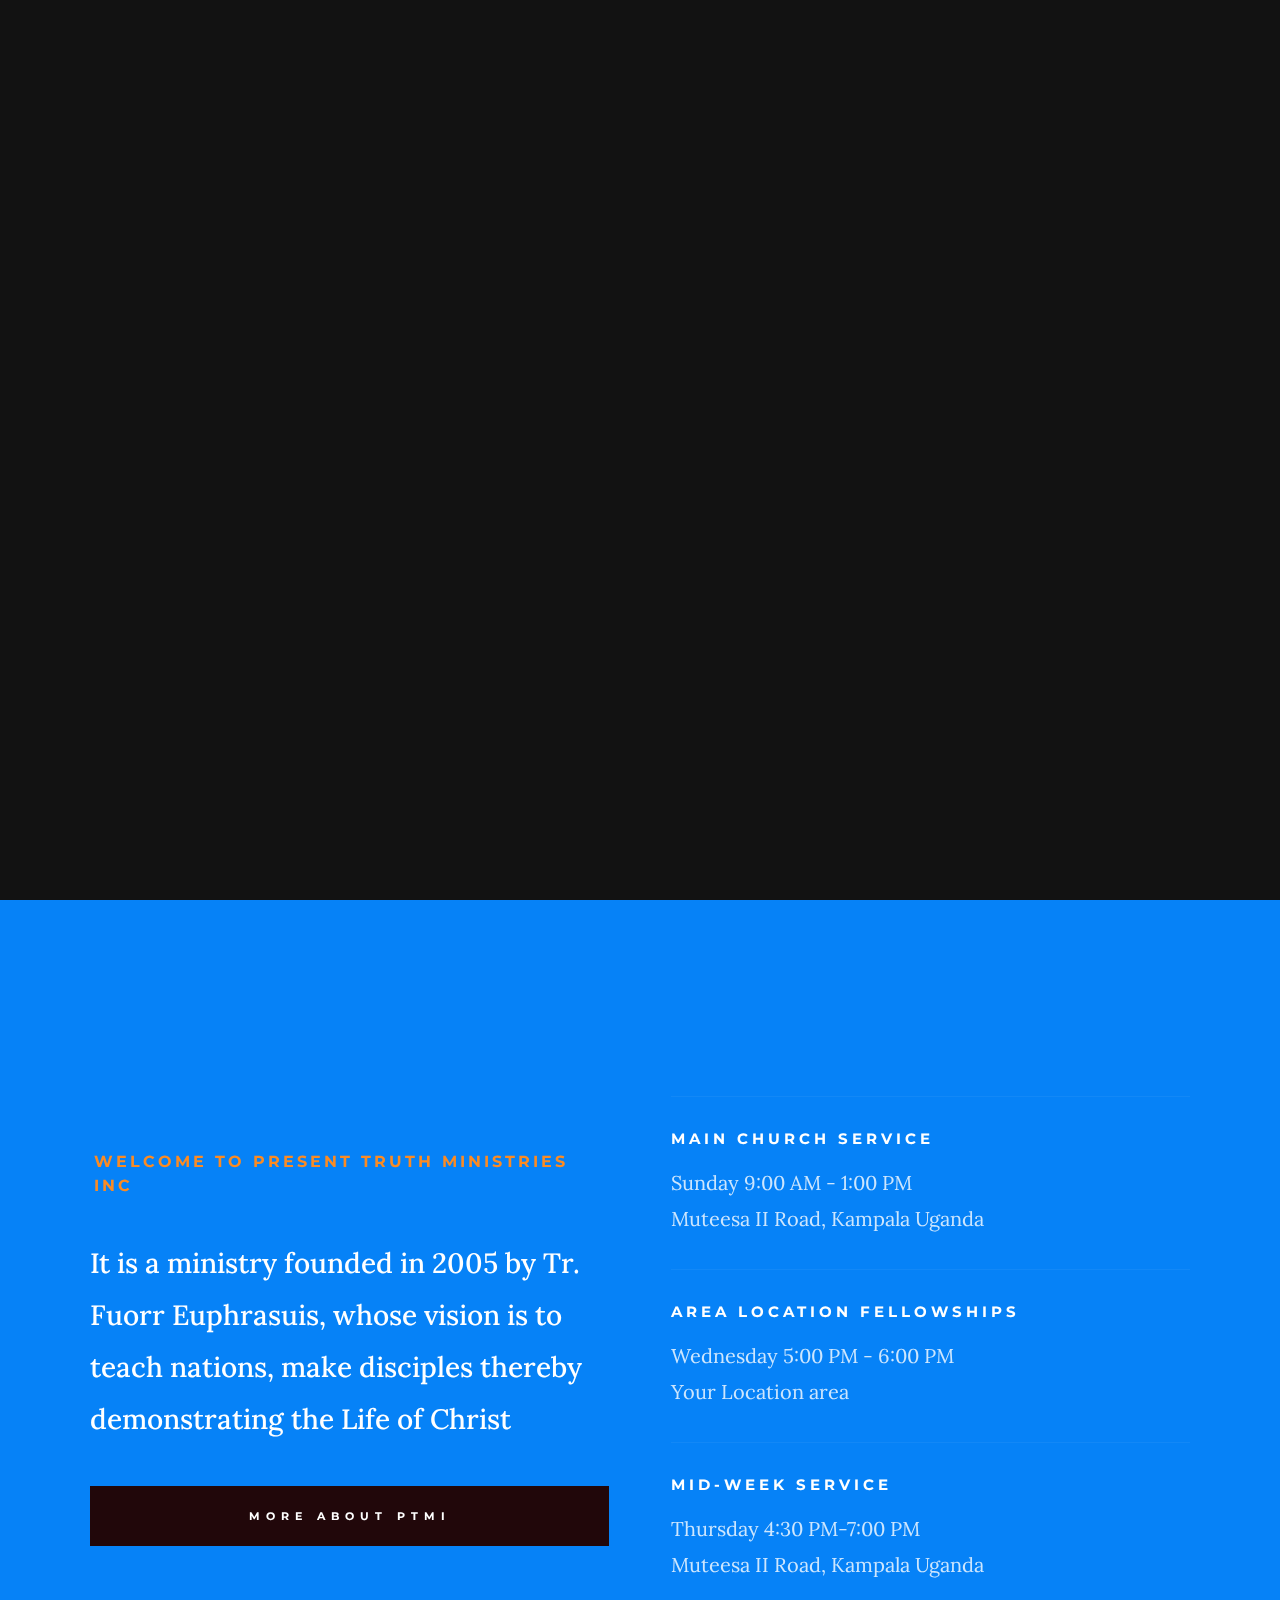
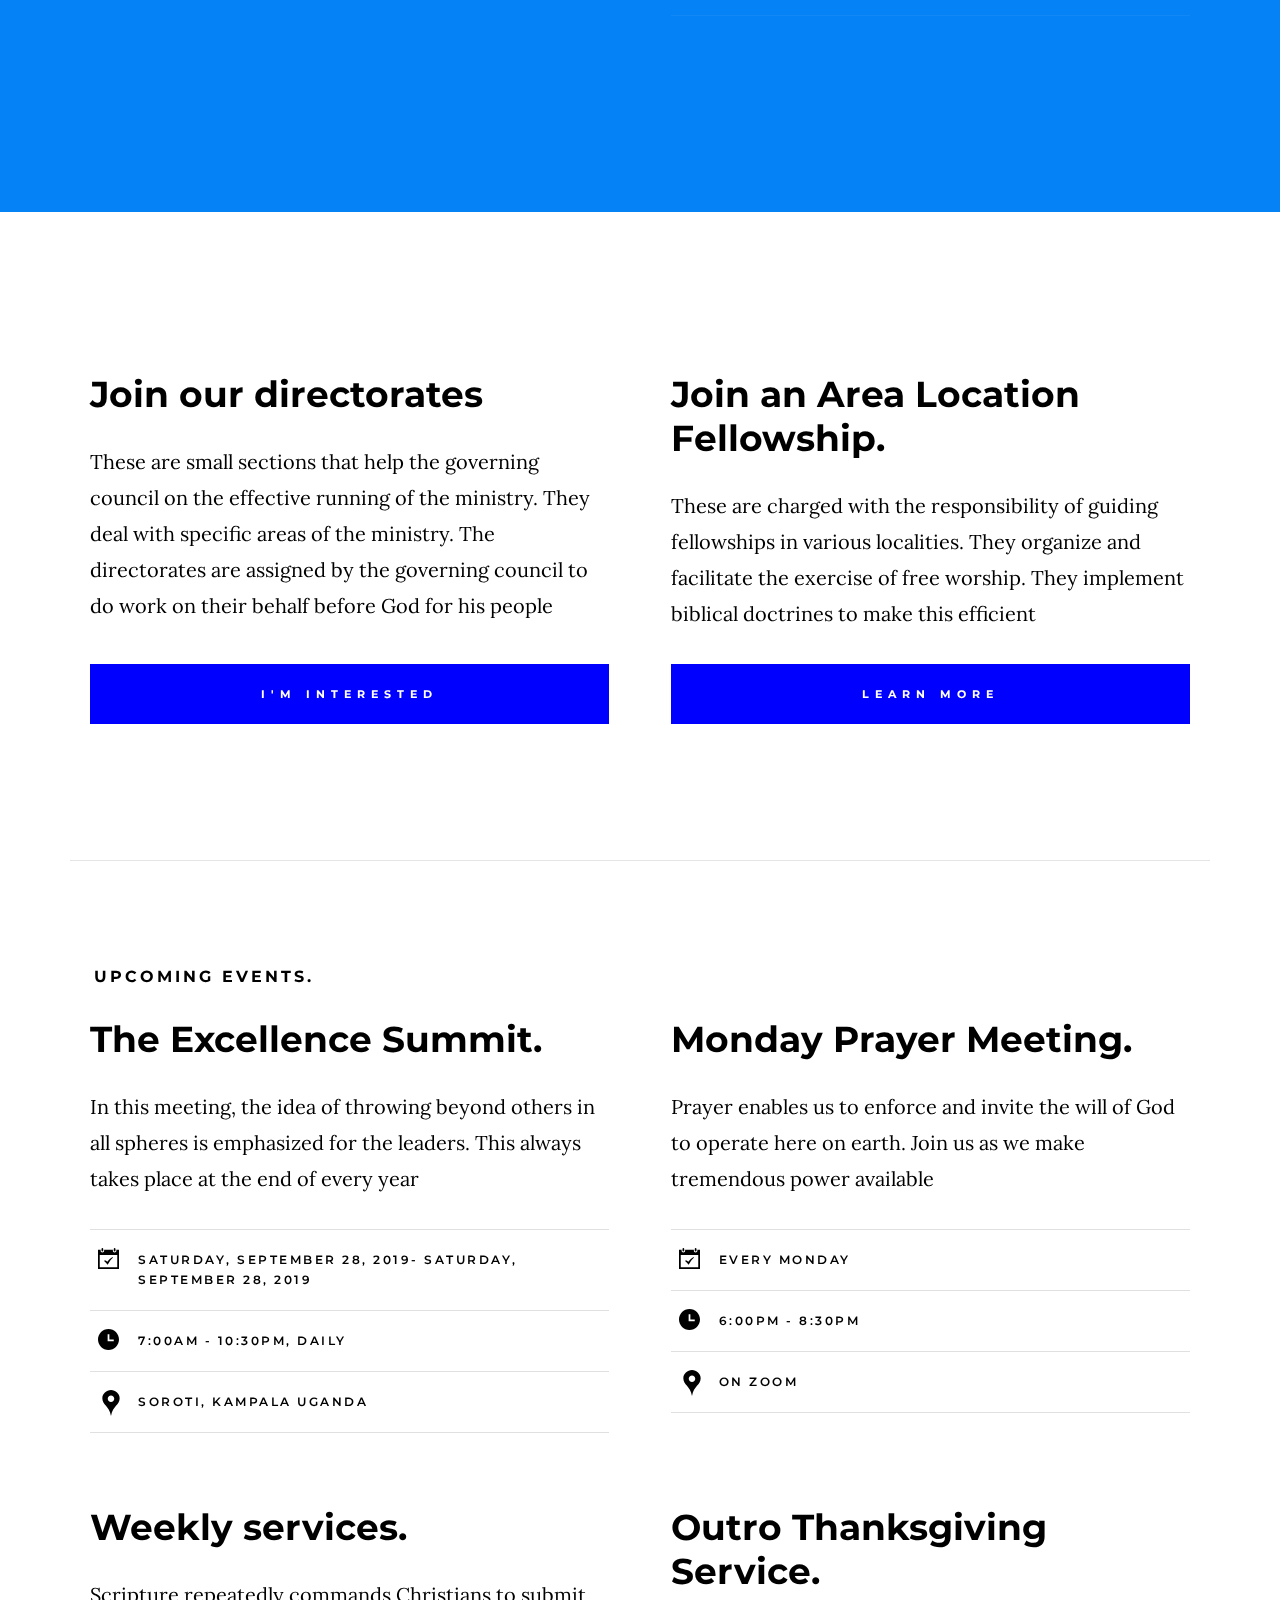
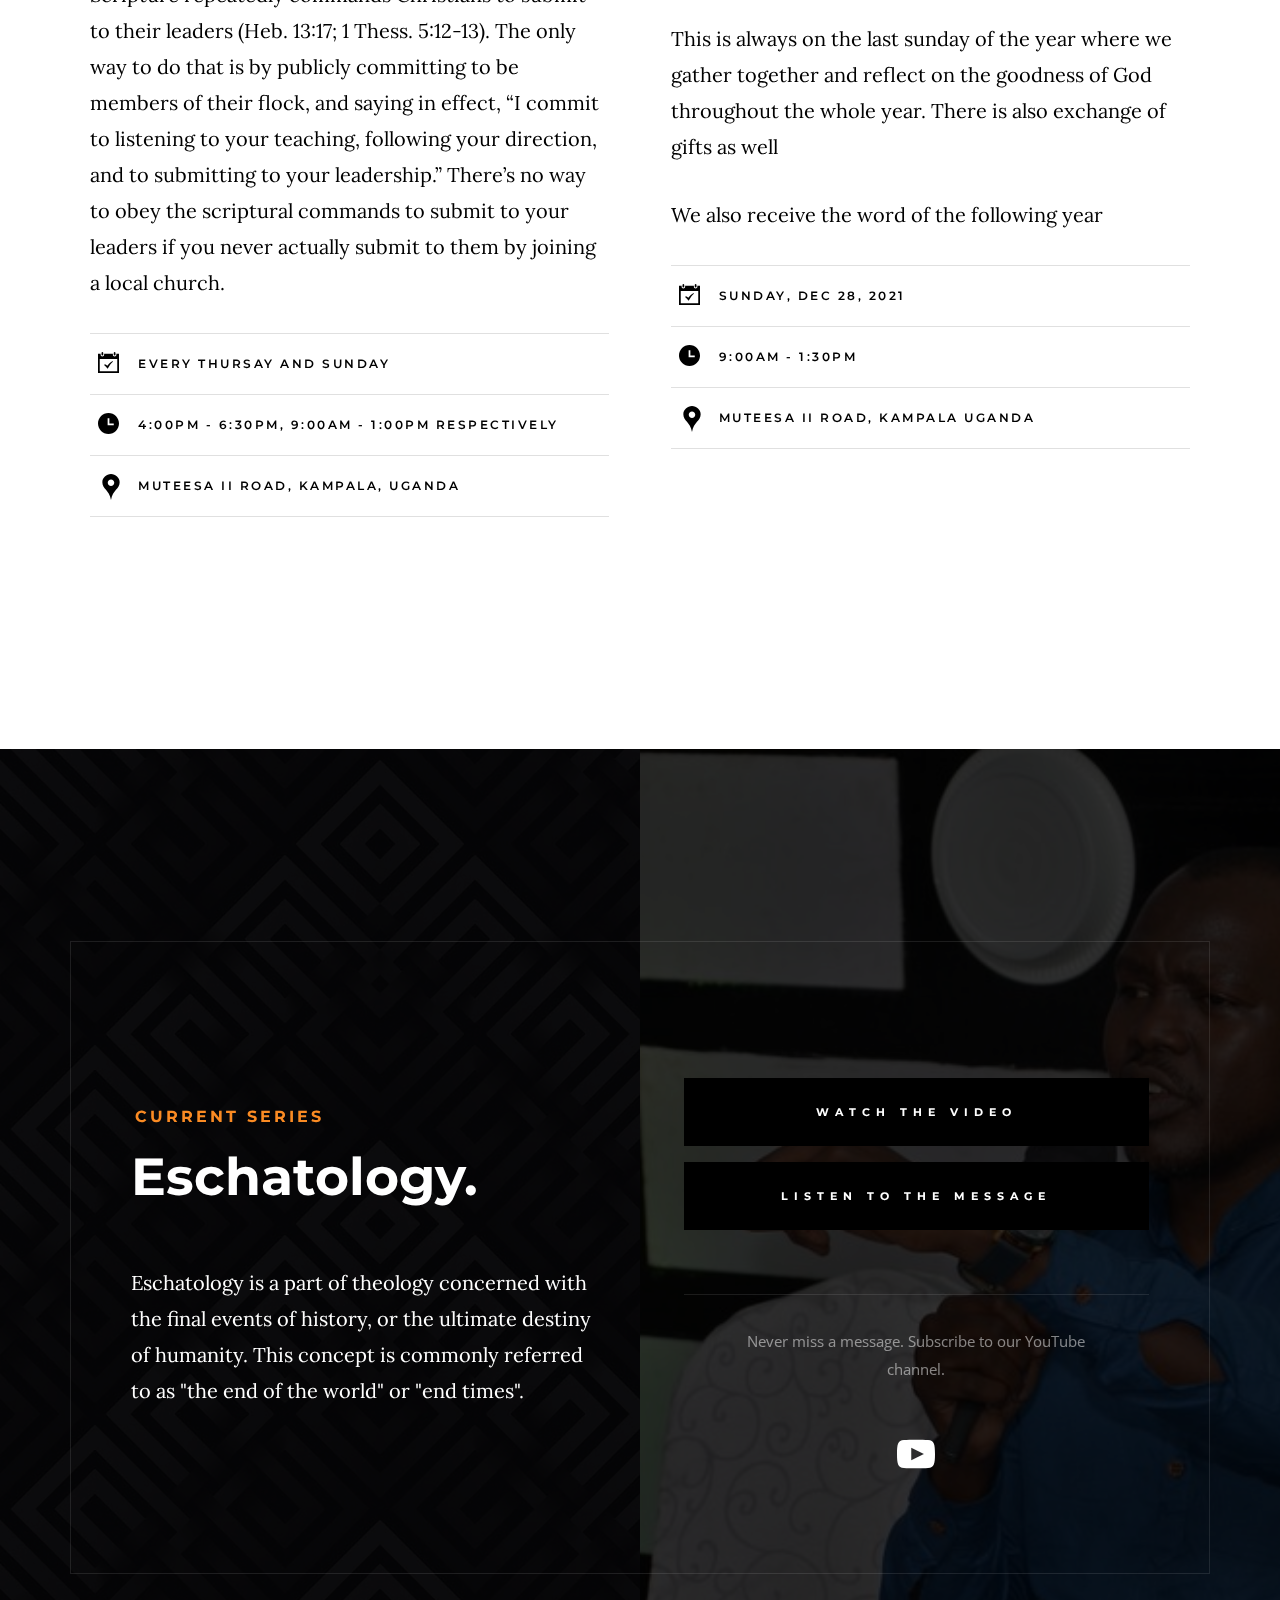
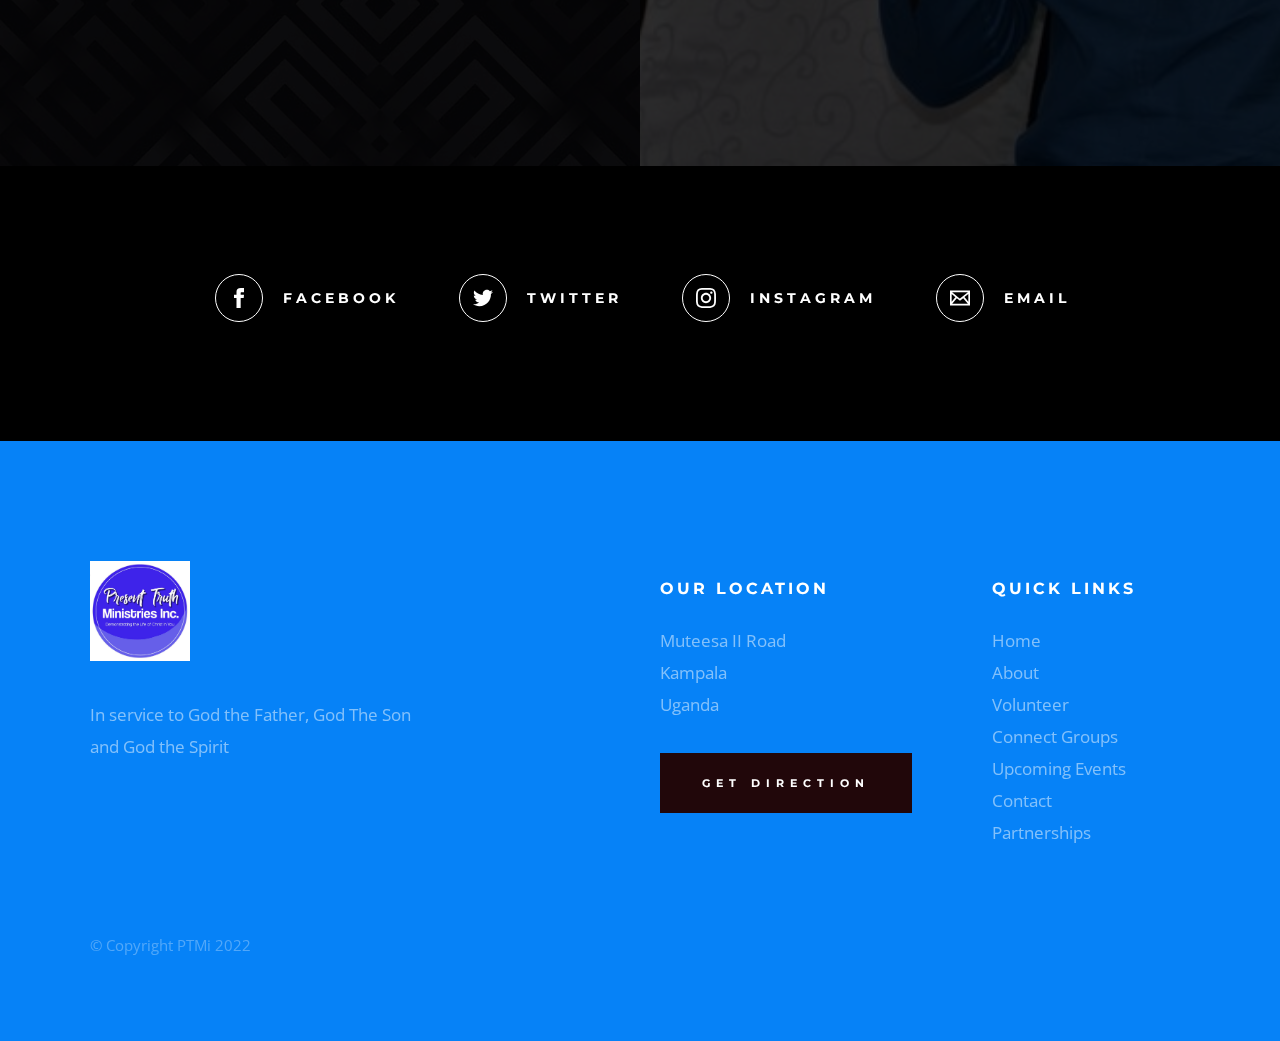
<file: index.html>
<!DOCTYPE html>
<html class="no-js" lang="en">
<head>

    <!--- basic page needs
    ================================================== -->
    <meta charset="utf-8">
    <title>PTMI</title>
    <meta name="description" content="">
    <meta name="author" content="">

    <!-- mobile specific metas
    ================================================== -->
    <meta name="viewport" content="width=device-width, initial-scale=1">

    <!-- CSS
    ================================================== -->
    <link rel="stylesheet" href="css/base.css">
    <link rel="stylesheet" href="css/main.css">

    <!-- script
    ================================================== -->
    <script src="js/modernizr.js"></script>

    <!-- favicons
    ================================================== -->
    <link rel="apple-touch-icon" sizes="180x180" href="apple-touch-icon.png">
    <link rel="icon" type="image/png" sizes="32x32" href="favicon-32x32.png">
    <link rel="icon" type="image/png" sizes="16x16" href="favicon-16x16.png">
    <link rel="manifest" href="site.webmanifest">

</head>

<body id="top">

    <!-- preloader
    ================================================== -->
    <div id="preloader">
        <div id="loader" class="dots-jump">
            <div></div>
            <div></div>
            <div></div>
        </div>
    </div>


    <!-- header
    ================================================== -->
    <header class="s-header">

        <div class="header-logo">
            <a href="index.html"><img src="images/logo.jpg" alt="logo"></a>
        </div>

        <nav class="header-nav-wrap">
            <ul class="header-nav">
                <li class="current"><a href="index.html" title="Home">Home</a></li>
                <li><a href="about.html" title="About">About</a></li>
                <li><a href="events.html" title="Services">Events</a></li>
                <li><a href="contact.html" title="Contact us">Contact</a></li>	
            </ul>
        </nav>

        <a class="header-menu-toggle" href="#0"><span>Menu</span></a>

    </header> <!-- end s-header -->


    <!-- hero
    ================================================== -->
    <section class="s-hero" data-parallax="scroll" data-image-src="images/mb.jpg" data-natural-width=3000 data-natural-height=2000 data-position-y=center>

        <div class="hero-left-bar"></div>

        <div class="row hero-content">

            <div class="column large-full hero-content__text">
                <h1>
                    Demostrating the Life Of Christ <br>
                    Teaching Nations And <br>
                    Make Disciples
                </h1>

                <div class="hero-content__buttons">
                    <a href="events.html" class="btn btn--stroke">Upcoming Events</a>
                    <a href="about.html" class="btn btn--stroke">About Us</a>
                </div>
            </div> <!-- end hero-content__text -->

        </div> <!-- end hero-content -->

        <ul class="hero-social">
            <li class="hero-social__title">Follow Us</li>
            <li>
                <a href="https://www.facebook.com/myPTMI/" title="">Facebook</a>
            </li>
            <li>
                <a href="#0" title="">YouTube</a>
            </li>
            <li>
                <a href="https://instagram.com/my_ptmi?utm_medium=copy_link" target="_blank" title="">Instagram</a>
            </li>
            <li>
                <a href="https://twitter.com/MPtmi" target="_blank" title="">Twitter</a>
            </li>
        </ul> <!-- end hero-social -->

        <div class="hero-scroll">
            <a href="#about" class="scroll-link smoothscroll">
                Scroll For More
            </a>
        </div> <!-- end hero-scroll -->

    </section> <!-- end s-hero -->


    <!-- about
    ================================================== -->
    <section id="about" class="s-about">

        <div class="row row-y-center about-content">

            <div class="column large-half medium-full">
                <h3 class="subhead">Welcome to Present Truth Ministries Inc</h3>
                <p class="lead">
                    It is a ministry founded in 2005 by Tr. Fuorr Euphrasuis, 
                    whose vision is to teach nations, 
                    make disciples thereby demonstrating the Life of Christ
                </p>
                <a href="about.html" class="btn btn--primary btn--about">More About PTMI</a>
            </div>

            <div class="column large-half medium-full">
                <ul class="about-sched">
                    <li>
                        <h4>Main Church Service</h4>
                        <p>
                        Sunday  9:00 AM - 1:00 PM  <br>
                        Muteesa II Road, Kampala Uganda
                        </p>
                    </li>
                    <li>
                        <h4>Area Location Fellowships</h4>
                        <p>
                        Wednesday  5:00 PM - 6:00 PM  <br>
                        Your Location area
                        </p>
                    </li>
                    <li>
                        <h4>Mid-week Service</h4>
                        <p>
                        Thursday  4:30 PM-7:00 PM <br>
                        Muteesa II Road, Kampala Uganda
                        </p>
                    </li>
                </ul> <!-- end about-sched-->
            </div>

        </div> <!-- end about-content -->

    </section> <!-- end s-about -->


    <!-- connect
    ================================================== -->
    <section class="s-connect">

        <div class="row connect-content">
            <div class="column large-half tab-full">
                <h3 class="display-1">Join our directorates</h3>
                <p>
                    These are small sections that help the governing council on the effective running of the ministry.
                    They deal with specific areas of the ministry. The directorates are assigned by the governing
                    council to do work on their behalf before God for his people
                </p>

                <a href="volunteer.html" class="btn btn--primary h-full-width">I'm Interested</a>
            </div>
            <div class="column large-half tab-full">
                <h3 class="display-1">Join an Area Location Fellowship.</h3>
                <p>
                    These are charged with the responsibility of guiding fellowships in various localities. 
                     They organize and facilitate the exercise of free worship. 
                     They implement biblical doctrines to make this efficient 
                </p>

                <a href="connect-group.html" class="btn btn--primary h-full-width">Learn More</a>
            </div>
        </div> <!-- end connect-content  -->

    </section> <!-- end s-connect -->


    <!-- events
    ================================================== -->
    <section class="s-events">

        <div class="row events-header">
            <div class="column">
                <h2 class="subhead">Upcoming Events.</h2>
            </div>
        </div> <!-- end event-header -->

        <div class="row block-large-1-2 block-900-full events-list">

            <div class="column events-list__item">
                <h3 class="display-1 events-list__item-title">
                    <a href="#0" title="">The Excellence Summit.</a>
                </h3>
                <p>
                In this meeting, the idea of throwing beyond others in all spheres is emphasized
                for the leaders. This always takes place at the end of every year
                </p>
                <ul class="events-list__meta">
                    <li class="events-list__meta-date">Saturday, September 28, 2019- Saturday, September 28, 2019</li>
                    <li class="events-list__meta-time">7:00AM - 10:30PM, Daily</li>
                    <li class="events-list__meta-location">Soroti, Kampala Uganda</li>
                </ul>
            </div> <!-- end events-list__item -->
            <div class="column events-list__item">
                <h3 class="display-1 events-list__item-title">
                    <a href="#0" title="">Monday Prayer Meeting.</a>
                </h3>
                <p>
                 Prayer enables us to enforce and invite the will of God to operate here on earth. 
                 Join us as we make tremendous power available
                </p>
                <ul class="events-list__meta">
                    <li class="events-list__meta-date">Every Monday</li>
                    <li class="events-list__meta-time">6:00PM - 8:30PM</li>
                    <li class="events-list__meta-location">On zoom</li>
                </ul>
            </div> <!-- end events-list__item -->
            <div class="column events-list__item">
                <h3 class="display-1 events-list__item-title">
                    <a href="#0" title="">Weekly services.</a>
                </h3>
                <p>
                    Scripture repeatedly commands Christians to submit to their leaders (Heb. 13:17; 1 Thess. 5:12-13). 
                    The only way to do that is by publicly committing to be members of their flock, and saying in effect,
                     “I commit to listening to your teaching, following your direction, and to submitting to your leadership.” 
                    There’s no way to obey the scriptural commands to submit to your leaders if you never actually submit to them by joining a local church.
                </p>
                <ul class="events-list__meta">
                    <li class="events-list__meta-date">Every Thursay and Sunday</li>
                    <li class="events-list__meta-time">4:00PM - 6:30PM, 9:00AM - 1:00PM Respectively</li>
                    <li class="events-list__meta-location">Muteesa II Road, Kampala, Uganda</li>
                </ul>
            </div> <!-- end events-list__item -->
            <div class="column events-list__item">
                <h3 class="display-1 events-list__item-title">
                    <a href="#0" title="">Outro Thanksgiving Service.</a>
                </h3>
                <p>
                This is always on the last sunday of the year where we gather together and reflect on the goodness of God throughout the whole year. 
                There is also exchange of gifts as well
                <p><span>We also receive the word of the following year</span></p>
                </p>
                <ul class="events-list__meta">
                    <li class="events-list__meta-date">Sunday, Dec 28, 2021</li>
                    <li class="events-list__meta-time">9:00AM - 1:30PM</li>
                    <li class="events-list__meta-location">Muteesa II Road, Kampala Uganda</li>
                </ul>
            </div> <!-- end events-list__item -->

        </div> <!-- end events-list -->

    </section> <!-- end s-events -->


    <!-- series
    ================================================== -->
    <section class="s-series">

        <div class="series-img" style="background-image: url('images/series-2000.jpg');"></div>

        <div class="row row-y-center series-content">

            <div class="column large-half medium-full">
                <h3 class="subhead">Current Series</h3>
                <h2>Eschatology.</h2>
                <p>
                    Eschatology is a part of theology concerned with the final events of history, or the ultimate destiny of humanity. 
                    This concept is commonly referred to as "the end of the world" or "end times".
                </p>
            </div> <!-- end column -->

            <div class="column large-half medium-full">
                <div class="series-content__buttons">
                    <a href="https://www.youtube.com/watch?v=MBoqJDuk9wg" target="_blank" class="btn btn--large h-full-width">Watch the Video</a>
                    <a href="" class="btn btn--large h-full-width">Listen To the Message</a>
                </div>

                <div class="series-content__subscribe">
                    <p>
                    Never miss a message. Subscribe to our YouTube channel.
                    </p>
                    
                    <ul class="series-content__subscribe-links">
                        <li class="ss-youtube"><a href="https://www.youtube.com/channel/UC5zkCfE63EHQJ0tT5eHw7ew"  target="_blank"">Youtube</a></li>
                    </ul>
                </div>
            </div> <!-- end column -->
            
        </div> <!-- series-content -->

    </section> <!-- end s-series -->


    <!-- Social
    ================================================== -->
    <section class="s-social">
            
        <div class="row social-content">
            <div class="column">
                <ul class="social-list">
                    <li class="social-list__item">
                        <a href="#0" title="">
                            <span class="social-list__icon social-list__icon--facebook"></span>
                            <span class="social-list__text">Facebook</span>
                        </a>
                    </li>
                    <li class="social-list__item">
                        <a href="https://twitter.com/MPtmi" target="_blank" title="">
                            <span class="social-list__icon social-list__icon--twitter"></span>
                            <span class="social-list__text">Twitter</span>
                        </a>
                    </li>
                    <li class="social-list__item">
                        <a href="https://instagram.com/my_ptmi?utm_medium=copy_link" target="_blank" title="">
                            <span class="social-list__icon social-list__icon--instagram"></span>
                            <span class="social-list__text">Instagram</span>
                        </a>
                    </li>
                    <li class="social-list__item">
                        <a href="#0" title="">
                            <span class="social-list__icon social-list__icon--email"></span>
                            <span class="social-list__text">Email</span>
                        </a>
                    </li>
                </ul>
            </div>
        </div> <!-- end social-content -->

    </section> <!-- end s-social -->


    <!-- footer
    ================================================== -->
    <footer class="s-footer">

        <div class="row footer-top">
            <div class="column large-4 medium-5 tab-full">
                <div class="footer-logo">
                    <a class="site-footer-logo" href="index.html">
                        <img src="images/logo.jpg" alt="PTMI">
                    </a>
                </div>  <!-- footer-logo -->
                <p>
                In service to God the Father, God The Son and God the Spirit 
                </p>
            </div>
            <div class="column large-half tab-full">
                <div class="row">
                    <div class="column large-7 medium-full">
                        <h4 class="h6">Our Location</h4>
                        <p>
                        Muteesa II Road <br>
                        Kampala<br>
                        Uganda
                        </p>
        
                        <p>
                        <a href="https://www.google.com/maps/place/Hotel+Top+Five/@0.348129,32.6135443,17z/data=!3m1!4b1!4m8!3m7!1s0x177dba32a235bddb:0x5af6ba3ae3847737!5m2!4m1!1i2!8m2!3d0.348129!4d32.615733" target="_blank" class="btn btn--footer">Get Direction</a>
                        </p>
                    </div>
                    <div class="column large-5 medium-full">
                        <h4 class="h6">Quick Links</h4>
                        <ul class="footer-list">
                            <li><a href="index.html">Home</a></li>
                            <li><a href="about.html">About</a></li>
                            <li><a href="volunteer.html">Volunteer</a></li>
                            <li><a href="connect-group.html">Connect Groups</a></li>
                            <li><a href="events.html">Upcoming Events</a></li>
                            <li><a href="contact.html">Contact</a></li>
                            <li><a href="contact.html">Partnerships</a></li>
                           
                        </ul>
                    </div>
                </div>
            </div>
        </div> <!-- end footer-top -->

        <div class="row footer-bottom">
            <div class="column ss-copyright">
                <span>© Copyright PTMi 2022</span> 
                
            </div>
        </div> <!-- footer-bottom -->

        <div class="ss-go-top">
            <a class="smoothscroll" title="Back to Top" href="#top">
                <svg xmlns="http://www.w3.org/2000/svg" width="24" height="24" viewBox="0 0 24 24"><path d="M12 0l8 9h-6v15h-4v-15h-6z"/></svg>
            </a>
        </div> <!-- ss-go-top -->

    </footer> <!-- end s-footer -->


    <!-- Java Script
    ================================================== -->
    <script src="js/jquery-3.2.1.min.js"></script>
    <script src="js/plugins.js"></script>
    <script src="js/main.js"></script>

</body>
</file>
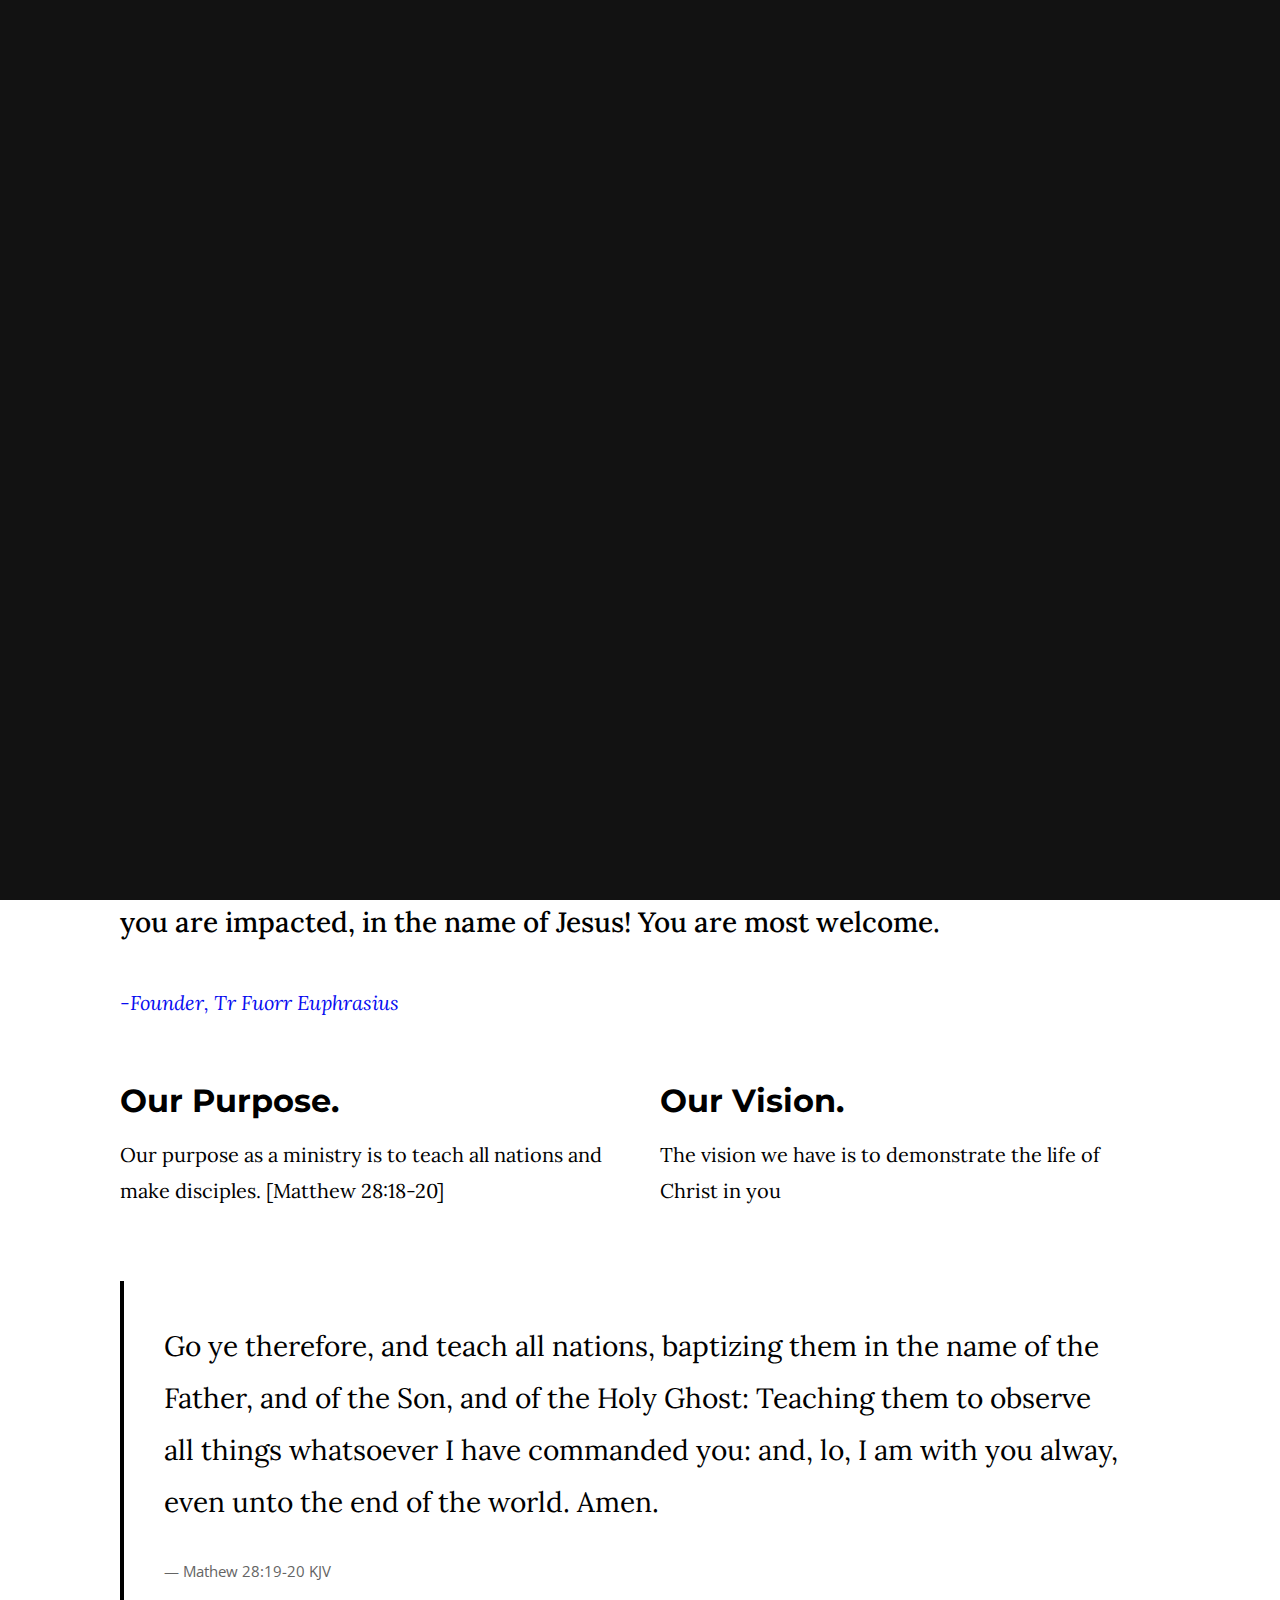
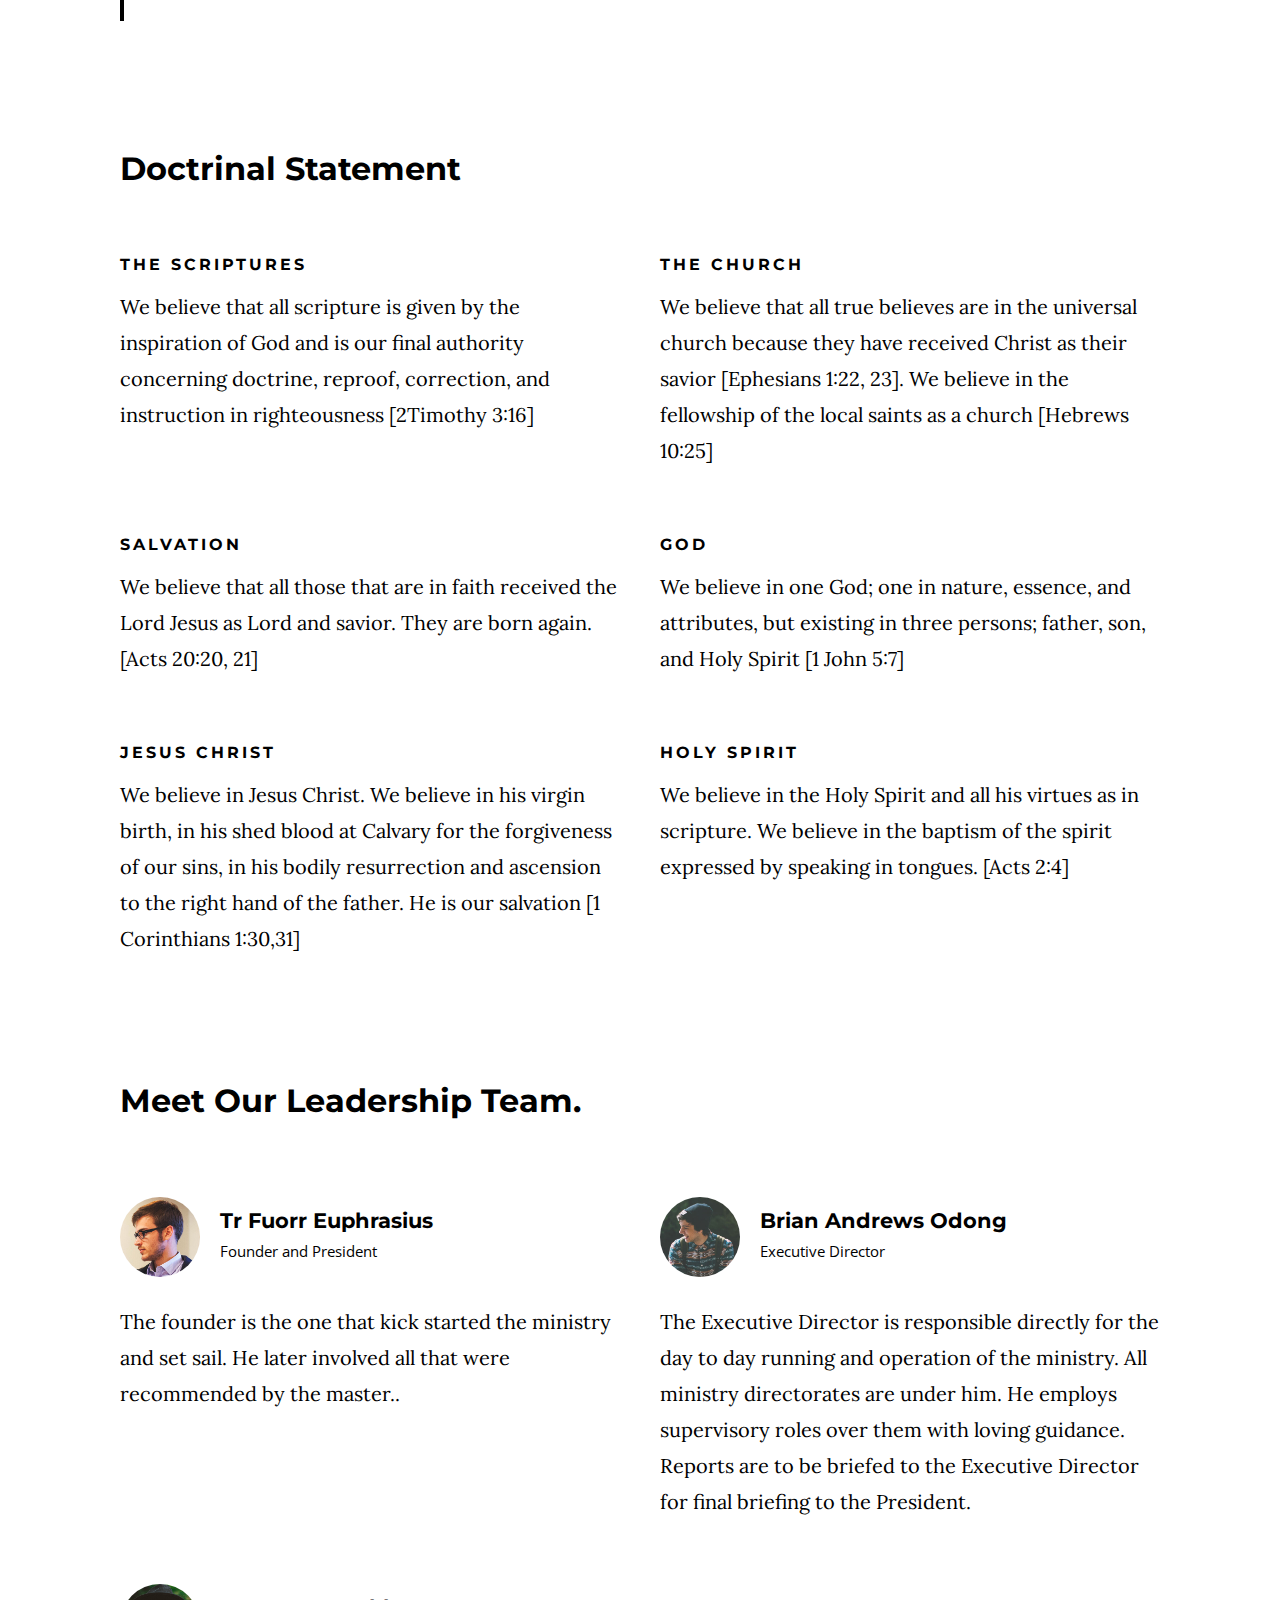
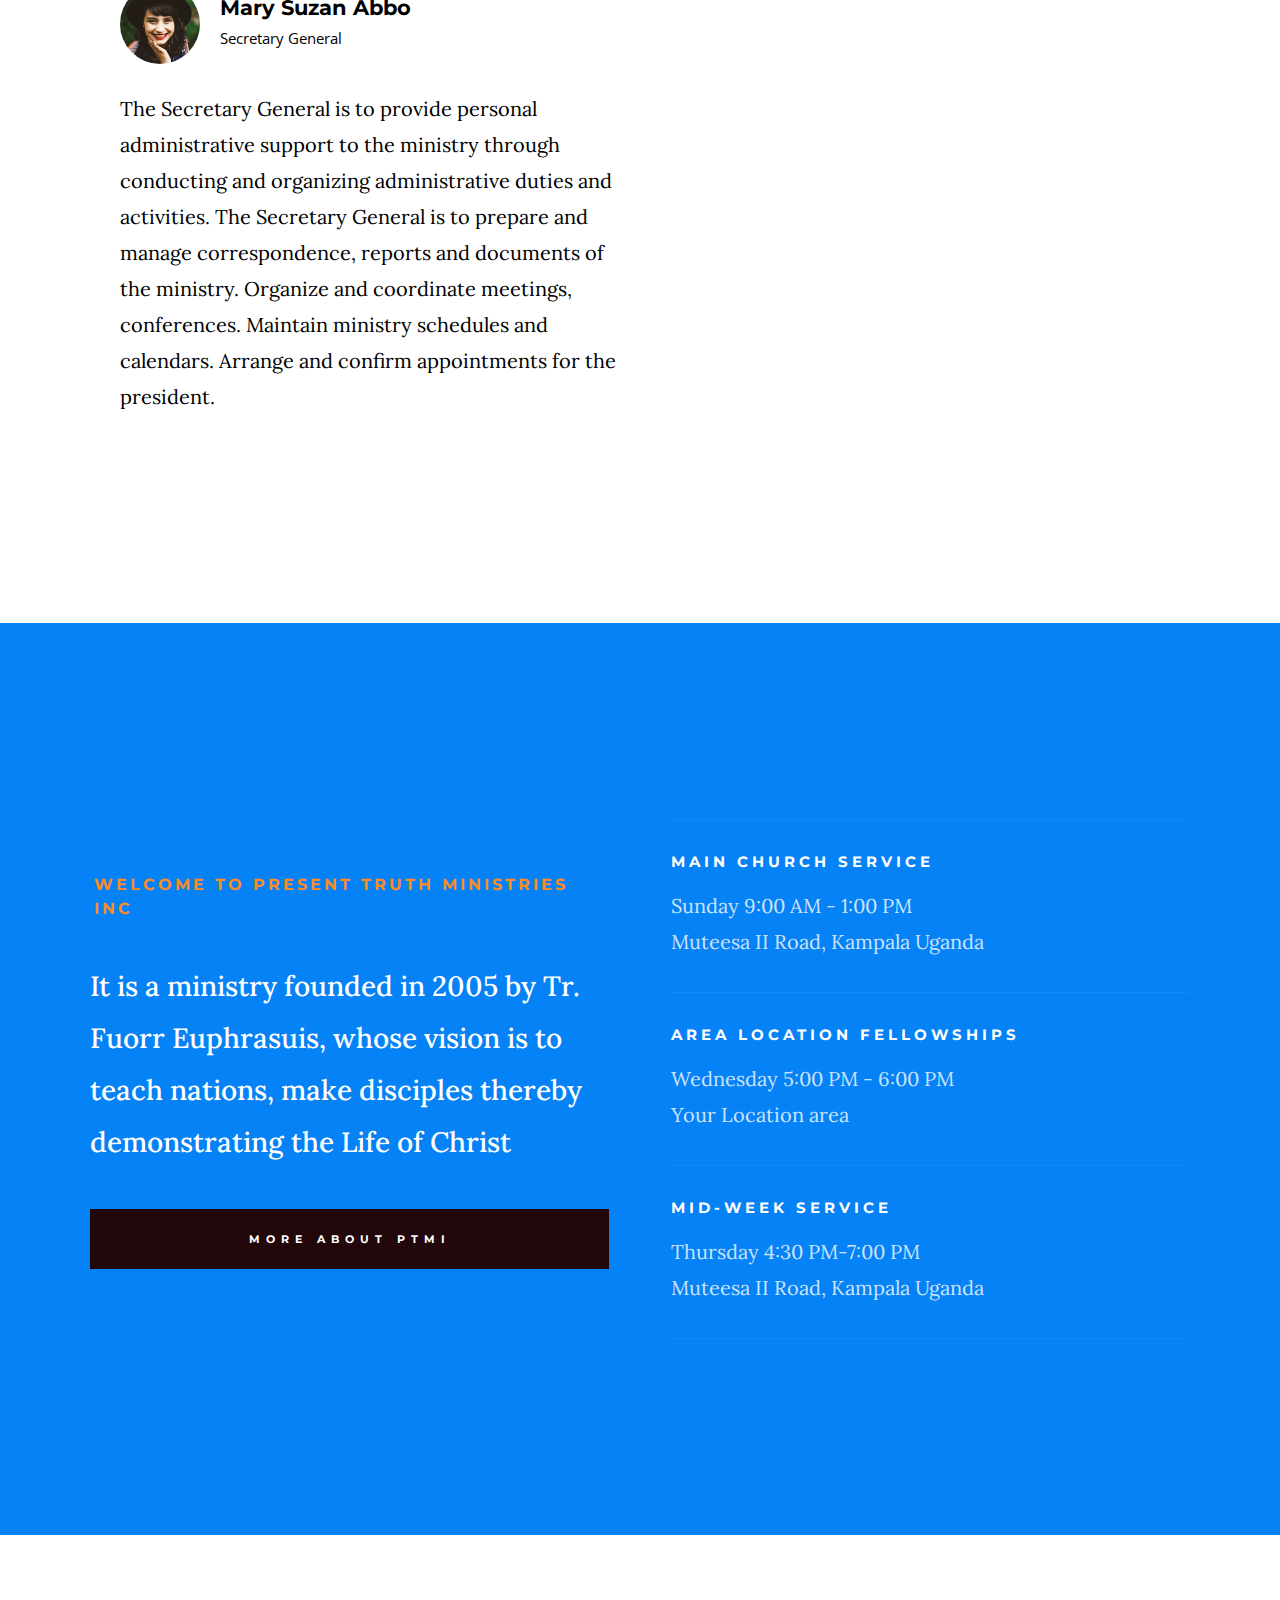
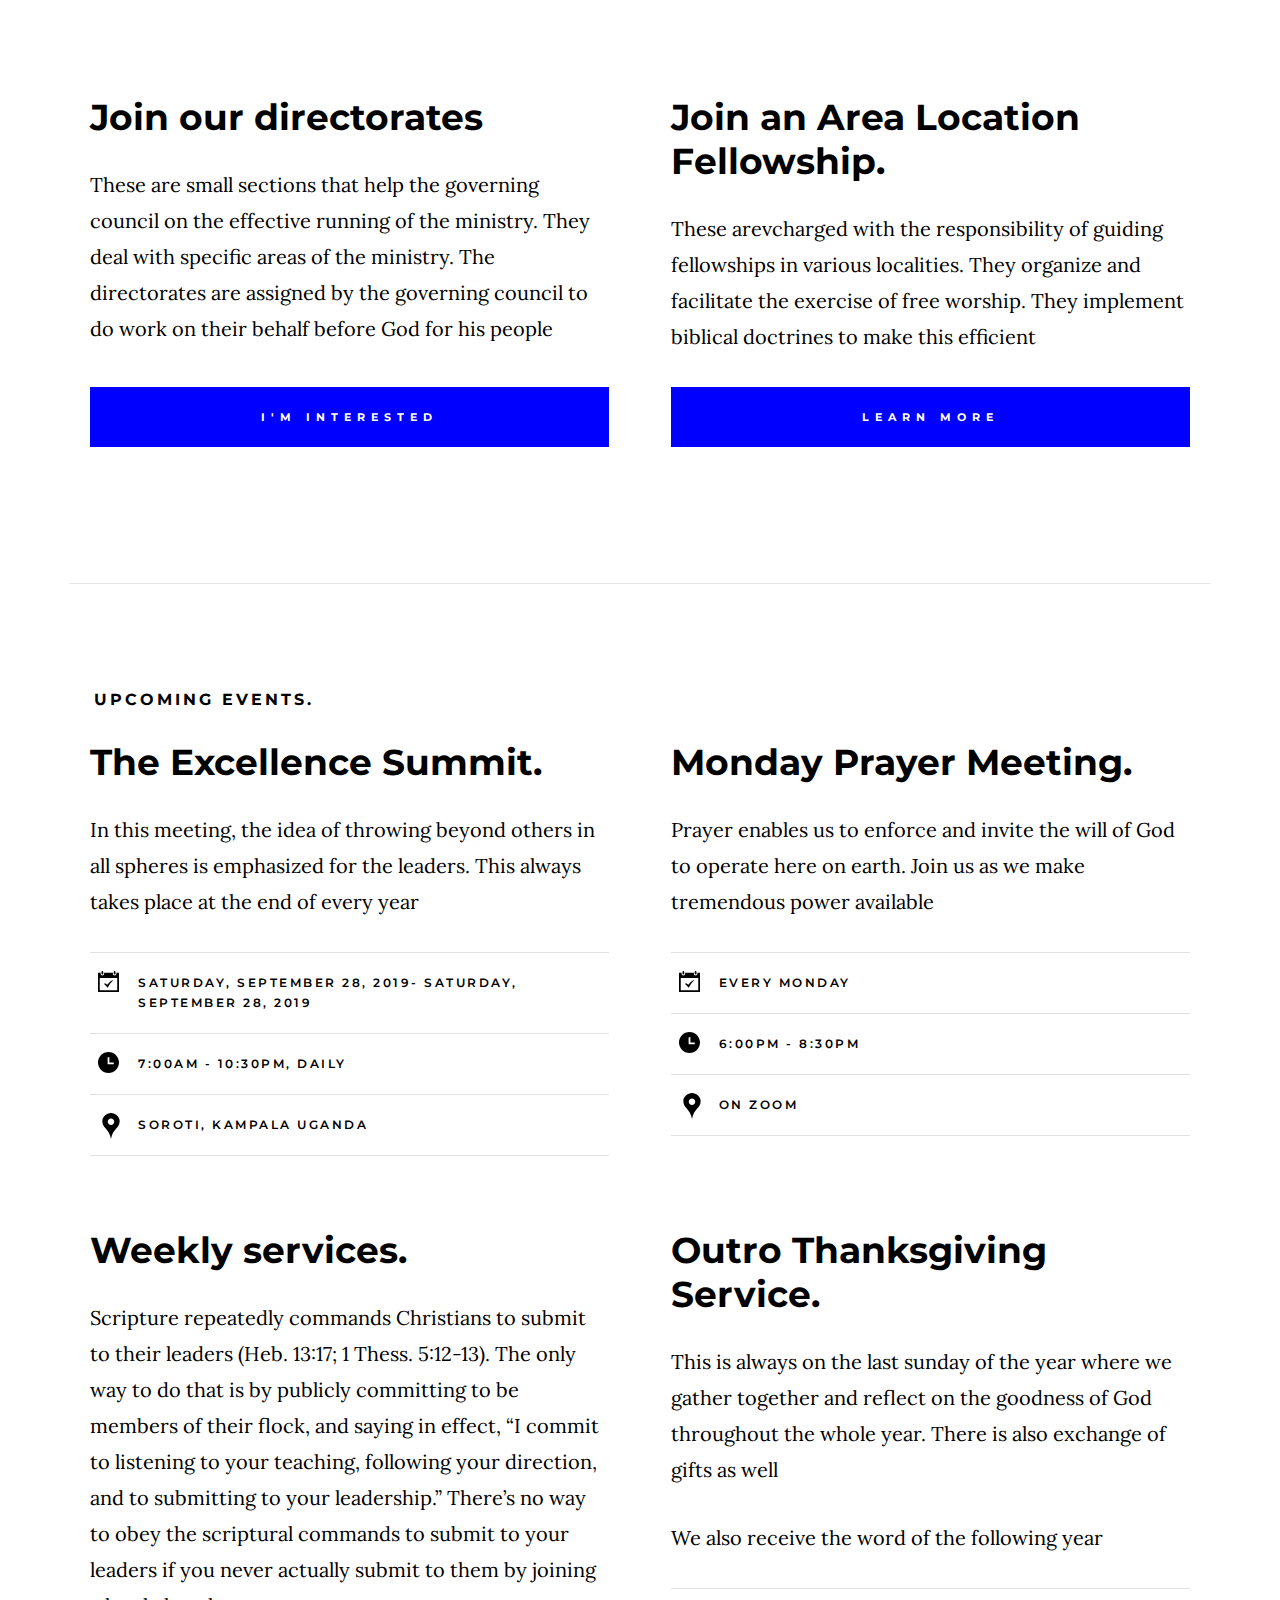
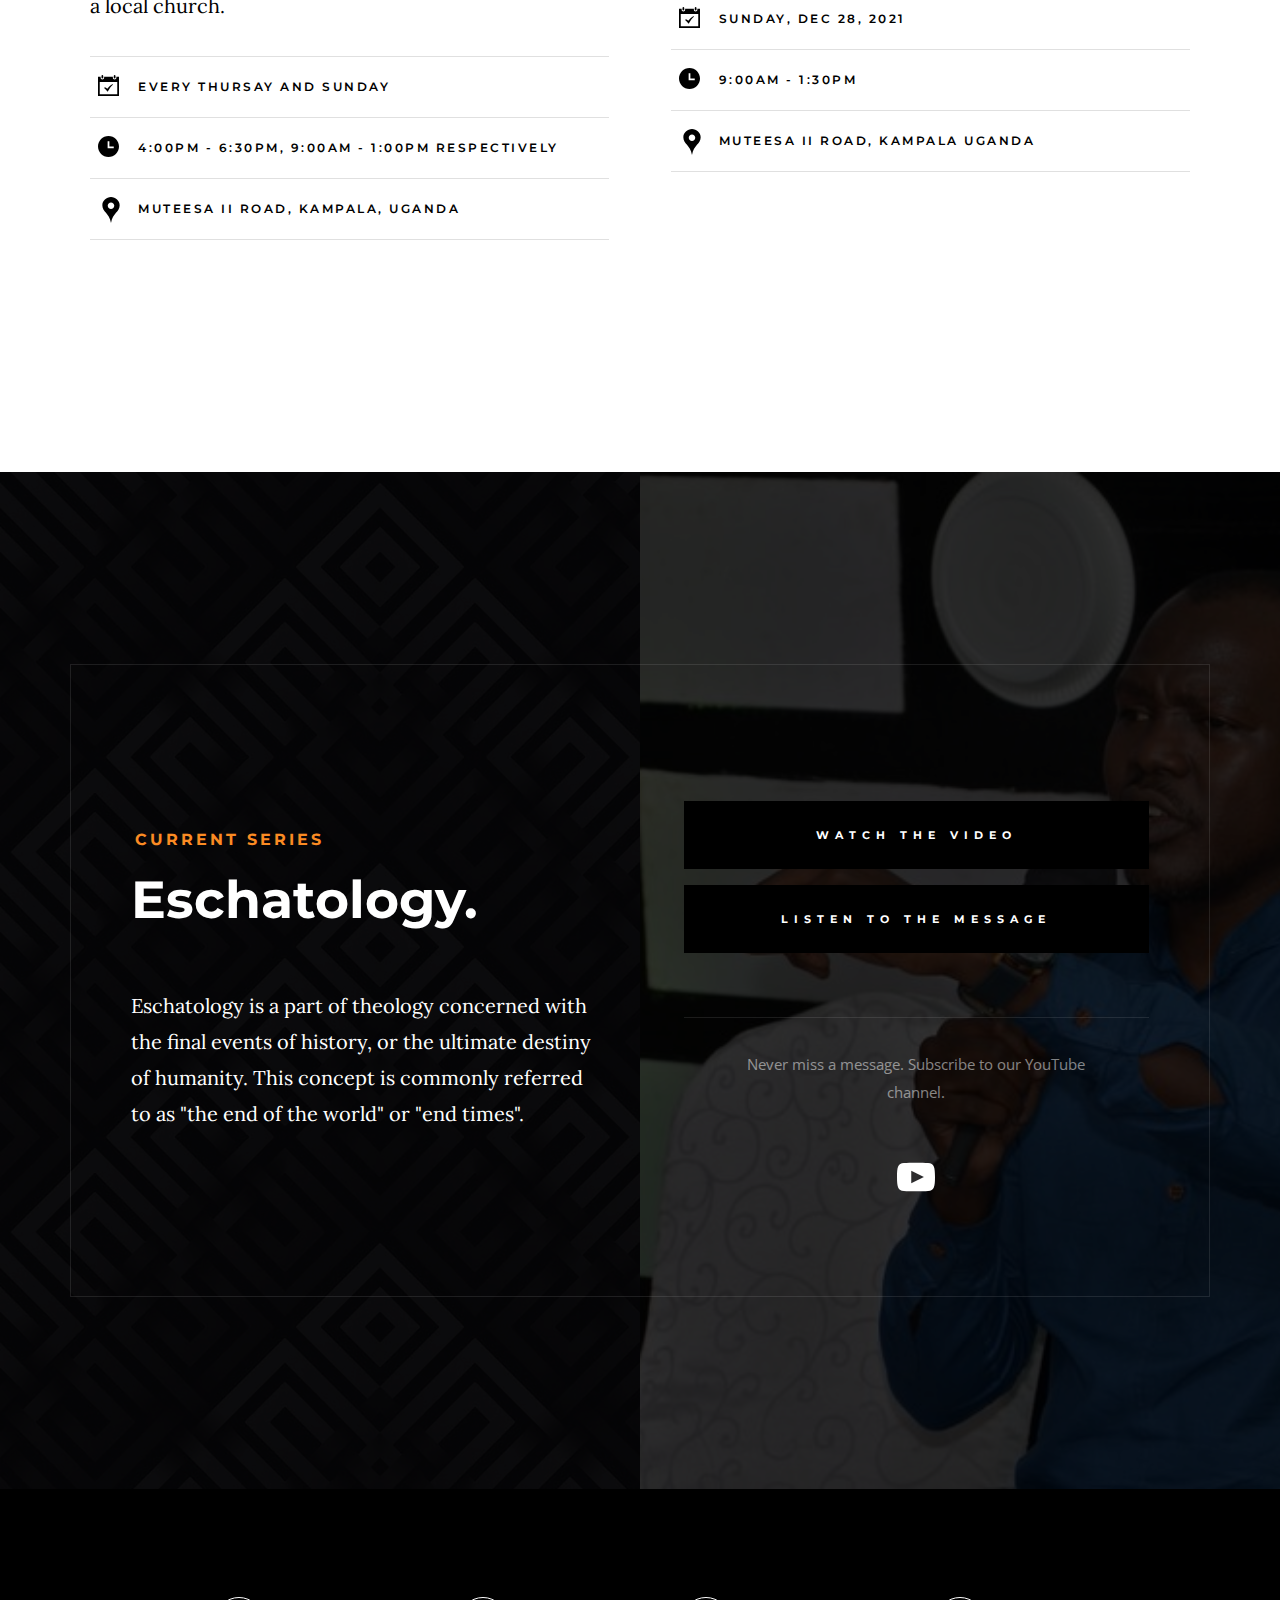
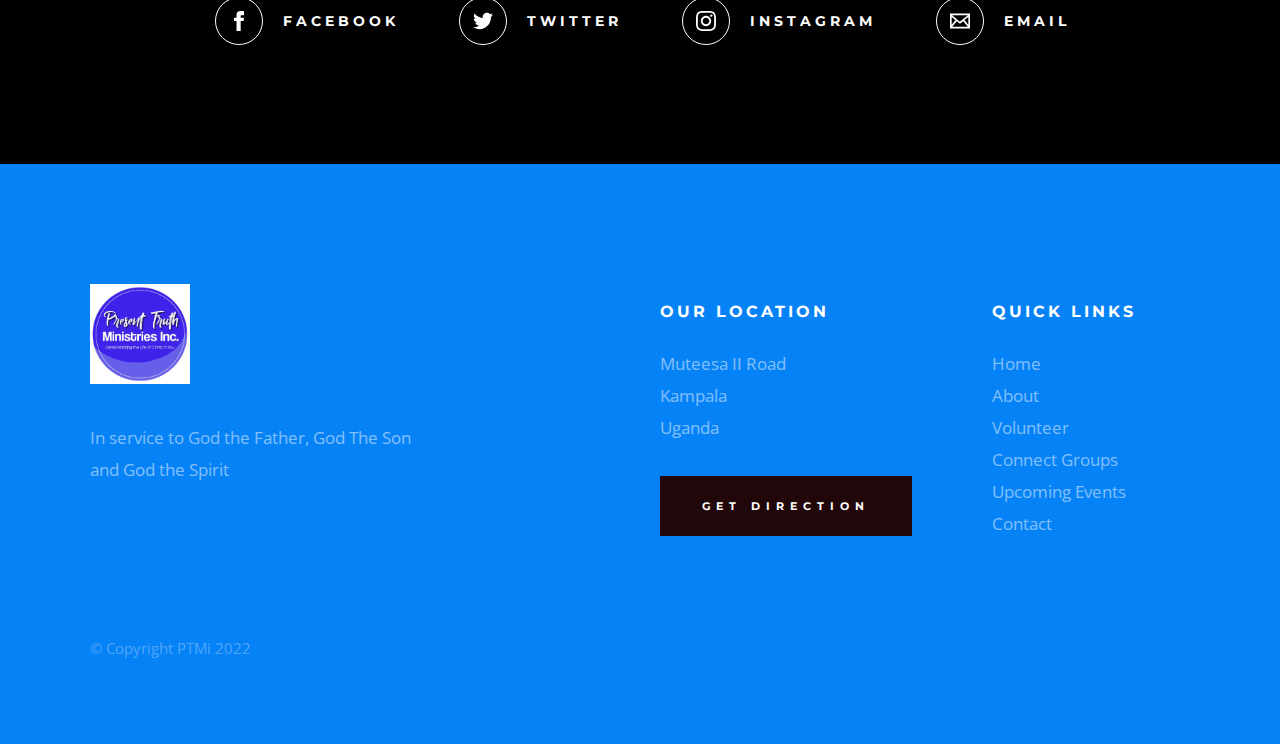
<file: about.html>
<!DOCTYPE html>
<html class="no-js" lang="en">
<head>

    <!--- basic page needs
    ================================================== -->
    <meta charset="utf-8">
    <title>PTMI</title>
    <meta name="description" content="">
    <meta name="author" content="">

    <!-- mobile specific metas
    ================================================== -->
    <meta name="viewport" content="width=device-width, initial-scale=1">

    <!-- CSS
    ================================================== -->
    <link rel="stylesheet" href="css/base.css">
    <link rel="stylesheet" href="css/main.css">

    <!-- script
    ================================================== -->
    <script src="js/modernizr.js"></script>

    <!-- favicons
    ================================================== -->
    <link rel="apple-touch-icon" sizes="180x180" href="apple-touch-icon.png">
    <link rel="icon" type="image/png" sizes="32x32" href="favicon-32x32.png">
    <link rel="icon" type="image/png" sizes="16x16" href="favicon-16x16.png">
    <link rel="manifest" href="site.webmanifest">

</head>

<body id="top">

    <!-- preloader
    ================================================== -->
    <div id="preloader">
        <div id="loader" class="dots-jump">
            <div></div>
            <div></div>
            <div></div>
        </div>
    </div>


    <!-- header
    ================================================== -->
    <header class="s-header">

        <div class="header-logo">
            <a href="index.html"><img src="images/logo.jpg" alt="logo"></a>
        </div>

        <nav class="header-nav-wrap">
            <ul class="header-nav">
                <li class="current"><a href="index.html" title="Home">Home</a></li>
                <li><a href="about.html" title="About">About</a></li>
                <li><a href="events.html" title="Services">Events</a></li>
                <li><a href="contact.html" title="Contact us">Contact</a></li>	
            </ul>
        </nav>

        <a class="header-menu-toggle" href="#0"><span>Menu</span></a>

    </header> <!-- end s-header -->


    <!-- page header
    ================================================== -->
    <section class="page-header page-header--about">

        <div class="gradient-overlay"></div>
        <div class="row page-header__content">
            <div class="column">
                <h1>We Are PTMI</h1>
            </div>
        </div>

    </section> <!-- end page-header -->


    <!-- page content
    ================================================== -->
    <section class="page-content">

        <div class="row">
            <div class="column">

                <p class="lead drop-cap">
                    This is a great and awesome opportunity to manifest in you the glorious gospel of our Lord Jesus Christ. 
                    I am particularly very excited to be the one to do this in you. You must know that from this moment on, you will never remain the same again.
                    This is a place of excellence where we expect tremendous results to the glory of God. 
                    The Lord led me to start this place to equip the saints for the work of the ministry and to help all students develop being the perfectionists of the saints in Christ Jesus.
                    I am glad you are here; you are impacted, in the name of Jesus! You are most welcome.
                    
                </p>
                <cite>
                    <a href="#0">-Founder, Tr Fuorr Euphrasius</a>
                </cite>

                <div class="row">
                    <div class="column large-half medium-full">
                        <h2>Our Purpose.</h2>
                        <p>
                            Our purpose as a ministry is to teach all nations and make disciples. [Matthew 28:18-20]
                        </p>
                    </div>

                    <div class="column large-half medium-full">
                        <h2>Our Vision.</h2>
                        <p>
                            The vision we have is to demonstrate the life of Christ in you
                        </p>
                    </div>
                </div>

                <blockquote cite="http://where-i-got-my-info-from.com">
                    <p>
                        Go ye therefore, and teach all nations, baptizing them in the name of the Father, and of the Son, and of the Holy Ghost:
                        Teaching them to observe all things whatsoever I have commanded you: 
                        and, lo, I am with you alway, even unto the end of the world. Amen.
                    </p>
                    <cite>
                        <a href="#0">Mathew 28:19-20 KJV</a>
                    </cite>
                </blockquote>

                <br>

                <h2>Doctrinal Statement</h2>
                <div class="row block-large-1-2 block-1000-full block-list">
                    <div class="column block-list__item">
                        <h6>The scriptures</h6>

                        <p>
                            We believe that all scripture is given by the inspiration of God and 
                            is our final authority concerning doctrine, reproof, correction, and instruction in righteousness [2Timothy 3:16]
                        </p>
                    </div>

                    <div class="column block-list__item">
                        <h6>The Church</h6>

                        <p>
                            We believe that all true believes are in the universal church because they have received Christ as their savior [Ephesians 1:22, 23]. 
                            We believe in the fellowship of the local saints as a church [Hebrews 10:25] 
                        </p>
                    </div>

                    <div class="column block-list__item">
                        <h6>Salvation</h6>

                        <p>
                            We believe that all those that are in faith received the Lord Jesus as Lord and savior. They are born again. [Acts 20:20, 21]
                        </p>
                    </div>

                    <div class="column block-list__item">
                        <h6>God</h6>

                        <p>
                            We believe in one God; one in nature, essence, and attributes, but existing in three persons; father, son, and Holy Spirit [1 John 5:7]   
                        </p>
                    </div>

                    <div class="column block-list__item">
                        <h6>Jesus Christ</h6>

                        <p>
                            We believe in Jesus Christ. We believe in his virgin birth, in his shed blood at Calvary for the forgiveness of our sins, in his bodily resurrection and ascension to the right hand of the father. 
                            He is our salvation [1 Corinthians 1:30,31]
                        </p>
                    </div>

                    <div class="column block-list__item">
                        <h6>Holy Spirit</h6>

                        <p>
                            We believe in the Holy Spirit and all his virtues as in scripture. 
                            We believe in the baptism of the spirit expressed by speaking in tongues. [Acts 2:4]
                        </p>
                    </div>

                </div> <!-- end block-list -->

            
                <h2>Meet Our Leadership Team.</h2>

                <div class="row block-large-1-2 block-tab-full church-staff">
                    <div class="column church-staff__item">
                        <div class="church-staff__header">
                            <div class="church-staff__picture">
                                <img src="images/avatars/user-01.jpg" alt="">
                            </div>
                            <h4 class="church-staff__name">
                                Tr Fuorr Euphrasius
                                <span class="church-staff__position">
                                    Founder and President
                                </span>
                            </h4>
                        </div>

                        <p>
                            The founder is the one that kick started the ministry and set sail.
                             He later involved all that were recommended by the master..
                        </p>
                    </div>

                    <div class="column church-staff__item">
                        <div class="church-staff__header">
                            <div class="church-staff__picture">
                                <img src="images/avatars/user-04.jpg" alt="">
                            </div>
                            <h4 class="church-staff__name">
                                Brian Andrews Odong
                                <span class="church-staff__position">
                                    Executive Director
                                </span>
                            </h4>
                        </div>

                        <p>
                            The Executive Director is responsible directly for the day to day running and operation of the ministry. 
                            All ministry directorates are under him. He employs supervisory roles over them with loving guidance.
                             Reports are to be briefed to the Executive Director for final briefing to the President.
                        </p>
                    </div>

                    <div class="column church-staff__item">
                        <div class="church-staff__header">
                            <div class="church-staff__picture">
                                <img src="images/avatars/user-02.jpg" alt="">
                            </div>
                            <h4 class="church-staff__name">
                                Mary Suzan Abbo
                                <span class="church-staff__position">
                                    Secretary General
                                </span>
                            </h4>
                        </div>
    
                        <p>
                            The Secretary General is to provide personal administrative support to the ministry through conducting and organizing administrative duties and activities. 
                            The Secretary General is to prepare and manage correspondence, reports and documents of the ministry. Organize and coordinate meetings, conferences. Maintain ministry schedules and calendars. 
                            Arrange and confirm appointments for the president.
                        </p>
                    </div>

                    <!-- end church staff -->

            </div>
        </div>

    </section> <!-- end page content -->


    <!-- Social
    ================================================== -->
    <section id="about" class="s-about">

        <div class="row row-y-center about-content">

            <div class="column large-half medium-full">
                <h3 class="subhead">Welcome to Present Truth Ministries Inc</h3>
                <p class="lead">
                    It is a ministry founded in 2005 by Tr. Fuorr Euphrasuis, 
                    whose vision is to teach nations, 
                    make disciples thereby demonstrating the Life of Christ
                </p>
                <a href="about.html" class="btn btn--primary btn--about">More About PTMI</a>
            </div>

            <div class="column large-half medium-full">
                <ul class="about-sched">
                    <li>
                        <h4>Main Church Service</h4>
                        <p>
                        Sunday  9:00 AM - 1:00 PM  <br>
                        Muteesa II Road, Kampala Uganda
                        </p>
                    </li>
                    <li>
                        <h4>Area Location Fellowships</h4>
                        <p>
                        Wednesday  5:00 PM - 6:00 PM  <br>
                        Your Location area
                        </p>
                    </li>
                    <li>
                        <h4>Mid-week Service</h4>
                        <p>
                        Thursday  4:30 PM-7:00 PM <br>
                        Muteesa II Road, Kampala Uganda
                        </p>
                    </li>
                </ul> <!-- end about-sched-->
            </div>

        </div> <!-- end about-content -->

    </section> <!-- end s-about -->


    <!-- connect
    ================================================== -->
    <section class="s-connect">

        <div class="row connect-content">
            <div class="column large-half tab-full">
                <h3 class="display-1">Join our directorates</h3>
                <p>
                    These are small sections that help the governing council on the effective running of the ministry.
                    They deal with specific areas of the ministry. The directorates are assigned by the governing
                    council to do work on their behalf before God for his people
                </p>

                <a href="volunteer.html" class="btn btn--primary h-full-width">I'm Interested</a>
            </div>
            <div class="column large-half tab-full">
                <h3 class="display-1">Join an Area Location Fellowship.</h3>
                <p>
                    These arevcharged with the responsibility of guiding fellowships in various localities. 
                     They organize and facilitate the exercise of free worship. 
                     They implement biblical doctrines to make this efficient 
                </p>

                <a href="connect-group.html" class="btn btn--primary h-full-width">Learn More</a>
            </div>
        </div> <!-- end connect-content  -->

    </section> <!-- end s-connect -->


    <!-- events
    ================================================== -->
    <section class="s-events">

        <div class="row events-header">
            <div class="column">
                <h2 class="subhead">Upcoming Events.</h2>
            </div>
        </div> <!-- end event-header -->

        <div class="row block-large-1-2 block-900-full events-list">

            <div class="column events-list__item">
                <h3 class="display-1 events-list__item-title">
                    <a href="#0" title="">The Excellence Summit.</a>
                </h3>
                <p>
                In this meeting, the idea of throwing beyond others in all spheres is emphasized
                for the leaders. This always takes place at the end of every year
                </p>
                <ul class="events-list__meta">
                    <li class="events-list__meta-date">Saturday, September 28, 2019- Saturday, September 28, 2019</li>
                    <li class="events-list__meta-time">7:00AM - 10:30PM, Daily</li>
                    <li class="events-list__meta-location">Soroti, Kampala Uganda</li>
                </ul>
            </div> <!-- end events-list__item -->
            <div class="column events-list__item">
                <h3 class="display-1 events-list__item-title">
                    <a href="#0" title="">Monday Prayer Meeting.</a>
                </h3>
                <p>
                 Prayer enables us to enforce and invite the will of God to operate here on earth. 
                 Join us as we make tremendous power available
                </p>
                <ul class="events-list__meta">
                    <li class="events-list__meta-date">Every Monday</li>
                    <li class="events-list__meta-time">6:00PM - 8:30PM</li>
                    <li class="events-list__meta-location">On zoom</li>
                </ul>
            </div> <!-- end events-list__item -->
            <div class="column events-list__item">
                <h3 class="display-1 events-list__item-title">
                    <a href="#0" title="">Weekly services.</a>
                </h3>
                <p>
                    Scripture repeatedly commands Christians to submit to their leaders (Heb. 13:17; 1 Thess. 5:12-13). 
                    The only way to do that is by publicly committing to be members of their flock, and saying in effect,
                     “I commit to listening to your teaching, following your direction, and to submitting to your leadership.” 
                    There’s no way to obey the scriptural commands to submit to your leaders if you never actually submit to them by joining a local church.
                </p>
                <ul class="events-list__meta">
                    <li class="events-list__meta-date">Every Thursay and Sunday</li>
                    <li class="events-list__meta-time">4:00PM - 6:30PM, 9:00AM - 1:00PM Respectively</li>
                    <li class="events-list__meta-location">Muteesa II Road, Kampala, Uganda</li>
                </ul>
            </div> <!-- end events-list__item -->
            <div class="column events-list__item">
                <h3 class="display-1 events-list__item-title">
                    <a href="#0" title="">Outro Thanksgiving Service.</a>
                </h3>
                <p>
                This is always on the last sunday of the year where we gather together and reflect on the goodness of God throughout the whole year. 
                There is also exchange of gifts as well
                <p><span>We also receive the word of the following year</span></p>
                </p>
                <ul class="events-list__meta">
                    <li class="events-list__meta-date">Sunday, Dec 28, 2021</li>
                    <li class="events-list__meta-time">9:00AM - 1:30PM</li>
                    <li class="events-list__meta-location">Muteesa II Road, Kampala Uganda</li>
                </ul>
            </div> <!-- end events-list__item -->

        </div> <!-- end events-list -->

    </section> <!-- end s-events -->


    <!-- series
    ================================================== -->
    <section class="s-series">

        <div class="series-img" style="background-image: url('images/series-2000.jpg');"></div>

        <div class="row row-y-center series-content">

            <div class="column large-half medium-full">
                <h3 class="subhead">Current Series</h3>
                <h2>Eschatology.</h2>
                <p>
                    Eschatology is a part of theology concerned with the final events of history, or the ultimate destiny of humanity. 
                    This concept is commonly referred to as "the end of the world" or "end times".
                </p>
            </div> <!-- end column -->

            <div class="column large-half medium-full">
                <div class="series-content__buttons">
                    <a href="https://www.youtube.com/watch?v=MBoqJDuk9wg" target="_blank" class="btn btn--large h-full-width">Watch the Video</a>
                    <a href="" class="btn btn--large h-full-width">Listen To the Message</a>
                </div>

                <div class="series-content__subscribe">
                    <p>
                    Never miss a message. Subscribe to our YouTube channel.
                    </p>
                    
                    <ul class="series-content__subscribe-links">
                        <li class="ss-youtube"><a href="https://www.youtube.com/channel/UC5zkCfE63EHQJ0tT5eHw7ew"  target="_blank"">Youtube</a></li>
                    </ul>
                </div>
            </div> <!-- end column -->
            
        </div> <!-- series-content -->

    </section> <!-- end s-series -->


    <!-- Social
    ================================================== -->
    <section class="s-social">
            
        <div class="row social-content">
            <div class="column">
                <ul class="social-list">
                    <li class="social-list__item">
                        <a href="#0" title="">
                            <span class="social-list__icon social-list__icon--facebook"></span>
                            <span class="social-list__text">Facebook</span>
                        </a>
                    </li>
                    <li class="social-list__item">
                        <a href="#0" title="">
                            <span class="social-list__icon social-list__icon--twitter"></span>
                            <span class="social-list__text">Twitter</span>
                        </a>
                    </li>
                    <li class="social-list__item">
                        <a href="#0" title="">
                            <span class="social-list__icon social-list__icon--instagram"></span>
                            <span class="social-list__text">Instagram</span>
                        </a>
                    </li>
                    <li class="social-list__item">
                        <a href="#0" title="">
                            <span class="social-list__icon social-list__icon--email"></span>
                            <span class="social-list__text">Email</span>
                        </a>
                    </li>
                </ul>
            </div>
        </div> <!-- end social-content -->

    </section> <!-- end s-social -->


    <!-- footer
    ================================================== -->
    <footer class="s-footer">

        <div class="row footer-top">
            <div class="column large-4 medium-5 tab-full">
                <div class="footer-logo">
                    <a class="site-footer-logo" href="index.html">
                        <img src="images/logo.jpg" alt="PTMI">
                    </a>
                </div>  <!-- footer-logo -->
                <p>
                In service to God the Father, God The Son and God the Spirit 
                </p>
            </div>
            <div class="column large-half tab-full">
                <div class="row">
                    <div class="column large-7 medium-full">
                        <h4 class="h6">Our Location</h4>
                        <p>
                        Muteesa II Road <br>
                        Kampala<br>
                        Uganda
                        </p>
        
                        <p>
                        <a href="https://www.google.com/maps/place/Hotel+Top+Five/@0.348129,32.6135443,17z/data=!3m1!4b1!4m8!3m7!1s0x177dba32a235bddb:0x5af6ba3ae3847737!5m2!4m1!1i2!8m2!3d0.348129!4d32.615733" target="_blank" class="btn btn--footer">Get Direction</a>
                        </p>
                    </div>
                    <div class="column large-5 medium-full">
                        <h4 class="h6">Quick Links</h4>
                        <ul class="footer-list">
                            <li><a href="index.html">Home</a></li>
                            <li><a href="about.html">About</a></li>
                            <li><a href="volunteer.html">Volunteer</a></li>
                            <li><a href="connect-group.html">Connect Groups</a></li>
                            <li><a href="events.html">Upcoming Events</a></li>
                            <li><a href="contact.html">Contact</a></li>
                        </ul>
                    </div>
                </div>
            </div>
        </div> <!-- end footer-top -->

        <div class="row footer-bottom">
            <div class="column ss-copyright">
                <span>© Copyright PTMi 2022</span> 
                
            </div>
        </div> <!-- footer-bottom -->

        <div class="ss-go-top">
            <a class="smoothscroll" title="Back to Top" href="#top">
                <svg xmlns="http://www.w3.org/2000/svg" width="24" height="24" viewBox="0 0 24 24"><path d="M12 0l8 9h-6v15h-4v-15h-6z"/></svg>
            </a>
        </div> <!-- ss-go-top -->

    </footer> <!-- end s-footer -->


    <!-- Java Script
    ================================================== -->
    <script src="js/jquery-3.2.1.min.js"></script>
    <script src="js/plugins.js"></script>
    <script src="js/main.js"></script>

</body>
</file>
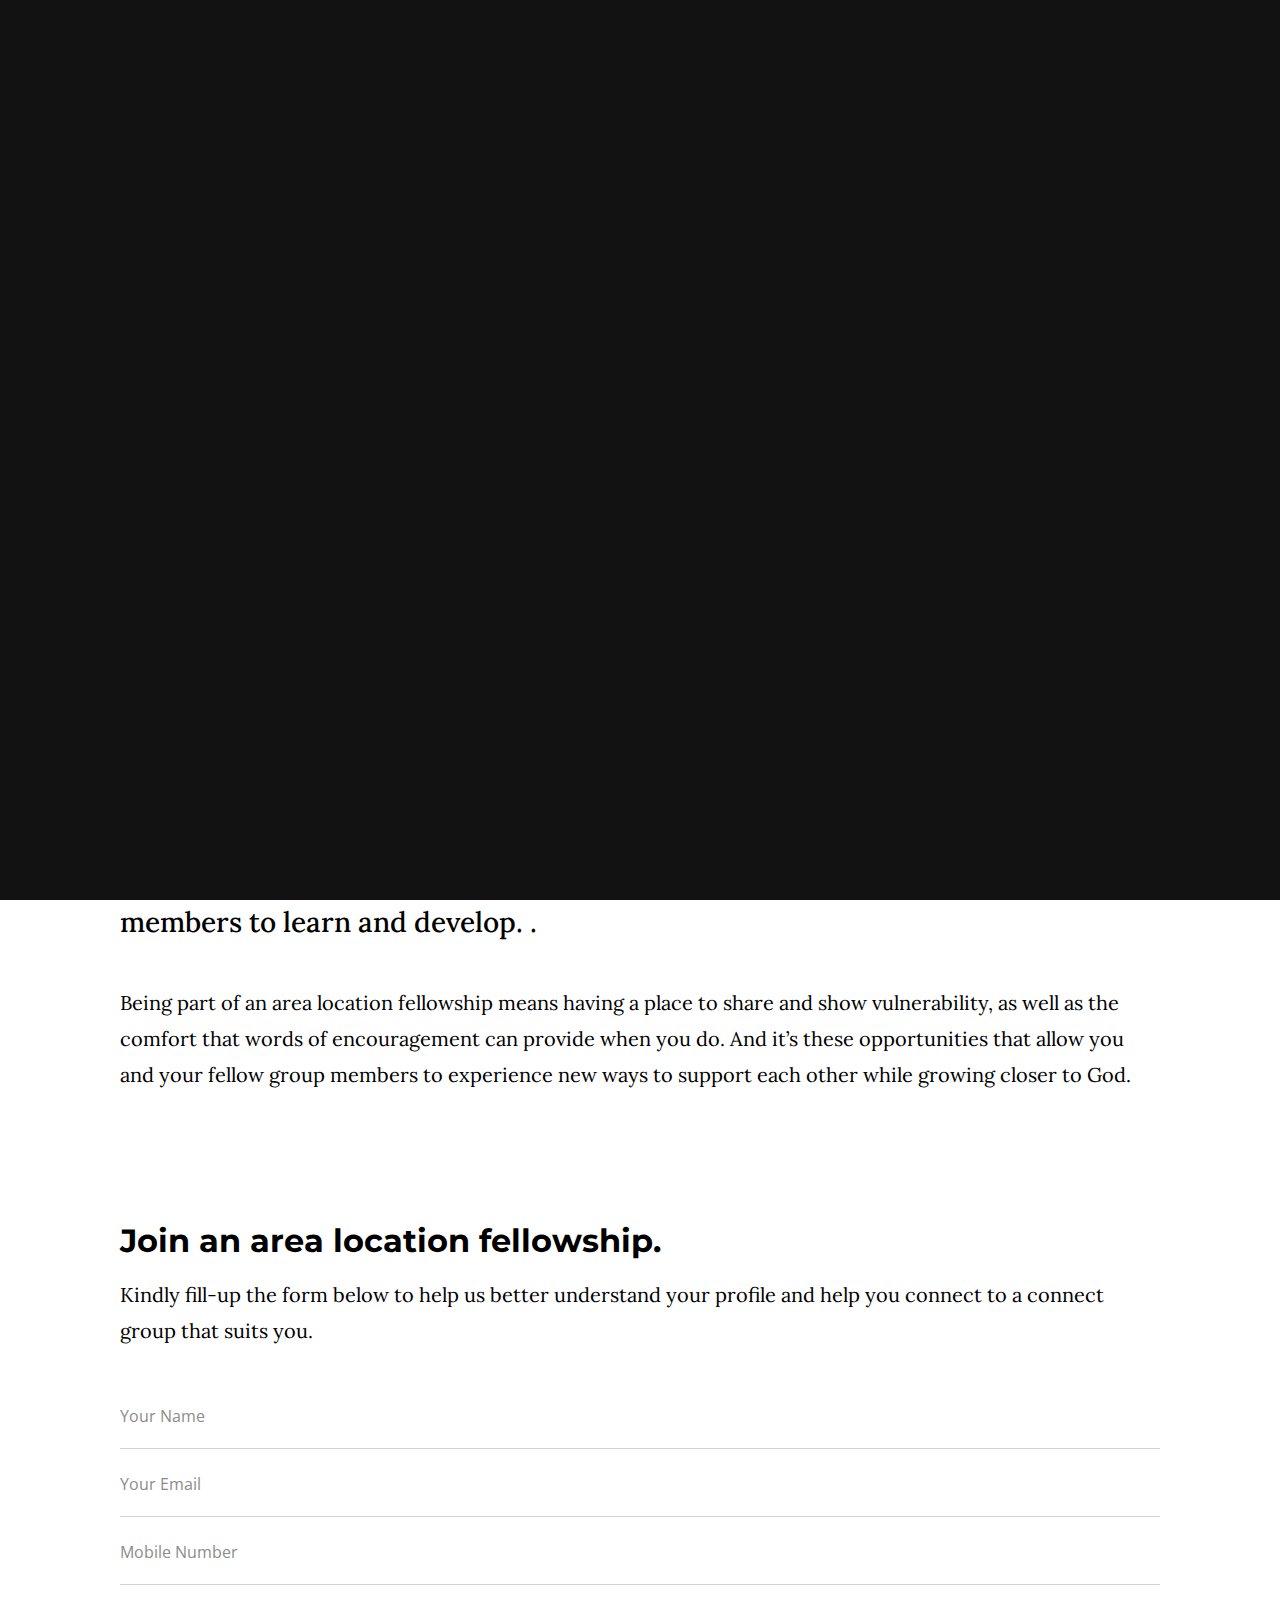
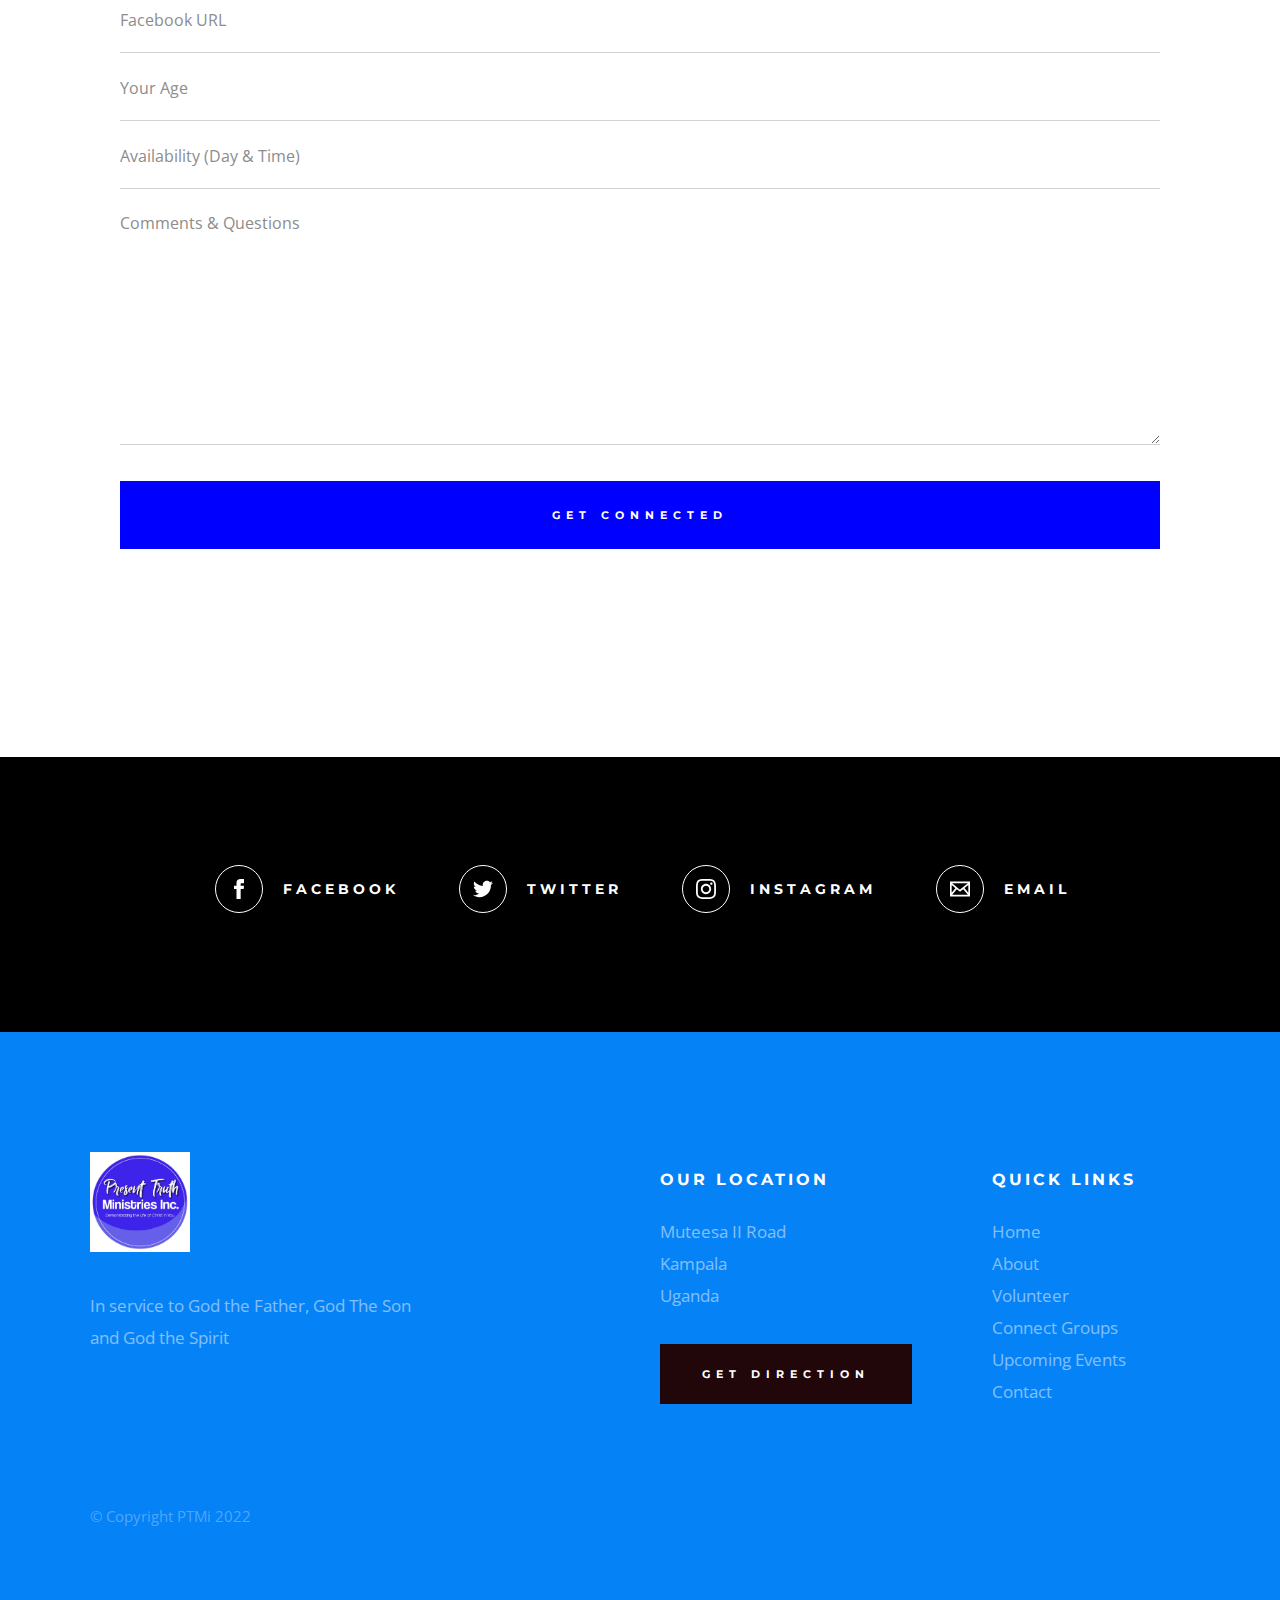
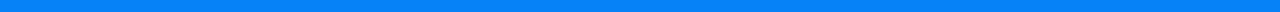
<file: connect-group.html>
<!DOCTYPE html>
<html class="no-js" lang="en">
<head>

    <!--- basic page needs
    ================================================== -->
    <meta charset="utf-8">
    <title>PTMI</title>
    <meta name="description" content="">
    <meta name="author" content="">

    <!-- mobile specific metas
    ================================================== -->
    <meta name="viewport" content="width=device-width, initial-scale=1">

    <!-- CSS
    ================================================== -->
    <link rel="stylesheet" href="css/base.css">
    <link rel="stylesheet" href="css/main.css">

    <!-- script
    ================================================== -->
    <script src="js/modernizr.js"></script>

    <!-- favicons
    ================================================== -->
    <link rel="apple-touch-icon" sizes="180x180" href="apple-touch-icon.png">
    <link rel="icon" type="image/png" sizes="32x32" href="favicon-32x32.png">
    <link rel="icon" type="image/png" sizes="16x16" href="favicon-16x16.png">
    <link rel="manifest" href="site.webmanifest">

</head>

<body id="top">

    <!-- preloader
    ================================================== -->
    <div id="preloader">
        <div id="loader" class="dots-jump">
            <div></div>
            <div></div>
            <div></div>
        </div>
    </div>


    <!-- header
    ================================================== -->
    <header class="s-header">

        <div class="header-logo">
            <a href="index.html"><img src="images/logo.jpg" alt="logo"></a>
        </div>

        <nav class="header-nav-wrap">
            <ul class="header-nav">
                <li class="current"><a href="index.html" title="Home">Home</a></li>
                <li><a href="about.html" title="About">About</a></li>
                <li><a href="events.html" title="Services">Events</a></li>
                <li><a href="contact.html" title="Contact us">Contact</a></li>	
            </ul>
        </nav>

        <a class="header-menu-toggle" href="#0"><span>Menu</span></a>

    </header> <!-- end s-header -->


    <!-- page header
    ================================================== -->
    <section class="page-header page-header--connect">

        <div class="gradient-overlay"></div>
        <div class="row page-header__content">
            <div class="column">
                <h1>Area Location Fellowships</h1>
            </div>
        </div>

    </section> <!-- end page-header -->


    <!-- page content
    ================================================== -->
    <section class="page-content">

        <div class="row">
            <div class="column">

                <p class="lead drop-cap">
                    While sermons can give you the opportunity to reflect on how the preacher’s 
                    words speak to you as an individual, true personal discovery can only happen in 
                    an area location fellowship. 

                    There’s no place for questions, feedback or personal input with sermons. 
                    In contrast, area location fellowships give you the chance to challenge ideas, 
                    get involved and share more of yourself with others. 

                    The result is greater potential for spiritual growth, where open lines of 
                    communication allow you and your fellow group members to learn and develop.  .
                </p>

                <p>
                    Being part of an area location fellowship means having a place to share and show vulnerability, 
                    as well as the comfort that words of encouragement can provide when you do. 
                    And it’s these opportunities that allow you and your fellow group members to 
                    experience new ways to support each other while growing closer to God.
                </p>

                <br>

                <h2>Join an area location fellowship.</h2>
                
                <p>
                Kindly fill-up the form below to help us better understand your profile and help you connect to a connect group that suits you.
                </p>

                <form name="connectForm" id="connectForm" class="connectForm" method="post" action="" autocomplete="off">
                    <fieldset>

                        <div class="form-field">
                            <input name="cName" id="cName" class="h-full-width h-remove-bottom" placeholder="Your Name" value="" type="text">
                        </div>

                        <div class="form-field">
                            <input name="cEmail" id="cEmail" class="h-full-width h-remove-bottom" placeholder="Your Email" value="" type="text">
                        </div>

                        <div class="form-field">
                            <input name="cPhone" id="cPhone" class="h-full-width h-remove-bottom" placeholder="Mobile Number" value="" type="tel">
                        </div>

                        <div class="form-field">
                            <input name="cFacebook" id="cFacebook" class="h-full-width h-remove-bottom" placeholder="Facebook URL" value="" type="text">
                        </div>

                        <div class="form-field">
                            <input name="cAge" id="cAge" class="h-full-width h-remove-bottom" placeholder="Your Age" value="" type="text">
                        </div>

                        <div class="form-field">
                            <input name="cAvailability" id="cAvailability" class="h-full-width h-remove-bottom" placeholder="Availability (Day & Time)" value="" type="text">
                        </div>

                        <!-- <br>
                        <div class="form-field">
                            <label for="cGender">Gender :</label>
                            <div class="ss-custom-select">
                                <select class="h-full-width h-remove-bottom" name="cGender" id="cGender">
                                    <option value="Option 2">Male</option>
                                    <option value="Option 3">Female</option>
                                </select>
                            </div>
                        </div> -->

                        <div class="comments form-field">
                            <textarea name="cComments" id="cComments" class="h-full-width h-remove-bottom" placeholder="Comments & Questions"></textarea>
                        </div>

                        <br>

                        <input name="submit" id="submit" class="btn btn--primary btn--large h-full-width" value="Get Connected" type="submit">

                    </fieldset>
                </form> <!-- end connectForm -->

            </div>
        </div>

    </section> <!-- end page-content -->


    <!-- Social
    ================================================== -->
    <section class="s-social">
            
        <div class="row social-content">
            <div class="column">
                <ul class="social-list">
                    <li class="social-list__item">
                        <a href="#0" title="">
                            <span class="social-list__icon social-list__icon--facebook"></span>
                            <span class="social-list__text">Facebook</span>
                        </a>
                    </li>
                    <li class="social-list__item">
                        <a href="#0" title="">
                            <span class="social-list__icon social-list__icon--twitter"></span>
                            <span class="social-list__text">Twitter</span>
                        </a>
                    </li>
                    <li class="social-list__item">
                        <a href="#0" title="">
                            <span class="social-list__icon social-list__icon--instagram"></span>
                            <span class="social-list__text">Instagram</span>
                        </a>
                    </li>
                    <li class="social-list__item">
                        <a href="#0" title="">
                            <span class="social-list__icon social-list__icon--email"></span>
                            <span class="social-list__text">Email</span>
                        </a>
                    </li>
                </ul>
            </div>
        </div> <!-- end social-content -->

    </section> <!-- end s-social -->


    <!-- footer
    ================================================== -->
    <footer class="s-footer">

        <div class="row footer-top">
            <div class="column large-4 medium-5 tab-full">
                <div class="footer-logo">
                    <a class="site-footer-logo" href="index.html">
                        <img src="images/logo.jpg" alt="PTMI">
                    </a>
                </div>  <!-- footer-logo -->
                <p>
                In service to God the Father, God The Son and God the Spirit 
                </p>
            </div>
            <div class="column large-half tab-full">
                <div class="row">
                    <div class="column large-7 medium-full">
                        <h4 class="h6">Our Location</h4>
                        <p>
                        Muteesa II Road <br>
                        Kampala<br>
                        Uganda
                        </p>
        
                        <p>
                        <a href="https://www.google.com/maps/place/Hotel+Top+Five/@0.348129,32.6135443,17z/data=!3m1!4b1!4m8!3m7!1s0x177dba32a235bddb:0x5af6ba3ae3847737!5m2!4m1!1i2!8m2!3d0.348129!4d32.615733" target="_blank" class="btn btn--footer">Get Direction</a>
                        </p>
                    </div>
                    <div class="column large-5 medium-full">
                        <h4 class="h6">Quick Links</h4>
                        <ul class="footer-list">
                            <li><a href="index.html">Home</a></li>
                            <li><a href="about.html">About</a></li>
                            <li><a href="volunteer.html">Volunteer</a></li>
                            <li><a href="connect-group.html">Connect Groups</a></li>
                            <li><a href="events.html">Upcoming Events</a></li>
                            <li><a href="contact.html">Contact</a></li>
                        </ul>
                    </div>
                </div>
            </div>
        </div> <!-- end footer-top -->

        <div class="row footer-bottom">
            <div class="column ss-copyright">
                <span>© Copyright PTMi 2022</span> 
                
            </div>
        </div> <!-- footer-bottom -->

        <div class="ss-go-top">
            <a class="smoothscroll" title="Back to Top" href="#top">
                <svg xmlns="http://www.w3.org/2000/svg" width="24" height="24" viewBox="0 0 24 24"><path d="M12 0l8 9h-6v15h-4v-15h-6z"/></svg>
            </a>
        </div> <!-- ss-go-top -->

    </footer> <!-- end s-footer -->


    <!-- Java Script
    ================================================== -->
    <script src="js/jquery-3.2.1.min.js"></script>
    <script src="js/plugins.js"></script>
    <script src="js/main.js"></script>

</body>
</file>
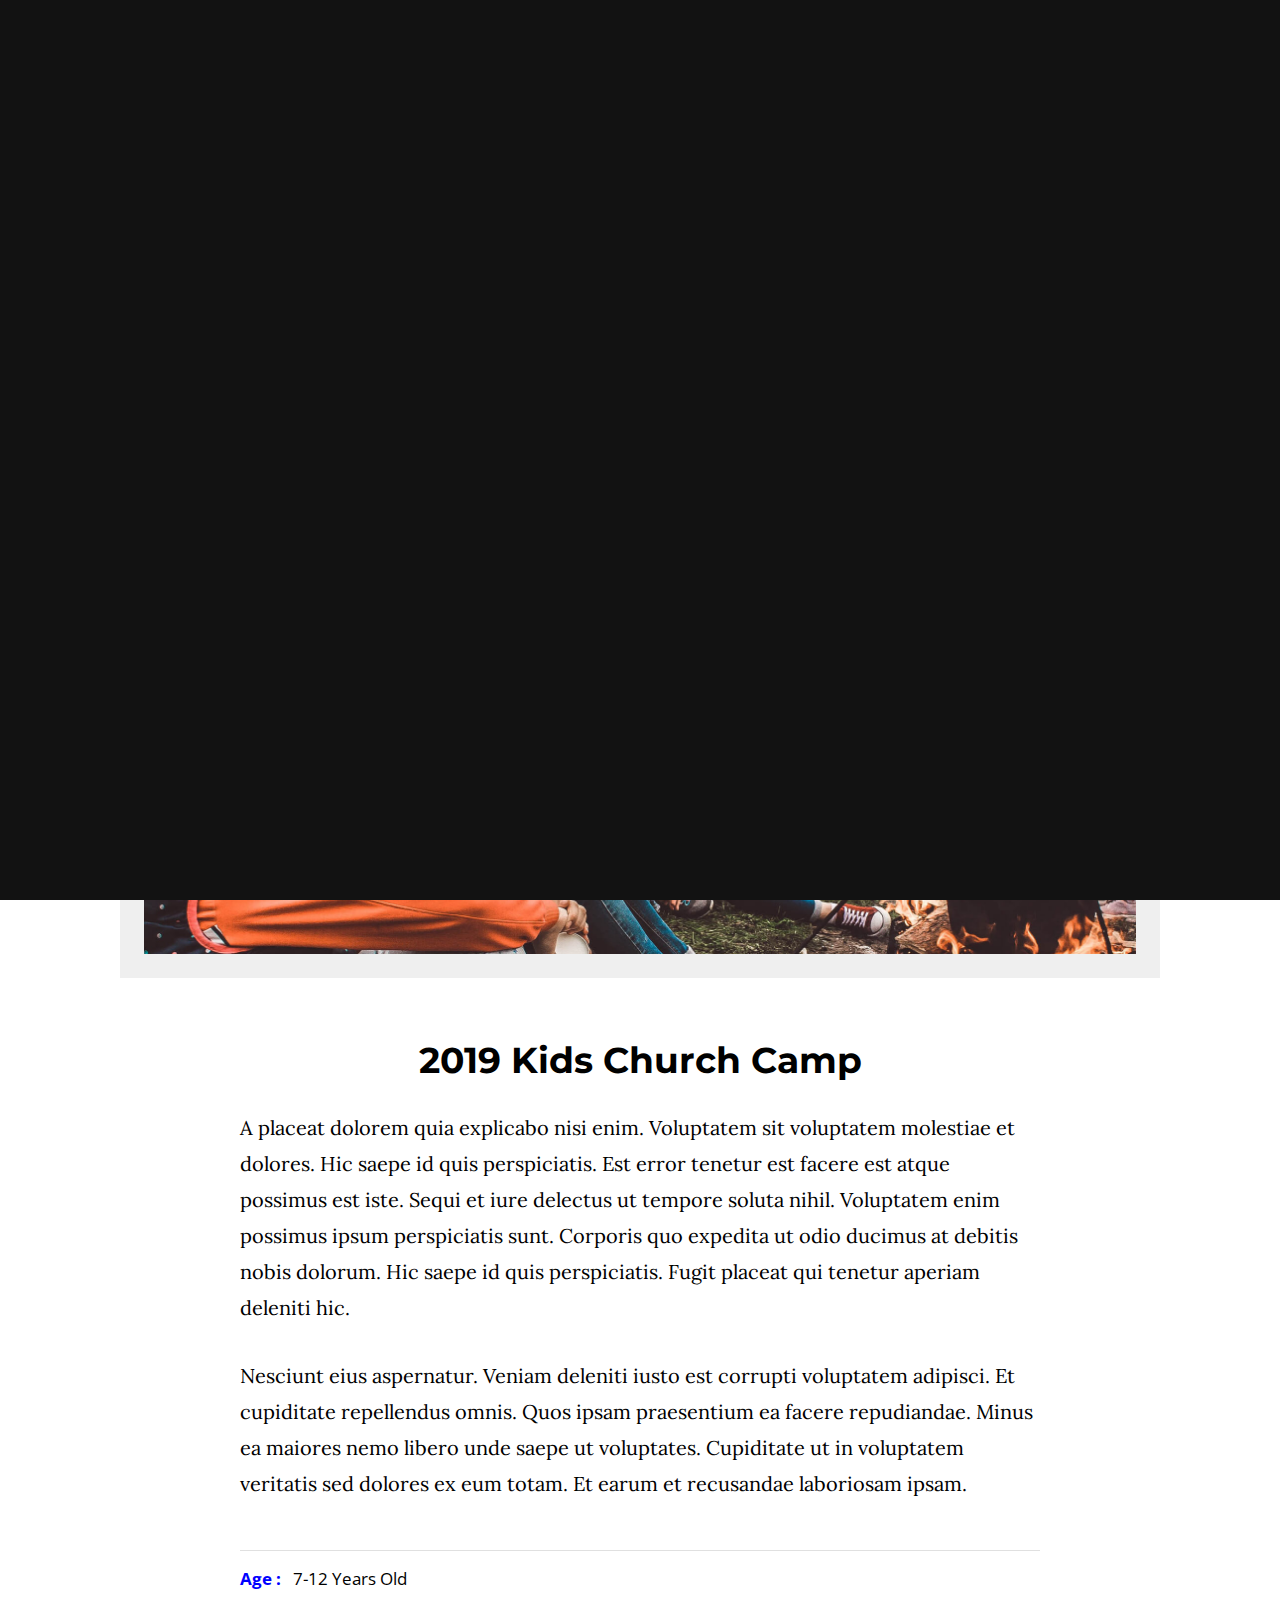
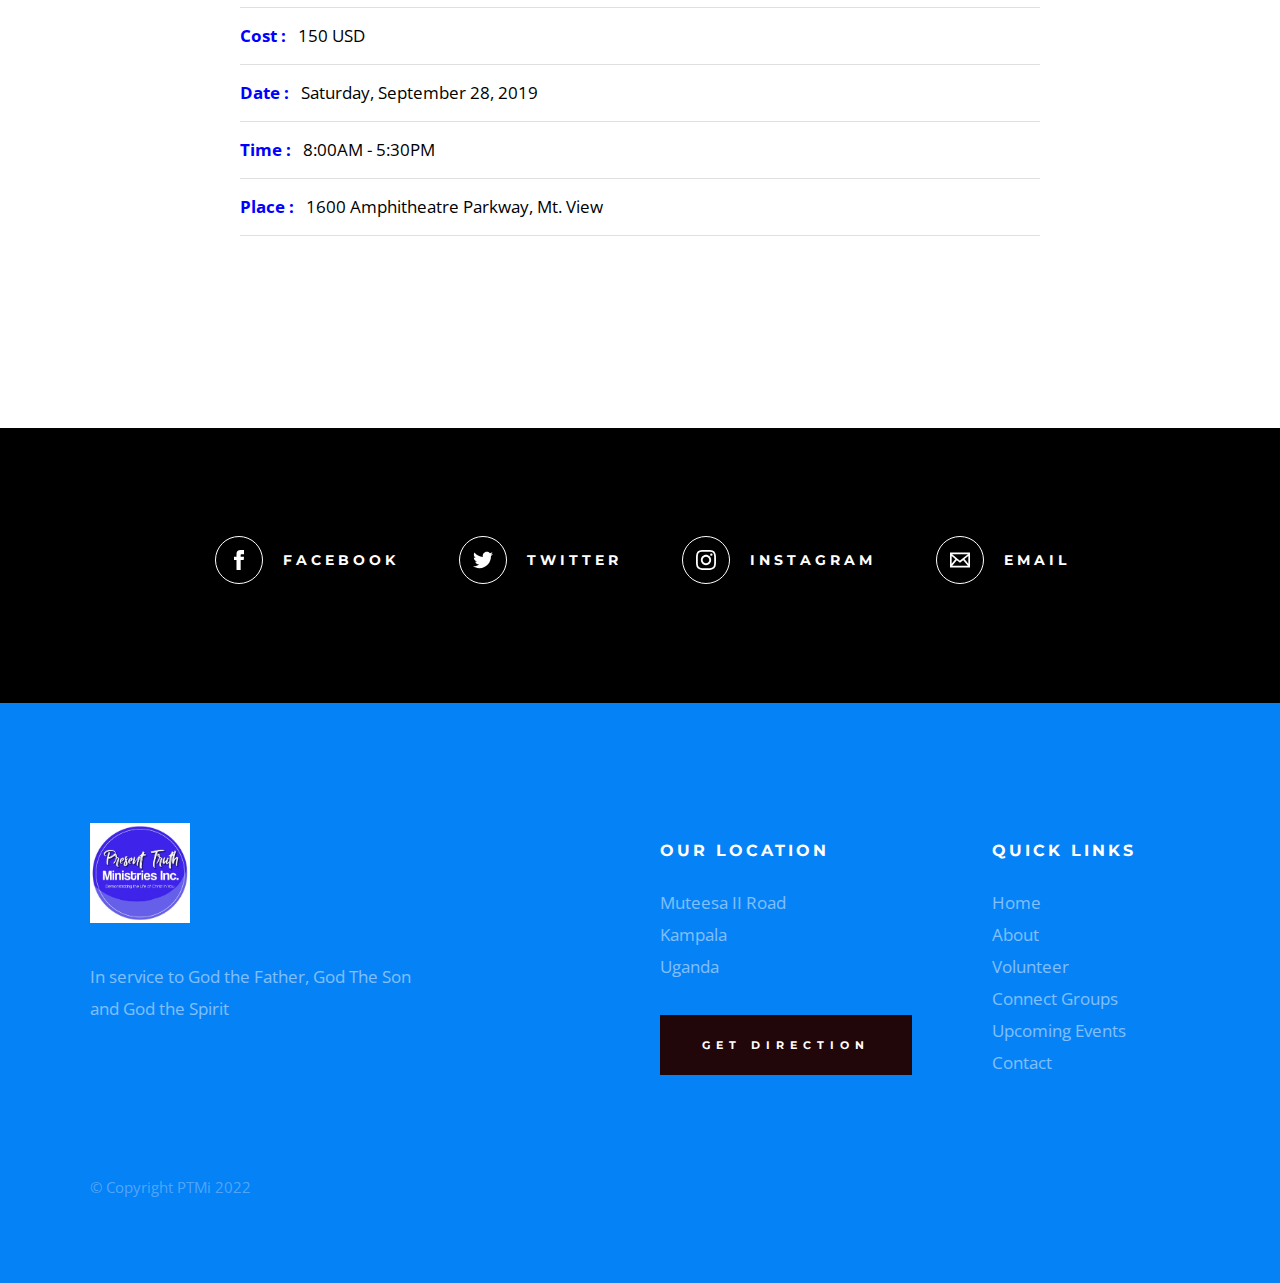
<file: events-single.html>
<!DOCTYPE html>
<html class="no-js" lang="en">
<head>

    <!--- basic page needs
    ================================================== -->
    <meta charset="utf-8">
    <title>PTMI</title>
    <meta name="description" content="">
    <meta name="author" content="">

    <!-- mobile specific metas
    ================================================== -->
    <meta name="viewport" content="width=device-width, initial-scale=1">

    <!-- CSS
    ================================================== -->
    <link rel="stylesheet" href="css/base.css">
    <link rel="stylesheet" href="css/main.css">

    <!-- script
    ================================================== -->
    <script src="js/modernizr.js"></script>

    <!-- favicons
    ================================================== -->
    <link rel="apple-touch-icon" sizes="180x180" href="apple-touch-icon.png">
    <link rel="icon" type="image/png" sizes="32x32" href="favicon-32x32.png">
    <link rel="icon" type="image/png" sizes="16x16" href="favicon-16x16.png">
    <link rel="manifest" href="site.webmanifest">

</head>

<body id="top">

    <!-- preloader
    ================================================== -->
    <div id="preloader">
        <div id="loader" class="dots-jump">
            <div></div>
            <div></div>
            <div></div>
        </div>
    </div>


    <!-- header
    ================================================== -->
    <header class="s-header">

        <div class="header-logo">
            <a href="index.html"><img src="images/logo.jpg" alt="logo"></a>
        </div>

        <nav class="header-nav-wrap">
            <ul class="header-nav">
                <li class="current"><a href="index.html" title="Home">Home</a></li>
                <li><a href="about.html" title="About">About</a></li>
                <li><a href="events.html" title="Services">Events</a></li>
                <li><a href="contact.html" title="Contact us">Contact</a></li>	
            </ul>
        </nav>

        <a class="header-menu-toggle" href="#0"><span>Menu</span></a>

    </header> <!-- end s-header -->

    <!-- page header
    ================================================== -->
    <section class="page-header page-header--events">

        <div class="gradient-overlay"></div>
        <div class="row page-header__content">
            <div class="column">
                <h1>Upcoming Events</h1>
            </div>
        </div>

    </section> <!-- end page-header -->


    <!-- page content
    ================================================== -->
    <section class="page-content">

        <div class="row">
            <div class="column">

                <div class="media-wrap event-thumb">
                        <img src="images/thumbs/events/event-1000.jpg" 
                          srcset="images/thumbs/events/event-2000.jpg 2000w, 
                                  images/thumbs/events/event-1000.jpg 1000w, 
                                  images/thumbs/events/event-500.jpg 500w" sizes="(max-width: 2000px) 100vw, 2000px" alt="">
                </div> <!-- end media-wrap -->

                <div class="event-content">

                    <div class="event-title">
                        <h2 class="display-1">2019 Kids Church Camp</h2>
                    </div>

                    <p>
                    A placeat dolorem quia explicabo nisi enim. Voluptatem sit 
                    voluptatem molestiae et dolores. Hic saepe id quis perspiciatis. 
                    Est error tenetur est facere est atque possimus est iste.
                    Sequi et iure delectus ut tempore soluta nihil. Voluptatem enim 
                    possimus ipsum perspiciatis sunt. Corporis quo expedita ut odio 
                    ducimus at debitis nobis dolorum. Hic saepe id quis perspiciatis.
                    Fugit placeat qui tenetur aperiam deleniti hic.
                    </p>

                    <p>
                    Nesciunt eius aspernatur. Veniam deleniti iusto est corrupti voluptatem 
                    adipisci. Et cupiditate repellendus omnis. Quos ipsam praesentium ea 
                    facere repudiandae. Minus ea maiores nemo libero unde saepe ut 
                    voluptates. Cupiditate ut in voluptatem veritatis sed dolores ex 
                    eum totam. Et earum et recusandae laboriosam ipsam.
                    </p>

                    <ul class="event-meta">
                        <li><strong>Age</strong>7-12 Years Old</li>
                        <li><strong>Cost</strong>150 USD</li>
                        <li><strong>Date</strong>Saturday, September 28, 2019</li>
                        <li><strong>Time</strong>8:00AM - 5:30PM</li>
                        <li><strong>Place</strong>1600 Amphitheatre Parkway, Mt. View</li>
                    </ul>

                </div> <!-- end event-content -->


            </div>
        </div>

    </section> <!-- end page content -->


    <!-- Social
    ================================================== -->
    <section class="s-social">
            
        <div class="row social-content">
            <div class="column">
                <ul class="social-list">
                    <li class="social-list__item">
                        <a href="#0" title="">
                            <span class="social-list__icon social-list__icon--facebook"></span>
                            <span class="social-list__text">Facebook</span>
                        </a>
                    </li>
                    <li class="social-list__item">
                        <a href="#0" title="">
                            <span class="social-list__icon social-list__icon--twitter"></span>
                            <span class="social-list__text">Twitter</span>
                        </a>
                    </li>
                    <li class="social-list__item">
                        <a href="#0" title="">
                            <span class="social-list__icon social-list__icon--instagram"></span>
                            <span class="social-list__text">Instagram</span>
                        </a>
                    </li>
                    <li class="social-list__item">
                        <a href="#0" title="">
                            <span class="social-list__icon social-list__icon--email"></span>
                            <span class="social-list__text">Email</span>
                        </a>
                    </li>
                </ul>
            </div>
        </div> <!-- end social-content -->

    </section> <!-- end s-social -->


    <!-- footer
    ================================================== -->
    <footer class="s-footer">

        <div class="row footer-top">
            <div class="column large-4 medium-5 tab-full">
                <div class="footer-logo">
                    <a class="site-footer-logo" href="index.html">
                        <img src="images/logo.jpg" alt="PTMI">
                    </a>
                </div>  <!-- footer-logo -->
                <p>
                In service to God the Father, God The Son and God the Spirit 
                </p>
            </div>
            <div class="column large-half tab-full">
                <div class="row">
                    <div class="column large-7 medium-full">
                        <h4 class="h6">Our Location</h4>
                        <p>
                        Muteesa II Road <br>
                        Kampala<br>
                        Uganda
                        </p>
        
                        <p>
                        <a href="https://www.google.com/maps/place/Hotel+Top+Five/@0.348129,32.6135443,17z/data=!3m1!4b1!4m8!3m7!1s0x177dba32a235bddb:0x5af6ba3ae3847737!5m2!4m1!1i2!8m2!3d0.348129!4d32.615733" target="_blank" class="btn btn--footer">Get Direction</a>
                        </p>
                    </div>
                    <div class="column large-5 medium-full">
                        <h4 class="h6">Quick Links</h4>
                        <ul class="footer-list">
                            <li><a href="index.html">Home</a></li>
                            <li><a href="about.html">About</a></li>
                            <li><a href="volunteer.html">Volunteer</a></li>
                            <li><a href="connect-group.html">Connect Groups</a></li>
                            <li><a href="events.html">Upcoming Events</a></li>
                            <li><a href="contact.html">Contact</a></li>
                        </ul>
                    </div>
                </div>
            </div>
        </div> <!-- end footer-top -->

        <div class="row footer-bottom">
            <div class="column ss-copyright">
                <span>© Copyright PTMi 2022</span> 
                
            </div>
        </div> <!-- footer-bottom -->

        <div class="ss-go-top">
            <a class="smoothscroll" title="Back to Top" href="#top">
                <svg xmlns="http://www.w3.org/2000/svg" width="24" height="24" viewBox="0 0 24 24"><path d="M12 0l8 9h-6v15h-4v-15h-6z"/></svg>
            </a>
        </div> <!-- ss-go-top -->

    </footer> <!-- end s-footer -->


    <!-- Java Script
    ================================================== -->
    <script src="js/jquery-3.2.1.min.js"></script>
    <script src="js/plugins.js"></script>
    <script src="js/main.js"></script>

</body>
</file>
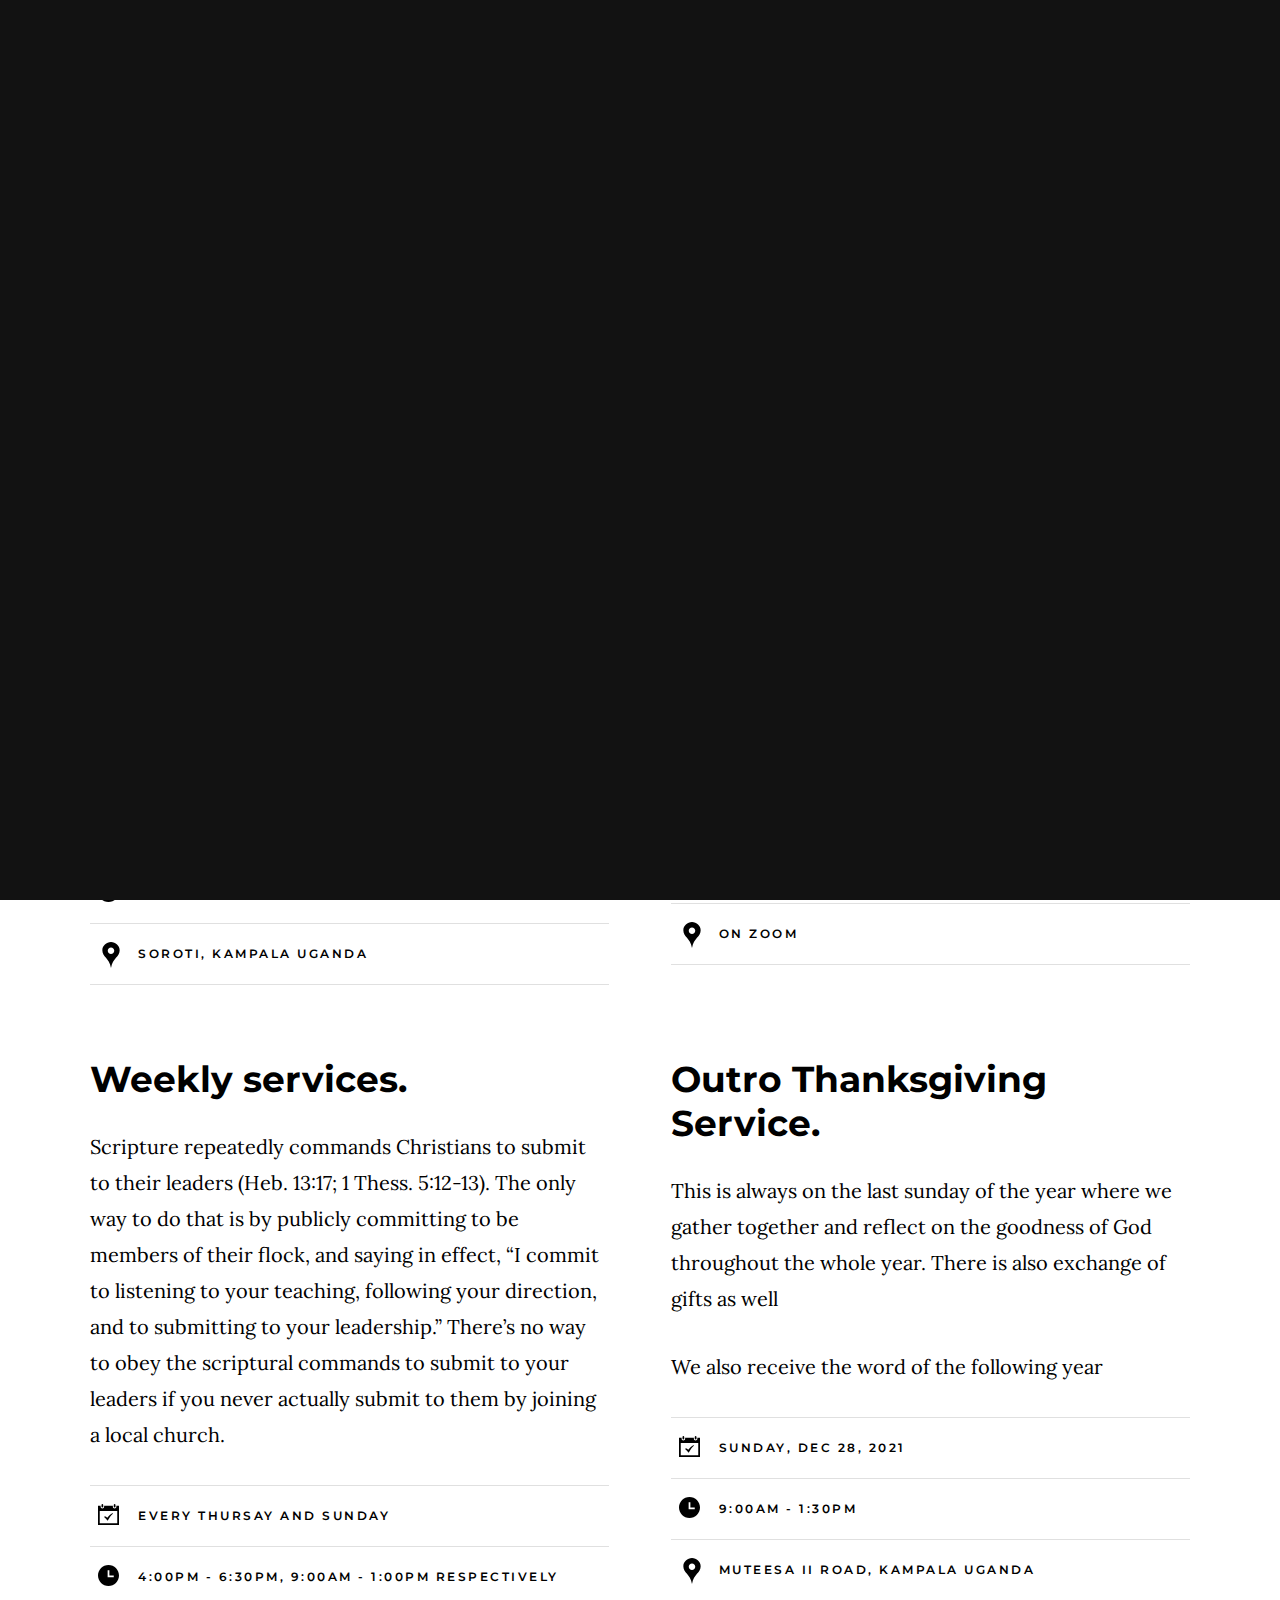
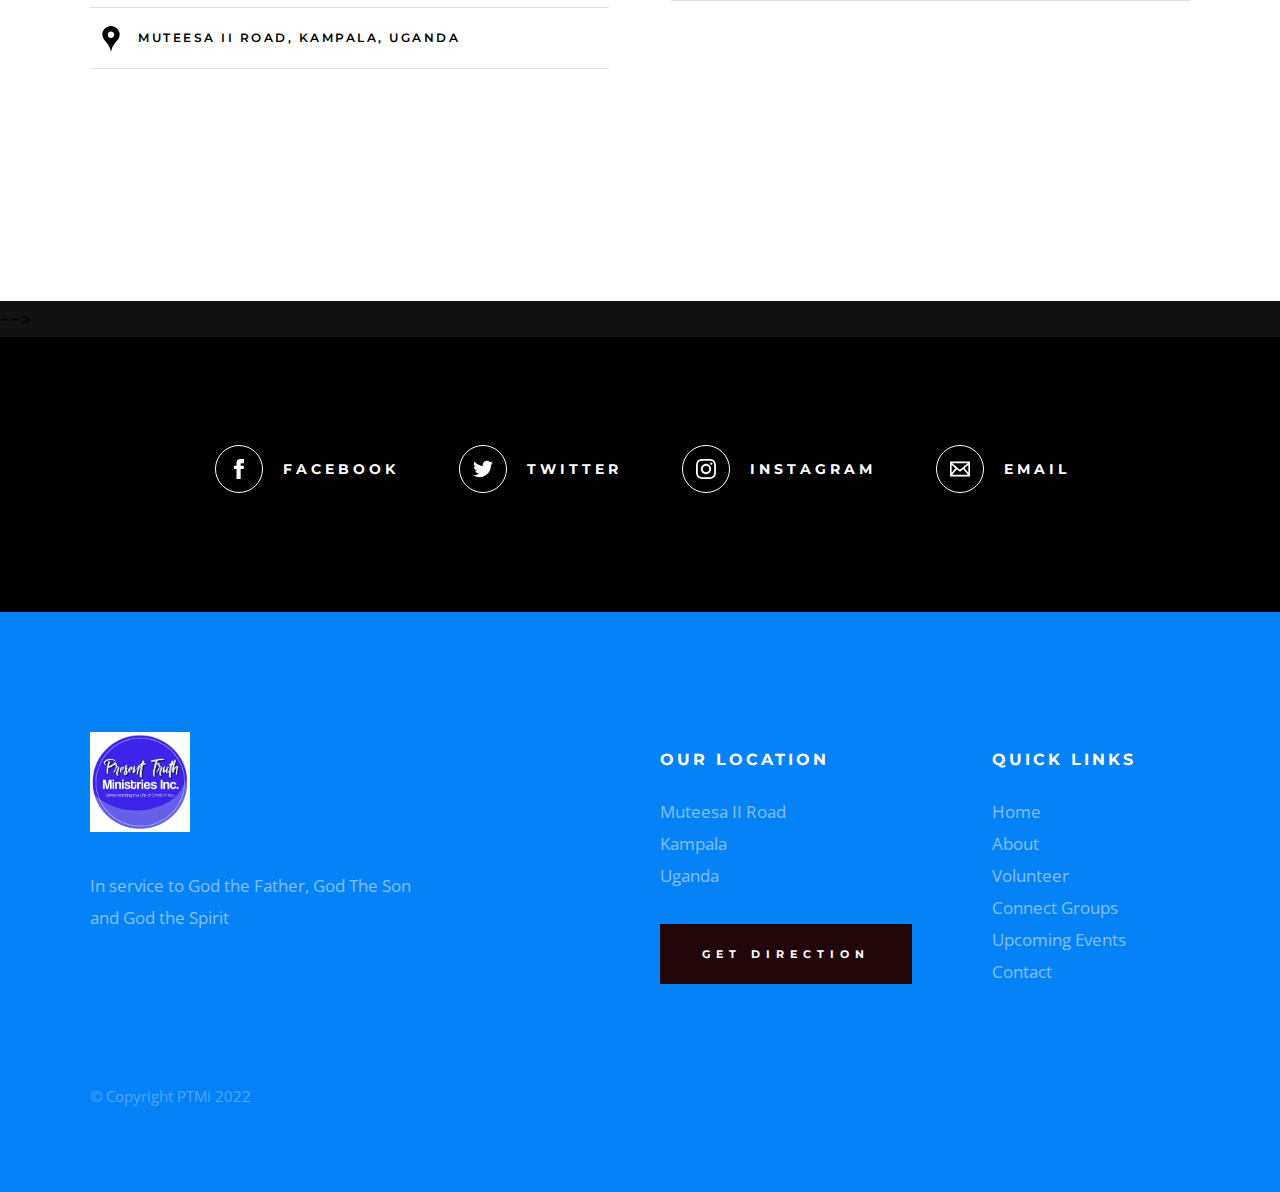
<file: events.html>
<!DOCTYPE html>
<html class="no-js" lang="en">
<head>

    <!--- basic page needs
    ================================================== -->
    <meta charset="utf-8">
    <title>PTMI</title>
    <meta name="description" content="">
    <meta name="author" content="">

    <!-- mobile specific metas
    ================================================== -->
    <meta name="viewport" content="width=device-width, initial-scale=1">

    <!-- CSS
    ================================================== -->
    <link rel="stylesheet" href="css/base.css">
    <link rel="stylesheet" href="css/main.css">

    <!-- script
    ================================================== -->
    <script src="js/modernizr.js"></script>

    <!-- favicons
    ================================================== -->
    <link rel="apple-touch-icon" sizes="180x180" href="apple-touch-icon.png">
    <link rel="icon" type="image/png" sizes="32x32" href="favicon-32x32.png">
    <link rel="icon" type="image/png" sizes="16x16" href="favicon-16x16.png">
    <link rel="manifest" href="site.webmanifest">

</head>

<body id="top">

    <!-- preloader
    ================================================== -->
    <div id="preloader">
        <div id="loader" class="dots-jump">
            <div></div>
            <div></div>
            <div></div>
        </div>
    </div>


    <!-- header
    ================================================== -->
    <header class="s-header">

        <div class="header-logo">
            <a href="index.html"><img src="images/logo.jpg" alt="logo"></a>
        </div>

        <nav class="header-nav-wrap">
            <ul class="header-nav">
                <li class="current"><a href="index.html" title="Home">Home</a></li>
                <li><a href="about.html" title="About">About</a></li>
                <li><a href="events.html" title="Services">Events</a></li>
                <li><a href="contact.html" title="Contact us">Contact</a></li>	
            </ul>
        </nav>

        <a class="header-menu-toggle" href="#0"><span>Menu</span></a>

    </header> <!-- end s-header -->

    <!-- page header
    ================================================== -->
    <section class="page-header page-header--events">

        <div class="gradient-overlay"></div>
        <div class="row page-header__content">
            <div class="column">
                <h1>Upcoming Events</h1>
            </div>
        </div>

    </section> <!-- end page-header -->


    <!-- page content
    ================================================== -->
    <section class="s-events">

        <div class="row events-header">
            <div class="column">
                <h2 class="subhead">Upcoming Events.</h2>
            </div>
        </div> <!-- end event-header -->

        <div class="row block-large-1-2 block-900-full events-list">

            <div class="column events-list__item">
                <h3 class="display-1 events-list__item-title">
                    <a href="#0" title="">The Excellence Summit.</a>
                </h3>
                <p>
                In this meeting, the idea of throwing beyond others in all spheres is emphasized
                for the leaders. This always takes place at the end of every year
                </p>
                <ul class="events-list__meta">
                    <li class="events-list__meta-date">Saturday, September 28, 2019- Saturday, September 28, 2019</li>
                    <li class="events-list__meta-time">7:00AM - 10:30PM, Daily</li>
                    <li class="events-list__meta-location">Soroti, Kampala Uganda</li>
                </ul>
            </div> <!-- end events-list__item -->
            <div class="column events-list__item">
                <h3 class="display-1 events-list__item-title">
                    <a href="#0" title="">Monday Prayer Meeting.</a>
                </h3>
                <p>
                 Prayer enables us to enforce and invite the will of God to operate here on earth. 
                 Join us as we make tremendous power available
                </p>
                <ul class="events-list__meta">
                    <li class="events-list__meta-date">Every Monday</li>
                    <li class="events-list__meta-time">6:00PM - 8:30PM</li>
                    <li class="events-list__meta-location">On zoom</li>
                </ul>
            </div> <!-- end events-list__item -->
            <div class="column events-list__item">
                <h3 class="display-1 events-list__item-title">
                    <a href="#0" title="">Weekly services.</a>
                </h3>
                <p>
                    Scripture repeatedly commands Christians to submit to their leaders (Heb. 13:17; 1 Thess. 5:12-13). 
                    The only way to do that is by publicly committing to be members of their flock, and saying in effect,
                     “I commit to listening to your teaching, following your direction, and to submitting to your leadership.” 
                    There’s no way to obey the scriptural commands to submit to your leaders if you never actually submit to them by joining a local church.
                </p>
                <ul class="events-list__meta">
                    <li class="events-list__meta-date">Every Thursay and Sunday</li>
                    <li class="events-list__meta-time">4:00PM - 6:30PM, 9:00AM - 1:00PM Respectively</li>
                    <li class="events-list__meta-location">Muteesa II Road, Kampala, Uganda</li>
                </ul>
            </div> <!-- end events-list__item -->
            <div class="column events-list__item">
                <h3 class="display-1 events-list__item-title">
                    <a href="#0" title="">Outro Thanksgiving Service.</a>
                </h3>
                <p>
                This is always on the last sunday of the year where we gather together and reflect on the goodness of God throughout the whole year. 
                There is also exchange of gifts as well
                <p><span>We also receive the word of the following year</span></p>
                </p>
                <ul class="events-list__meta">
                    <li class="events-list__meta-date">Sunday, Dec 28, 2021</li>
                    <li class="events-list__meta-time">9:00AM - 1:30PM</li>
                    <li class="events-list__meta-location">Muteesa II Road, Kampala Uganda</li>
                </ul>
            </div> <!-- end events-list__item -->

        </div> <!-- end events-list -->

    </section> <!-- end s-events --> -->


    <!-- Social
    ================================================== -->
    <section class="s-social">
            
        <div class="row social-content">
            <div class="column">
                <ul class="social-list">
                    <li class="social-list__item">
                        <a href="#0" title="">
                            <span class="social-list__icon social-list__icon--facebook"></span>
                            <span class="social-list__text">Facebook</span>
                        </a>
                    </li>
                    <li class="social-list__item">
                        <a href="#0" title="">
                            <span class="social-list__icon social-list__icon--twitter"></span>
                            <span class="social-list__text">Twitter</span>
                        </a>
                    </li>
                    <li class="social-list__item">
                        <a href="#0" title="">
                            <span class="social-list__icon social-list__icon--instagram"></span>
                            <span class="social-list__text">Instagram</span>
                        </a>
                    </li>
                    <li class="social-list__item">
                        <a href="#0" title="">
                            <span class="social-list__icon social-list__icon--email"></span>
                            <span class="social-list__text">Email</span>
                        </a>
                    </li>
                </ul>
            </div>
        </div> <!-- end social-content -->

    </section> <!-- end s-social -->


    <!-- footer
    ================================================== -->
    <footer class="s-footer">

        <div class="row footer-top">
            <div class="column large-4 medium-5 tab-full">
                <div class="footer-logo">
                    <a class="site-footer-logo" href="index.html">
                        <img src="images/logo.jpg" alt="PTMI">
                    </a>
                </div>  <!-- footer-logo -->
                <p>
                In service to God the Father, God The Son and God the Spirit 
                </p>
            </div>
            <div class="column large-half tab-full">
                <div class="row">
                    <div class="column large-7 medium-full">
                        <h4 class="h6">Our Location</h4>
                        <p>
                        Muteesa II Road <br>
                        Kampala<br>
                        Uganda
                        </p>
        
                        <p>
                        <a href="https://www.google.com/maps/place/Hotel+Top+Five/@0.348129,32.6135443,17z/data=!3m1!4b1!4m8!3m7!1s0x177dba32a235bddb:0x5af6ba3ae3847737!5m2!4m1!1i2!8m2!3d0.348129!4d32.615733" target="_blank" class="btn btn--footer">Get Direction</a>
                        </p>
                    </div>
                    <div class="column large-5 medium-full">
                        <h4 class="h6">Quick Links</h4>
                        <ul class="footer-list">
                            <li><a href="index.html">Home</a></li>
                            <li><a href="about.html">About</a></li>
                            <li><a href="volunteer.html">Volunteer</a></li>
                            <li><a href="connect-group.html">Connect Groups</a></li>
                            <li><a href="events.html">Upcoming Events</a></li>
                            <li><a href="contact.html">Contact</a></li>
                        </ul>
                    </div>
                </div>
            </div>
        </div> <!-- end footer-top -->

        <div class="row footer-bottom">
            <div class="column ss-copyright">
                <span>© Copyright PTMi 2022</span> 
                
            </div>
        </div> <!-- footer-bottom -->

        <div class="ss-go-top">
            <a class="smoothscroll" title="Back to Top" href="#top">
                <svg xmlns="http://www.w3.org/2000/svg" width="24" height="24" viewBox="0 0 24 24"><path d="M12 0l8 9h-6v15h-4v-15h-6z"/></svg>
            </a>
        </div> <!-- ss-go-top -->

    </footer> <!-- end s-footer -->


    <!-- Java Script
    ================================================== -->
    <script src="js/jquery-3.2.1.min.js"></script>
    <script src="js/plugins.js"></script>
    <script src="js/main.js"></script>

</body>
</file>
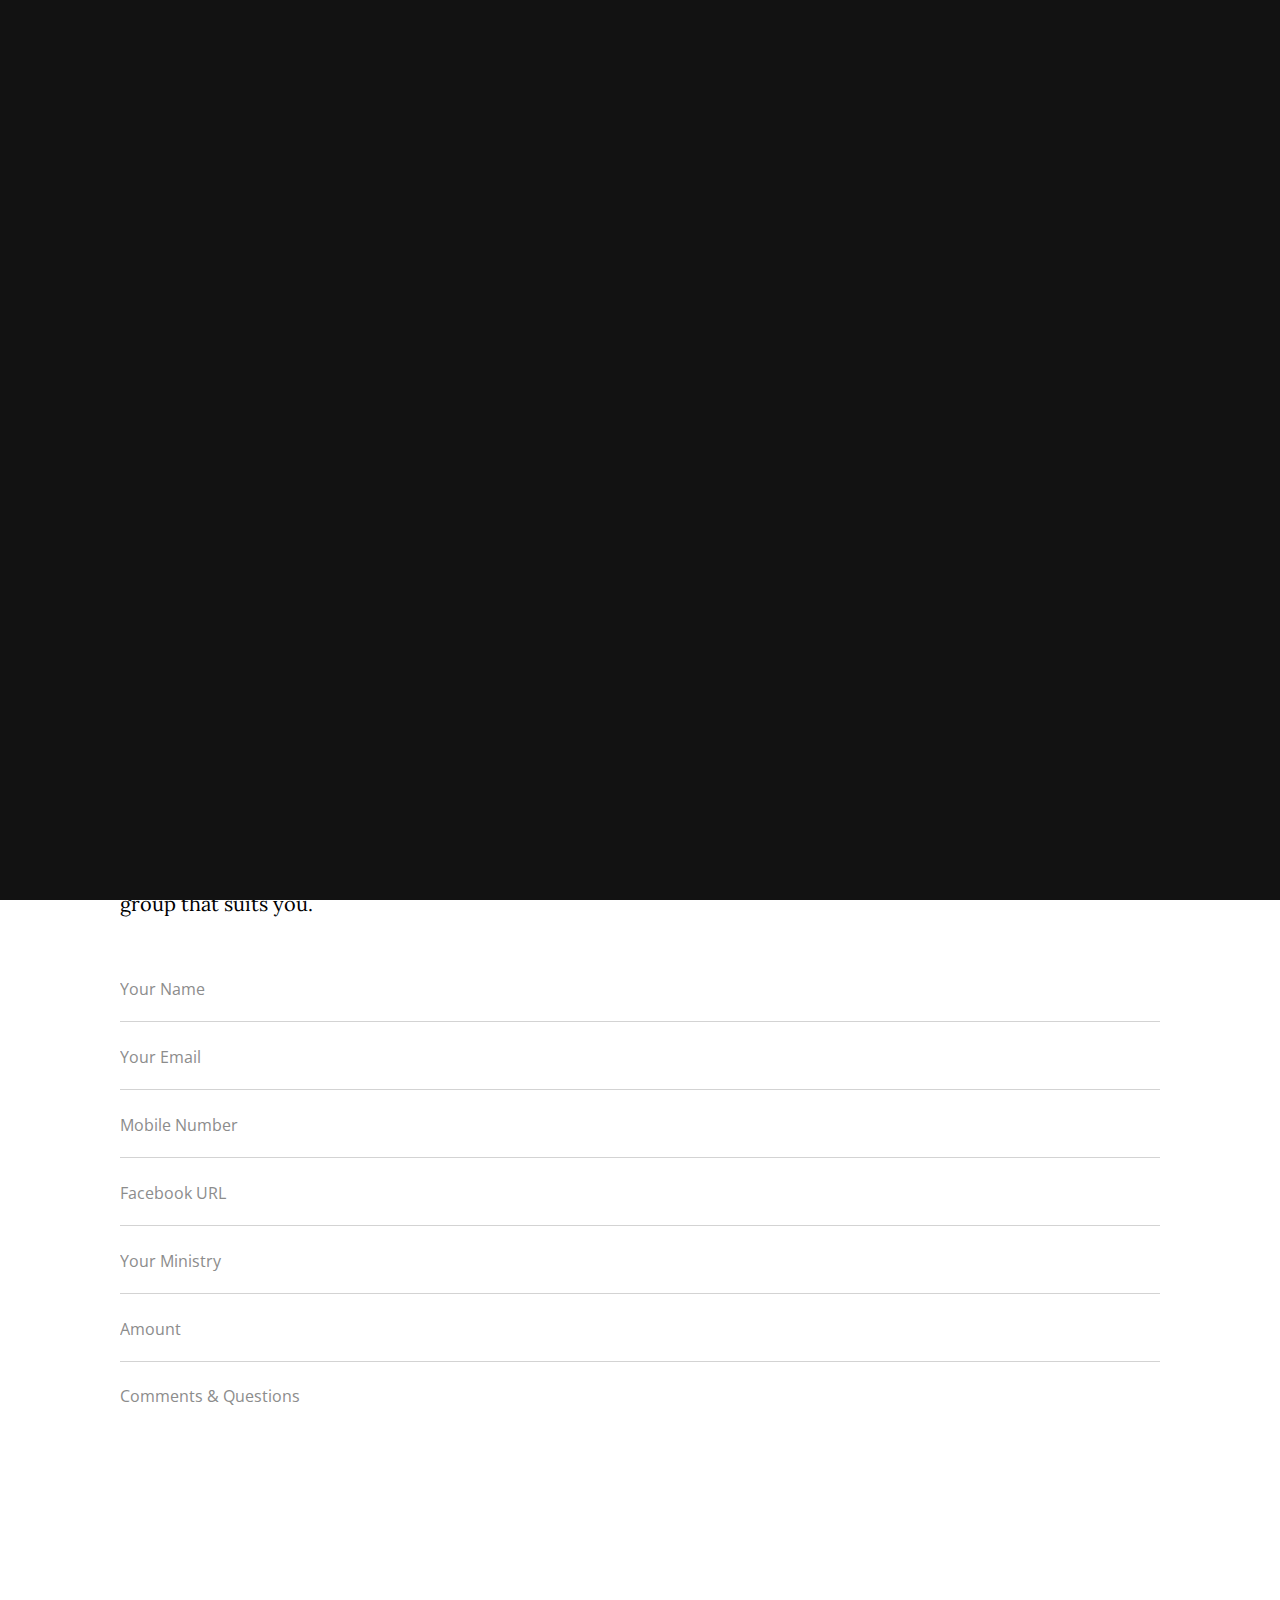
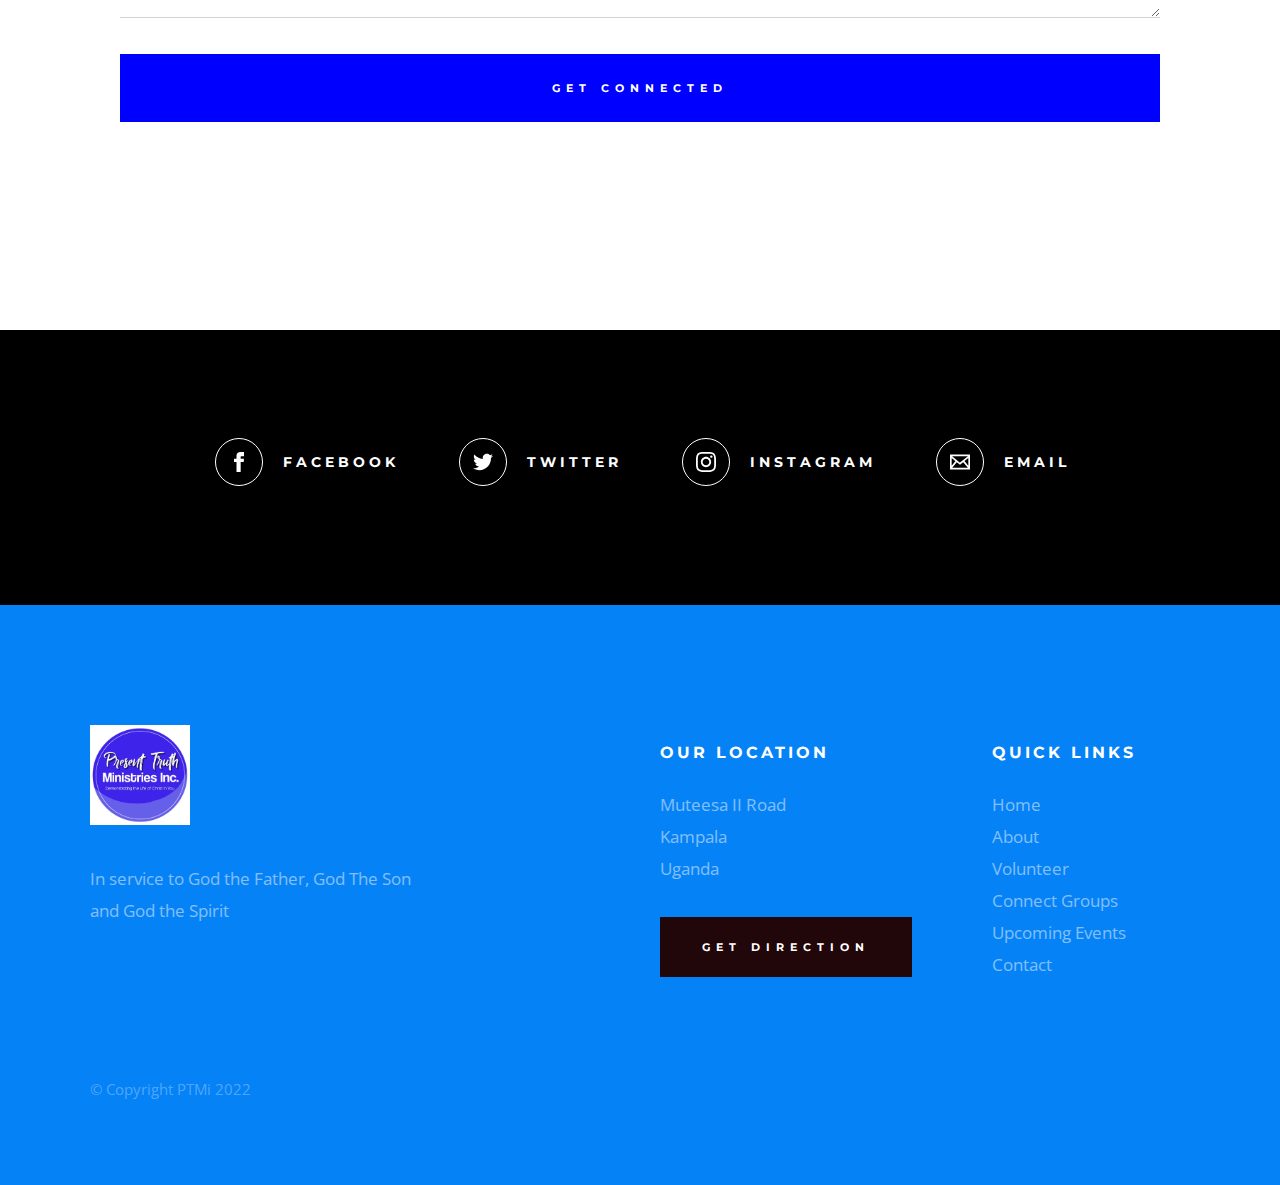
<file: partnerships.html>
<!DOCTYPE html>
<html class="no-js" lang="en">
<head>

    <!--- basic page needs
    ================================================== -->
    <meta charset="utf-8">
    <title>PTMI</title>
    <meta name="description" content="">
    <meta name="author" content="">

    <!-- mobile specific metas
    ================================================== -->
    <meta name="viewport" content="width=device-width, initial-scale=1">

    <!-- CSS
    ================================================== -->
    <link rel="stylesheet" href="css/base.css">
    <link rel="stylesheet" href="css/main.css">

    <!-- script
    ================================================== -->
    <script src="js/modernizr.js"></script>

    <!-- favicons
    ================================================== -->
    <link rel="apple-touch-icon" sizes="180x180" href="apple-touch-icon.png">
    <link rel="icon" type="image/png" sizes="32x32" href="favicon-32x32.png">
    <link rel="icon" type="image/png" sizes="16x16" href="favicon-16x16.png">
    <link rel="manifest" href="site.webmanifest">

</head>

<body id="top">

    <!-- preloader
    ================================================== -->
    <div id="preloader">
        <div id="loader" class="dots-jump">
            <div></div>
            <div></div>
            <div></div>
        </div>
    </div>


    <!-- header
    ================================================== -->
    <header class="s-header">

        <div class="header-logo">
            <a href="index.html"><img src="images/logo.jpg" alt="logo"></a>
        </div>

        <nav class="header-nav-wrap">
            <ul class="header-nav">
                <li class="current"><a href="index.html" title="Home">Home</a></li>
                <li><a href="about.html" title="About">About</a></li>
                <li><a href="events.html" title="Services">Events</a></li>
                <li><a href="contact.html" title="Contact us">Contact</a></li>	
            </ul>
        </nav>

        <a class="header-menu-toggle" href="#0"><span>Menu</span></a>

    </header> <!-- end s-header -->


    <!-- page header
    ================================================== -->
    <section class="page-header page-header--connect">

        <div class="gradient-overlay"></div>
        <div class="row page-header__content">
            <div class="column">
                <h1>Ministries that have partnered with Us</h1>
            </div>
        </div>

    </section> <!-- end page-header -->
 <!-- partnered ministries

     



    <!-- page content
    ================================================== -->
    <section class="page-content">

        <div class="row">
            <div class="column">

                <p class="lead drop-cap">
                    Come be a part of what God is doing in saving the world
                </p>

                

                <br>

                <h2>You can be a partner with us.</h2>
                
                <p>
                Kindly fill-up the form below to help us better understand your profile and help you connect to a connect group that suits you.
                </p>

                <form name="connectForm" id="connectForm" class="connectForm" method="post" action="" autocomplete="off">
                    <fieldset>

                        <div class="form-field">
                            <input name="cName" id="cName" class="h-full-width h-remove-bottom" placeholder="Your Name" value="" type="text">
                        </div>

                        <div class="form-field">
                            <input name="cEmail" id="cEmail" class="h-full-width h-remove-bottom" placeholder="Your Email" value="" type="text">
                        </div>

                        <div class="form-field">
                            <input name="cPhone" id="cPhone" class="h-full-width h-remove-bottom" placeholder="Mobile Number" value="" type="tel">
                        </div>

                        <div class="form-field">
                            <input name="cFacebook" id="cFacebook" class="h-full-width h-remove-bottom" placeholder="Facebook URL" value="" type="text">
                        </div>

                        <div class="form-field">
                            <input name="cMinistry" id="cMinistry" class="h-full-width h-remove-bottom" placeholder="Your Ministry" value="" type="text">
                        </div>

                        <div class="form-field">
                            <input name="cAmount" id="cAmount" class="h-full-width h-remove-bottom" placeholder="Amount" value="" type="text">
                        </div>

                        <!-- <br>
                        <div class="form-field">
                            <label for="cGender">Gender :</label>
                            <div class="ss-custom-select">
                                <select class="h-full-width h-remove-bottom" name="cGender" id="cGender">
                                    <option value="Option 2">Male</option>
                                    <option value="Option 3">Female</option>
                                </select>
                            </div>
                        </div> -->

                        <div class="comments form-field">
                            <textarea name="cComments" id="cComments" class="h-full-width h-remove-bottom" placeholder="Comments & Questions"></textarea>
                        </div>

                        <br>

                        <input name="submit" id="submit" class="btn btn--primary btn--large h-full-width" value="Get Connected" type="submit">

                    </fieldset>
                </form> <!-- end connectForm -->

            </div>
        </div>

    </section> <!-- end page-content -->


    <!-- Social
    ================================================== -->
    <section class="s-social">
            
        <div class="row social-content">
            <div class="column">
                <ul class="social-list">
                    <li class="social-list__item">
                        <a href="#0" title="">
                            <span class="social-list__icon social-list__icon--facebook"></span>
                            <span class="social-list__text">Facebook</span>
                        </a>
                    </li>
                    <li class="social-list__item">
                        <a href="#0" title="">
                            <span class="social-list__icon social-list__icon--twitter"></span>
                            <span class="social-list__text">Twitter</span>
                        </a>
                    </li>
                    <li class="social-list__item">
                        <a href="#0" title="">
                            <span class="social-list__icon social-list__icon--instagram"></span>
                            <span class="social-list__text">Instagram</span>
                        </a>
                    </li>
                    <li class="social-list__item">
                        <a href="#0" title="">
                            <span class="social-list__icon social-list__icon--email"></span>
                            <span class="social-list__text">Email</span>
                        </a>
                    </li>
                </ul>
            </div>
        </div> <!-- end social-content -->

    </section> <!-- end s-social -->


    <!-- footer
    ================================================== -->
    <footer class="s-footer">

        <div class="row footer-top">
            <div class="column large-4 medium-5 tab-full">
                <div class="footer-logo">
                    <a class="site-footer-logo" href="index.html">
                        <img src="images/logo.jpg" alt="PTMI">
                    </a>
                </div>  <!-- footer-logo -->
                <p>
                In service to God the Father, God The Son and God the Spirit 
                </p>
            </div>
            <div class="column large-half tab-full">
                <div class="row">
                    <div class="column large-7 medium-full">
                        <h4 class="h6">Our Location</h4>
                        <p>
                        Muteesa II Road <br>
                        Kampala<br>
                        Uganda
                        </p>
        
                        <p>
                        <a href="https://www.google.com/maps/place/Hotel+Top+Five/@0.348129,32.6135443,17z/data=!3m1!4b1!4m8!3m7!1s0x177dba32a235bddb:0x5af6ba3ae3847737!5m2!4m1!1i2!8m2!3d0.348129!4d32.615733" target="_blank" class="btn btn--footer">Get Direction</a>
                        </p>
                    </div>
                    <div class="column large-5 medium-full">
                        <h4 class="h6">Quick Links</h4>
                        <ul class="footer-list">
                            <li><a href="index.html">Home</a></li>
                            <li><a href="about.html">About</a></li>
                            <li><a href="volunteer.html">Volunteer</a></li>
                            <li><a href="connect-group.html">Connect Groups</a></li>
                            <li><a href="events.html">Upcoming Events</a></li>
                            <li><a href="contact.html">Contact</a></li>
                        </ul>
                    </div>
                </div>
            </div>
        </div> <!-- end footer-top -->

        <div class="row footer-bottom">
            <div class="column ss-copyright">
                <span>© Copyright PTMi 2022</span> 
                
            </div>
        </div> <!-- footer-bottom -->

        <div class="ss-go-top">
            <a class="smoothscroll" title="Back to Top" href="#top">
                <svg xmlns="http://www.w3.org/2000/svg" width="24" height="24" viewBox="0 0 24 24"><path d="M12 0l8 9h-6v15h-4v-15h-6z"/></svg>
            </a>
        </div> <!-- ss-go-top -->

    </footer> <!-- end s-footer -->


    <!-- Java Script
    ================================================== -->
    <script src="js/jquery-3.2.1.min.js"></script>
    <script src="js/plugins.js"></script>
    <script src="js/main.js"></script>

</body>
</file>
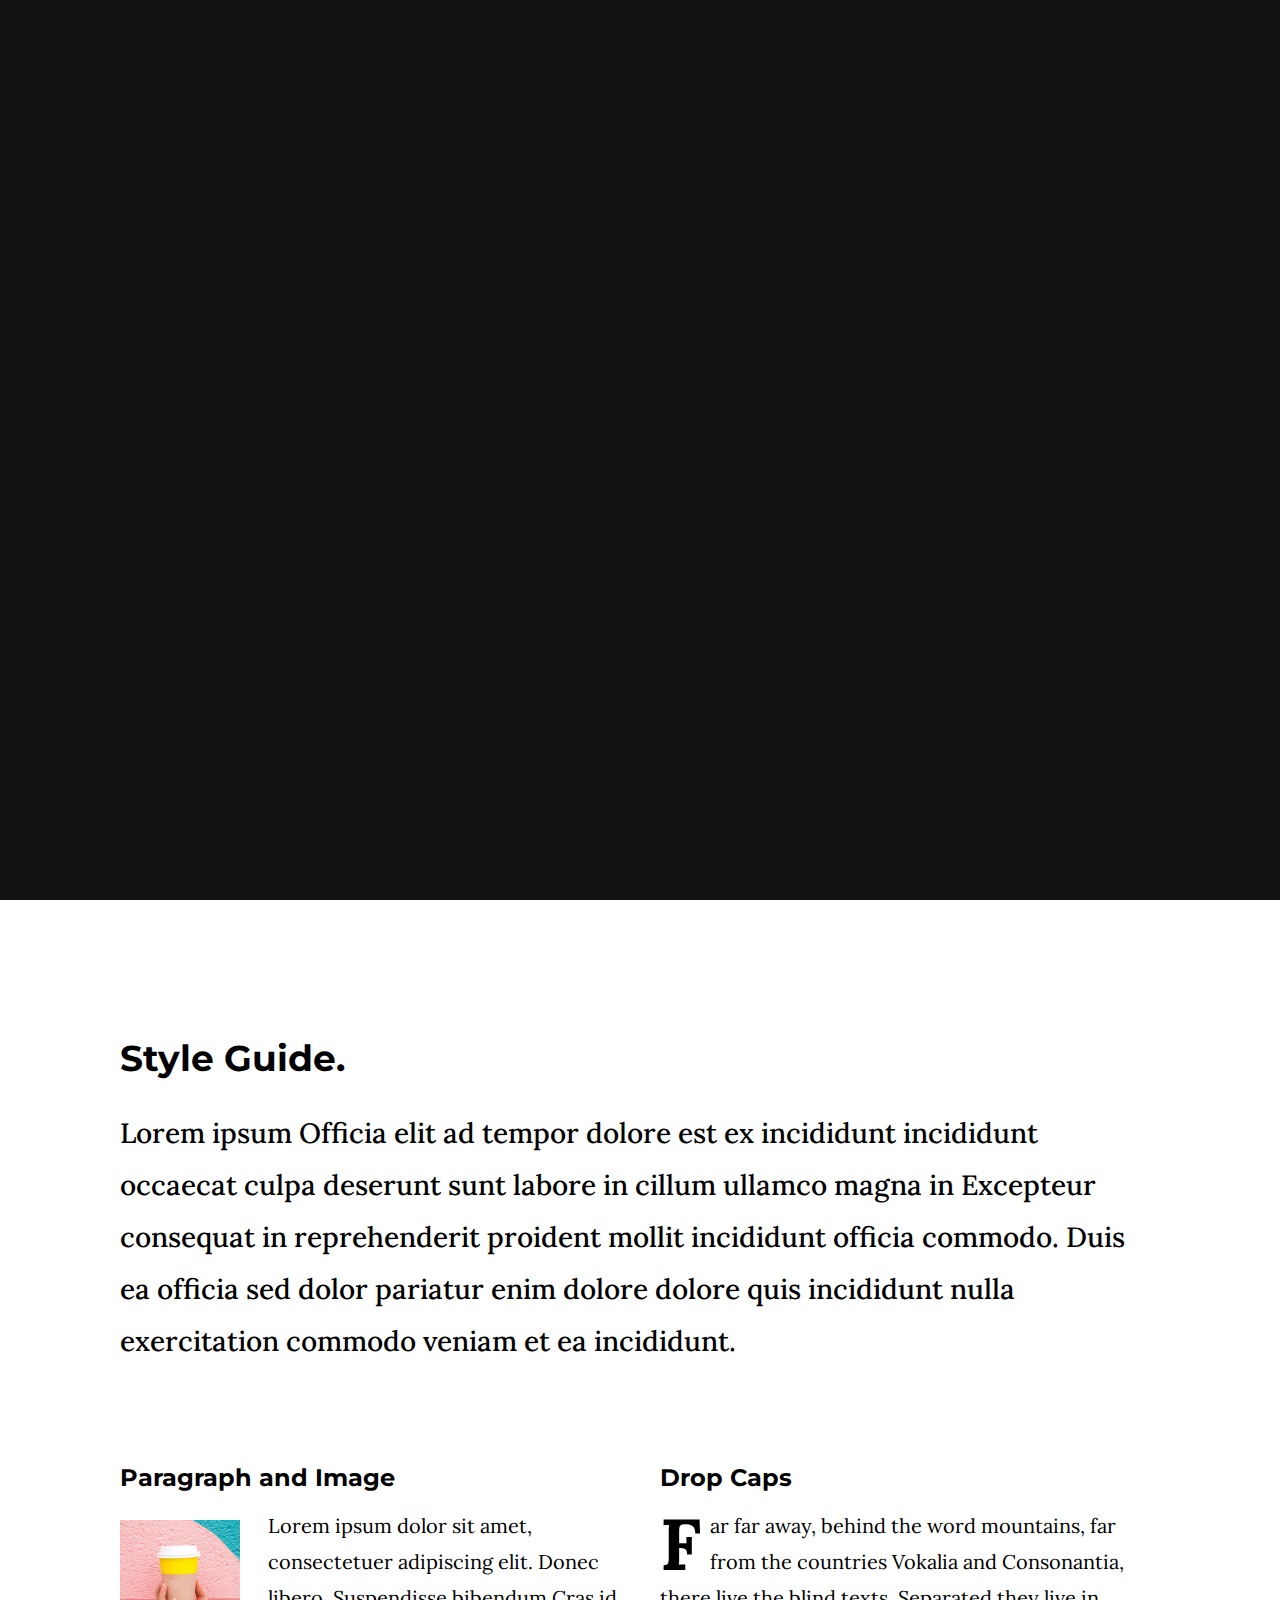
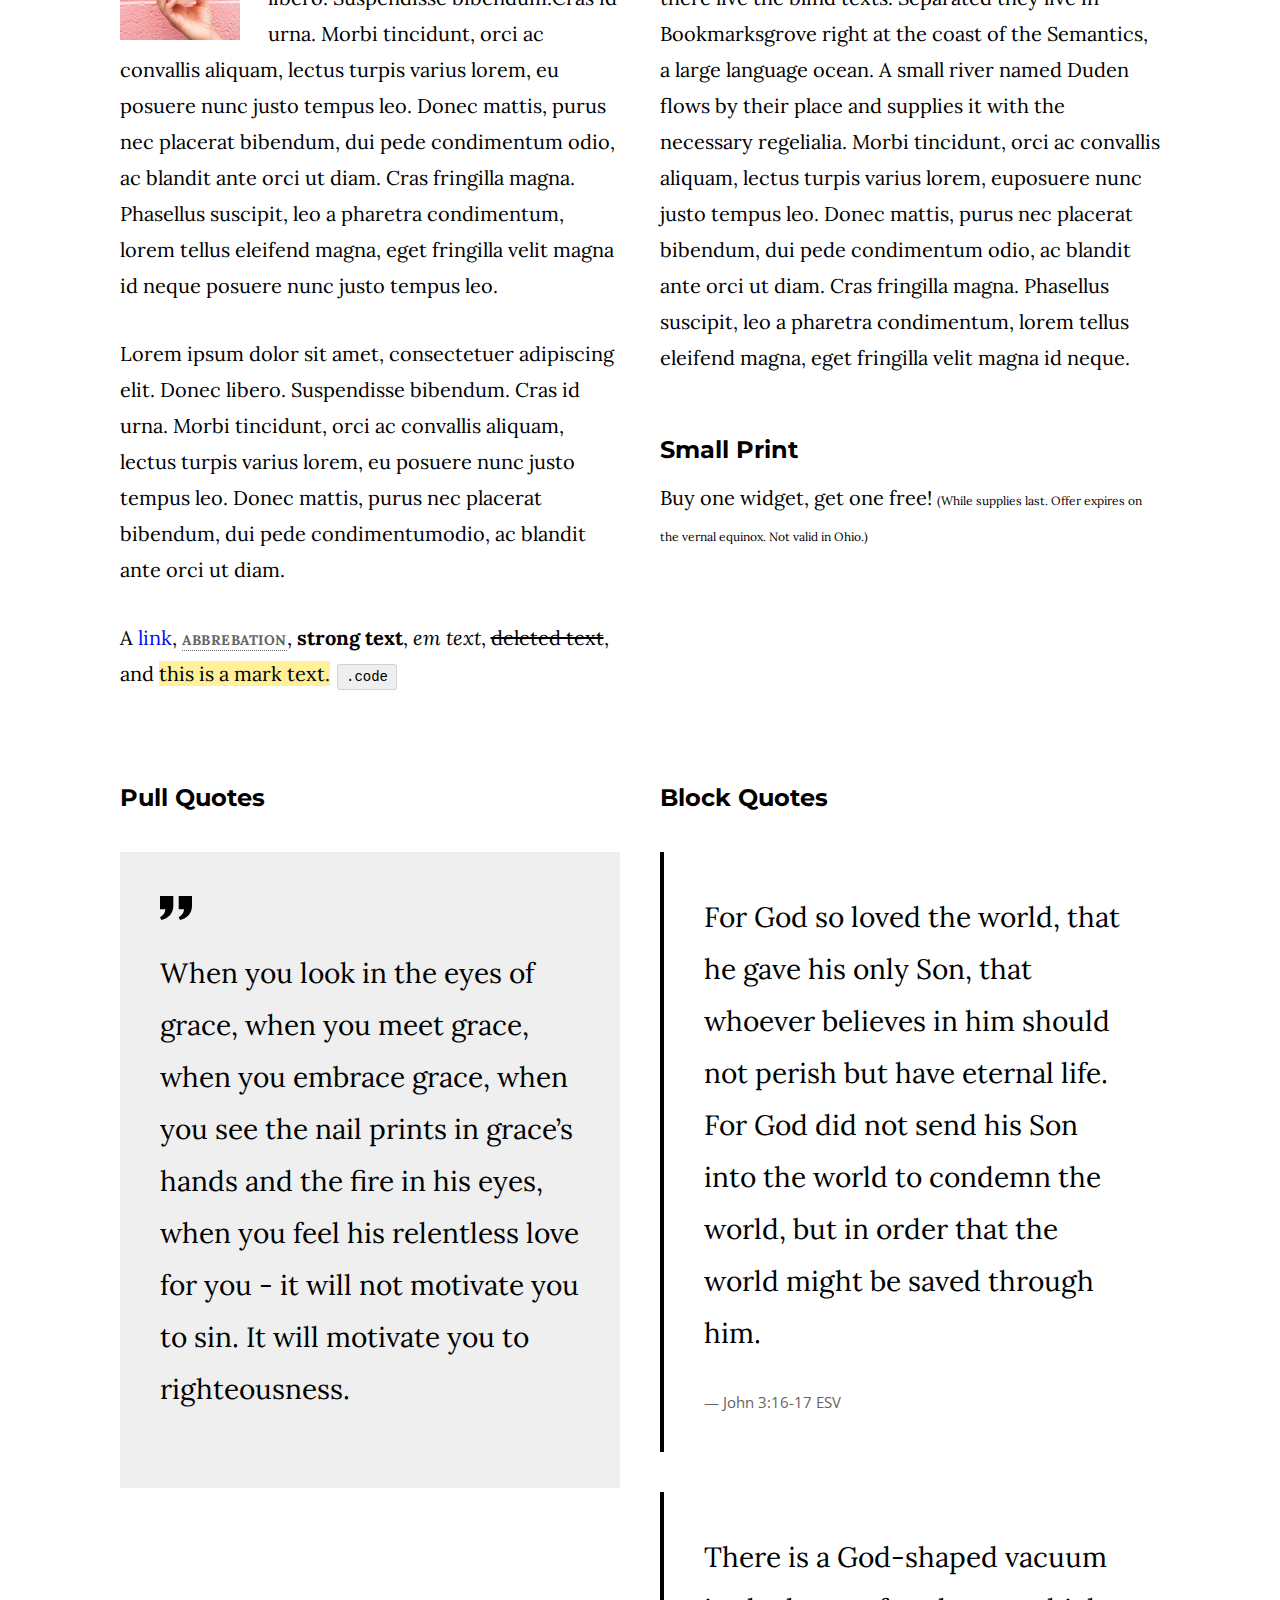
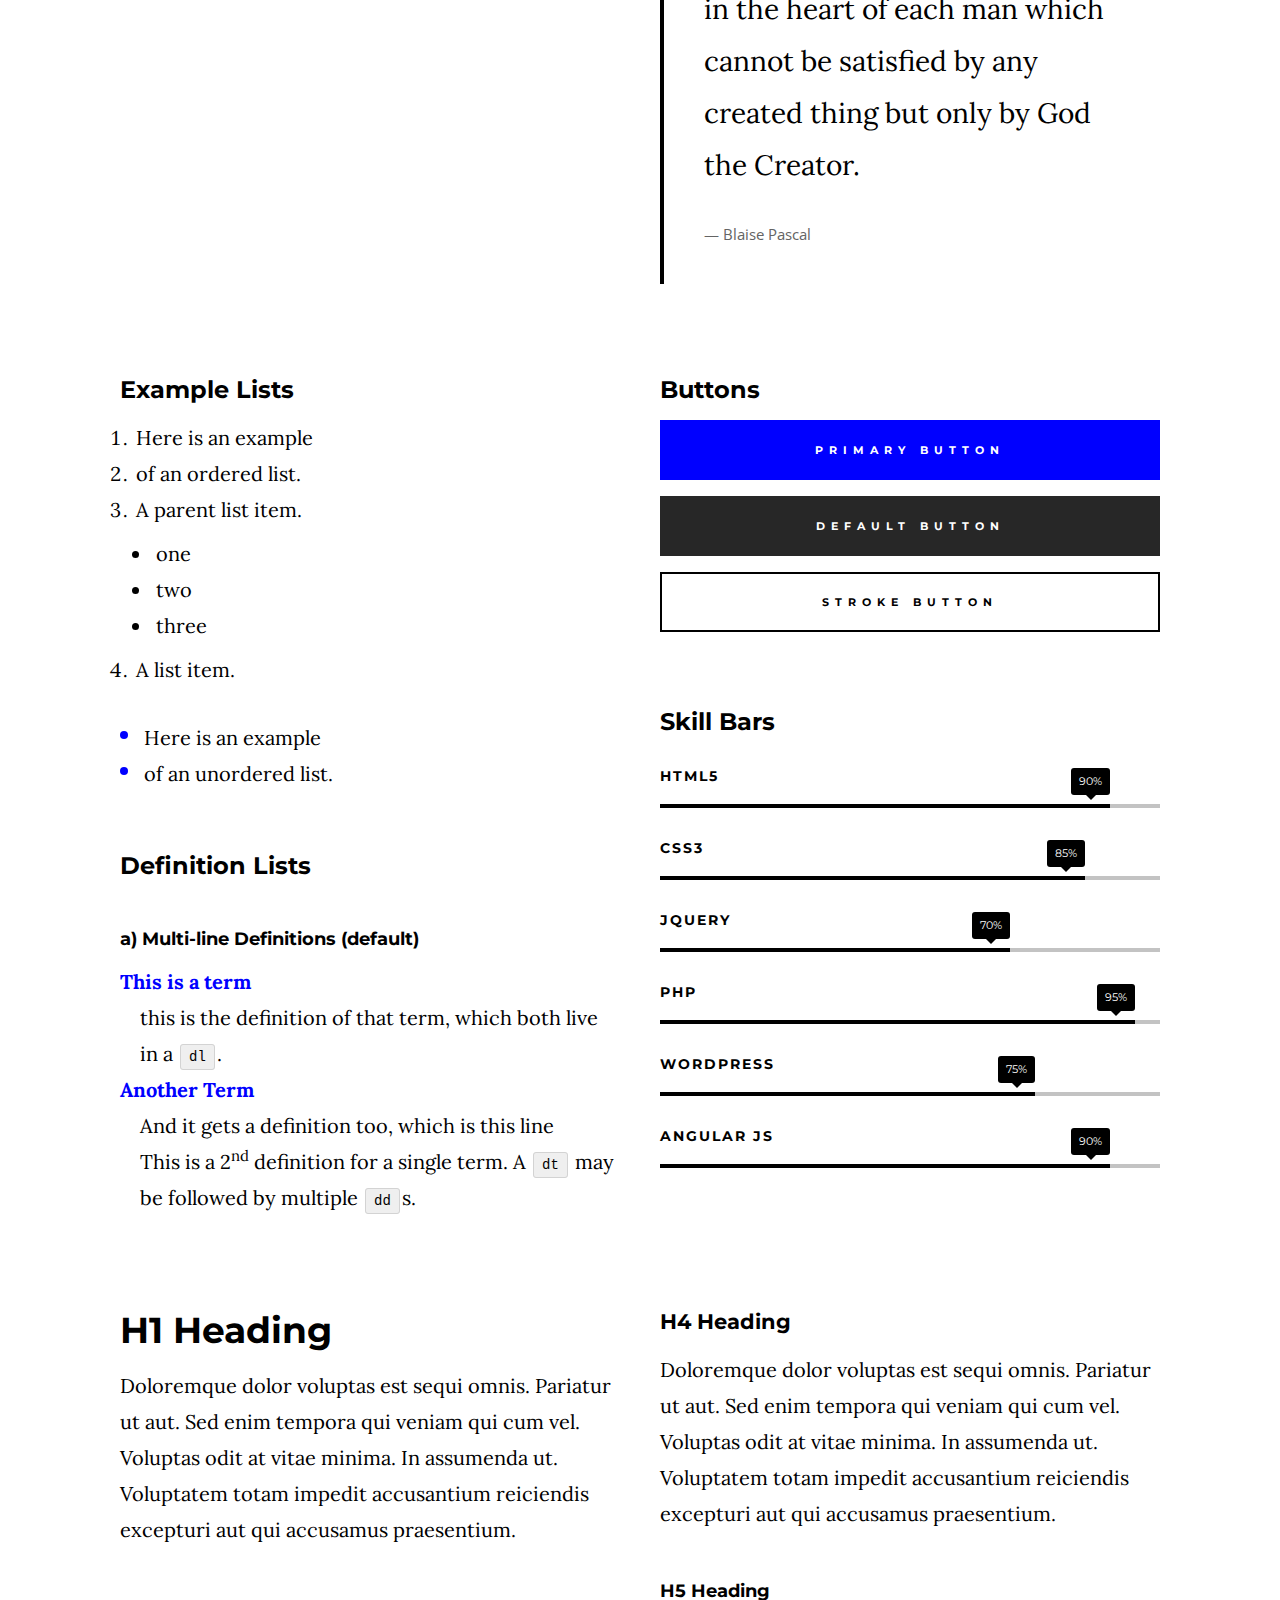
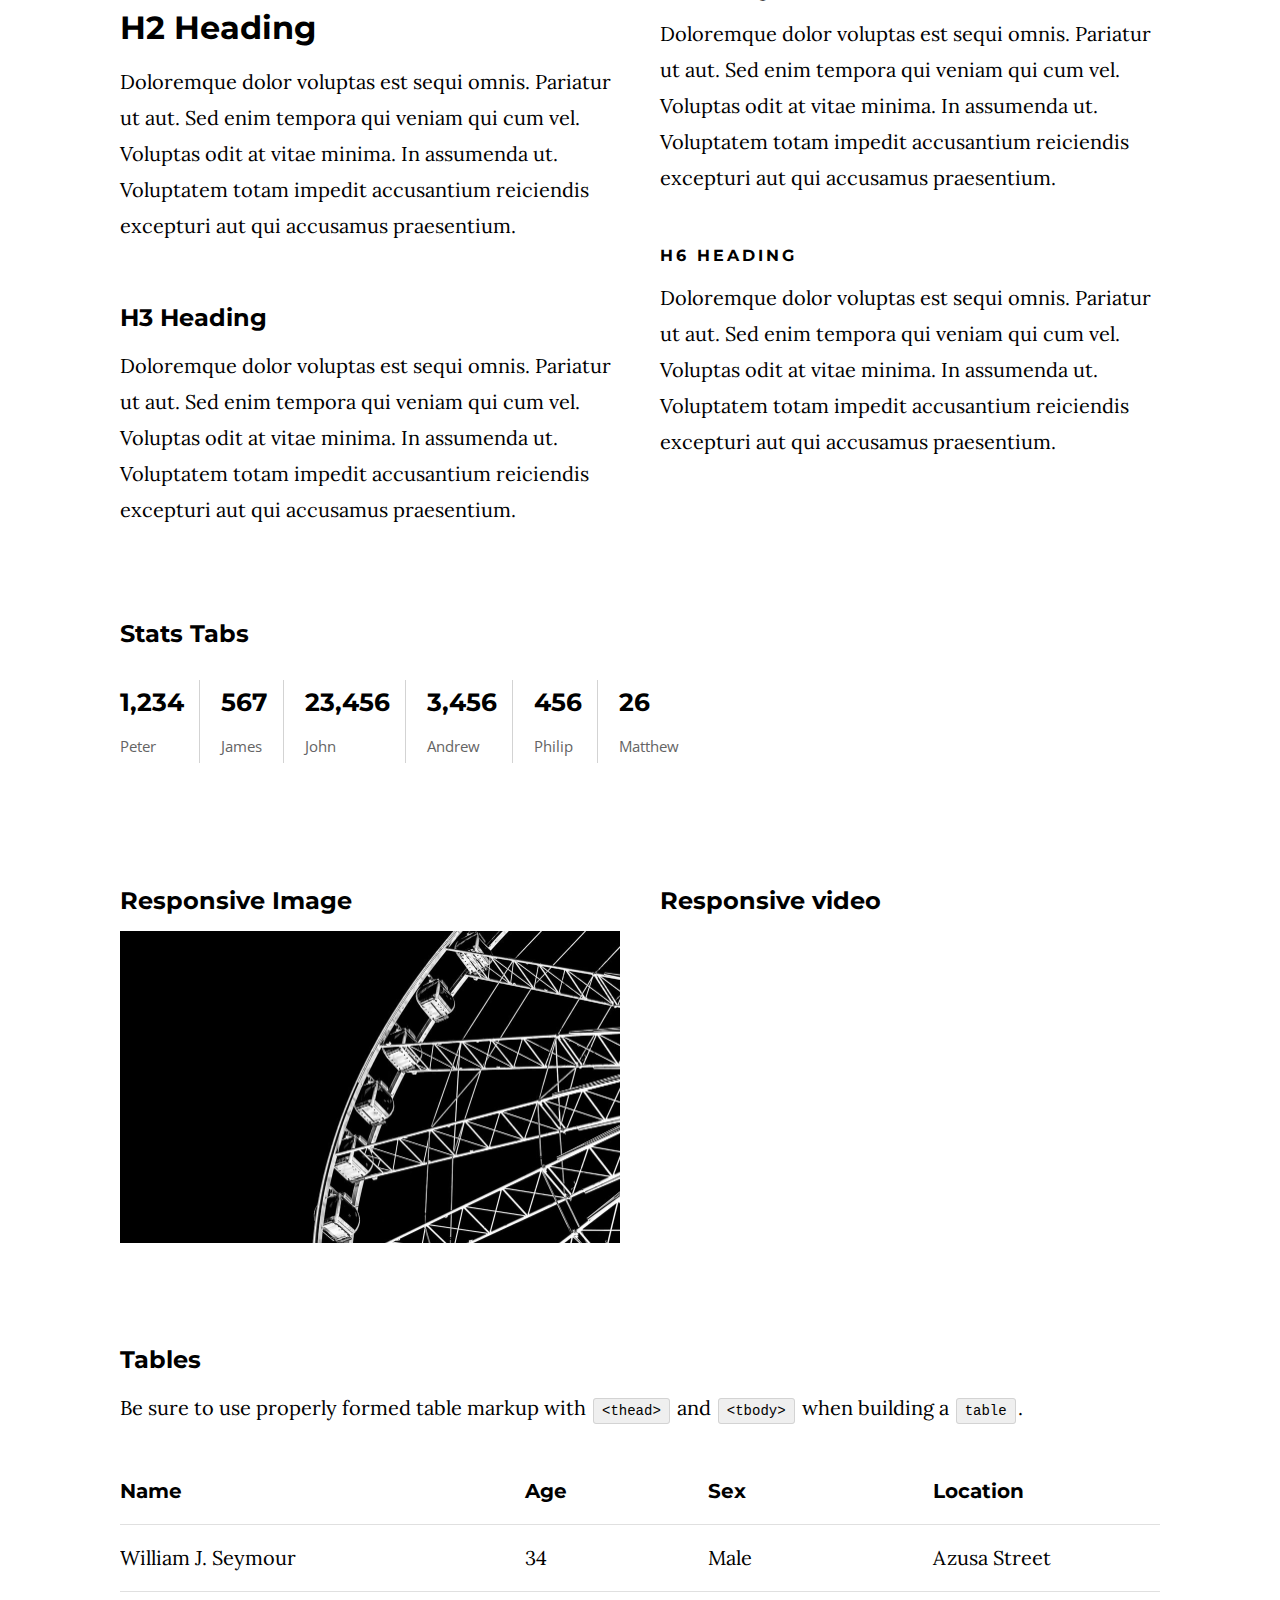
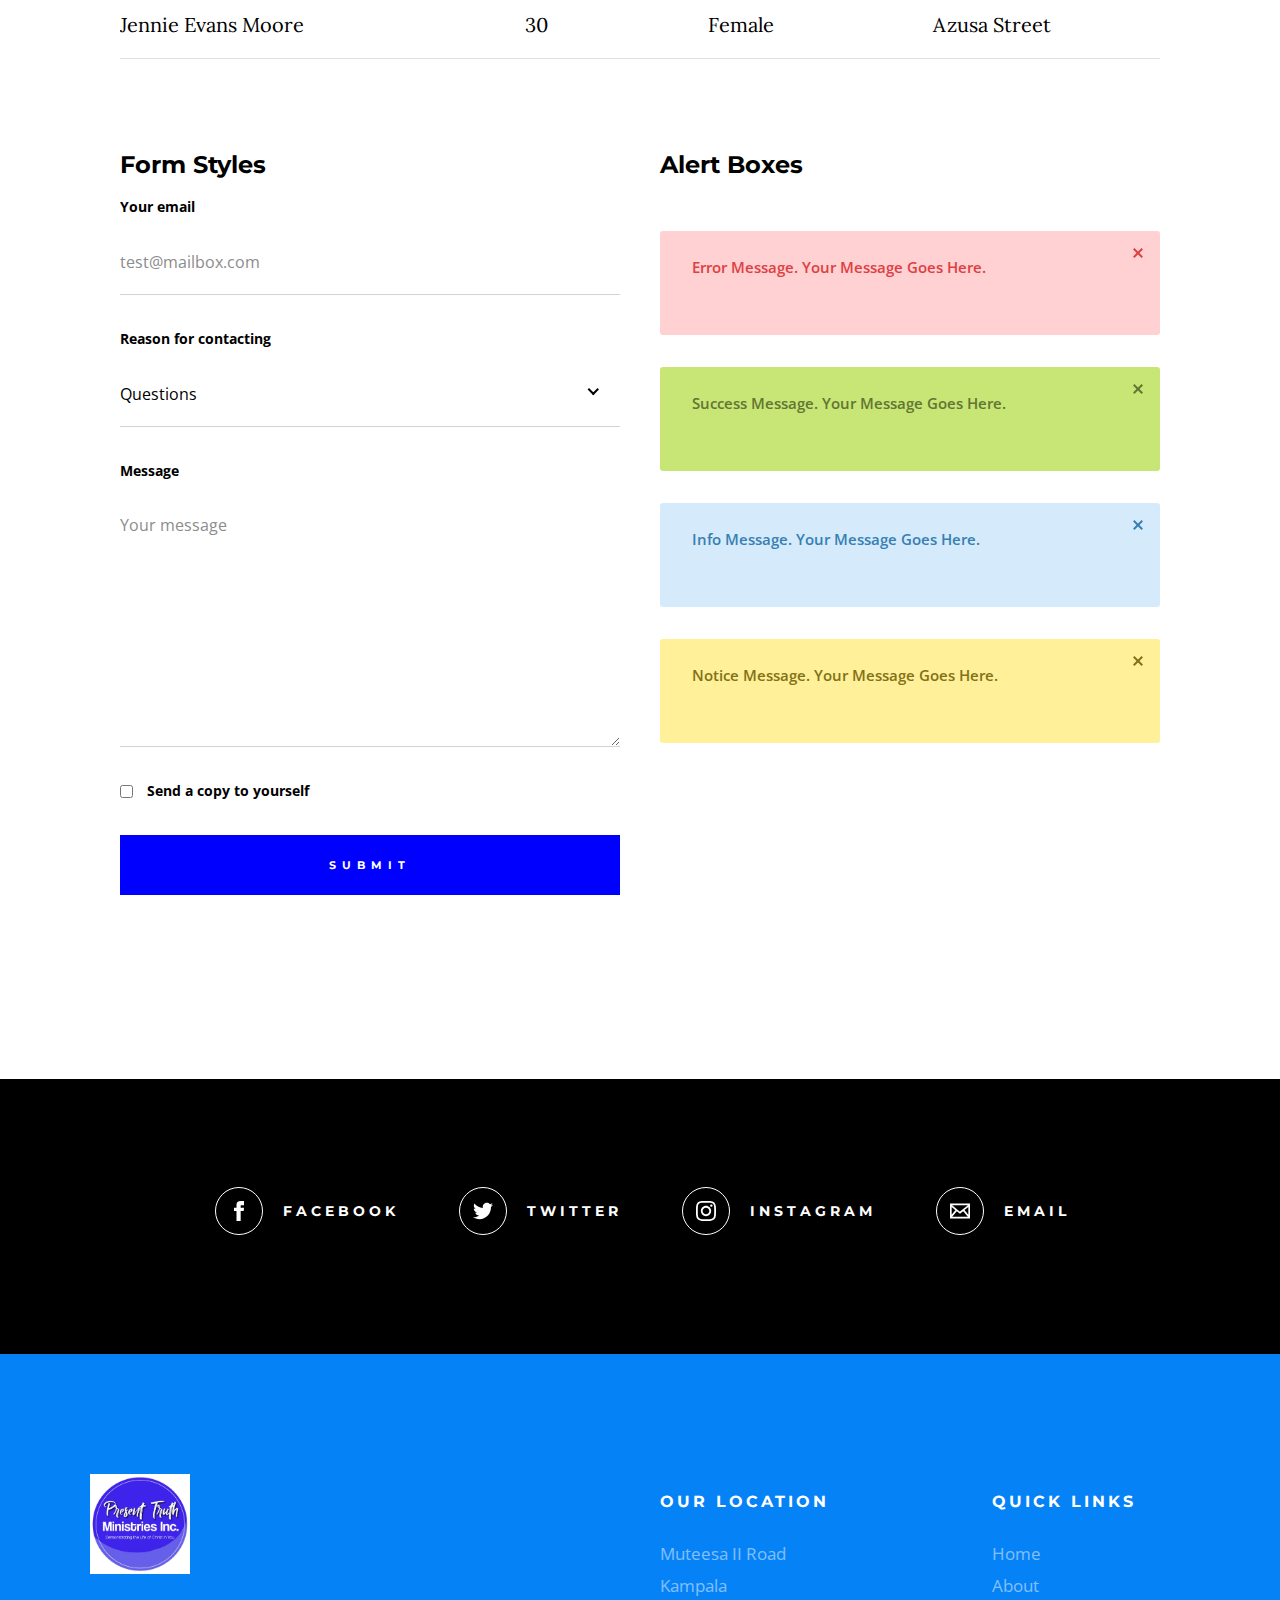
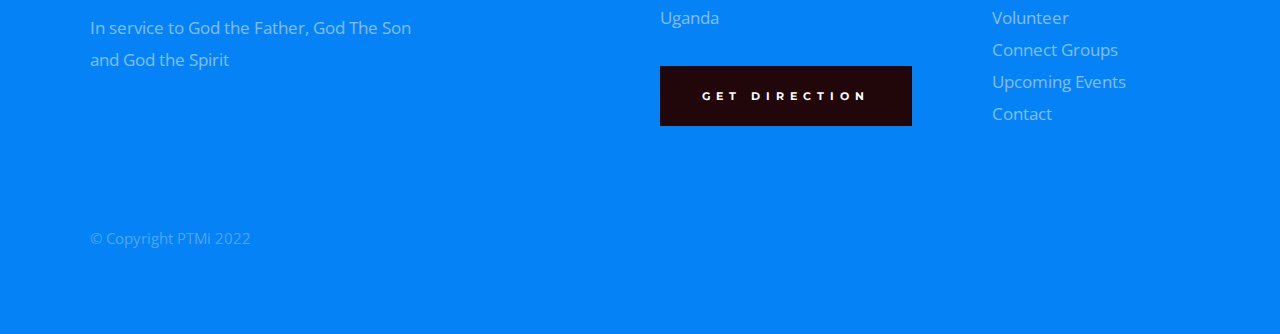
<file: styles.html>
<!DOCTYPE html>
<html class="no-js" lang="en">
<head>

    <!--- basic page needs
    ================================================== -->
    <meta charset="utf-8">
    <title>Hesed - Style Guide</title>
    <meta name="description" content="">
    <meta name="author" content="">

    <!-- mobile specific metas
    ================================================== -->
    <meta name="viewport" content="width=device-width, initial-scale=1">

    <!-- CSS
    ================================================== -->
    <link rel="stylesheet" href="css/base.css">
    <link rel="stylesheet" href="css/main.css">

    <style type="text/css" media="screen">
        .s-styles { 
            padding-top: 13.6rem;
            padding-bottom: 13.6rem;
            background-color: #ffffff;
        }
    </style>

    <!-- script
    ================================================== -->
    <script src="js/modernizr.js"></script>

    <!-- favicons
    ================================================== -->
    <link rel="apple-touch-icon" sizes="180x180" href="apple-touch-icon.png">
    <link rel="icon" type="image/png" sizes="32x32" href="favicon-32x32.png">
    <link rel="icon" type="image/png" sizes="16x16" href="favicon-16x16.png">
    <link rel="manifest" href="site.webmanifest">

</head>

<body id="top">

    <!-- preloader
    ================================================== -->
    <div id="preloader">
        <div id="loader" class="dots-jump">
            <div></div>
            <div></div>
            <div></div>
        </div>
    </div>


    <!-- header
    ================================================== -->
    <header class="s-header">

        <div class="header-logo">
            <a href="index.html"><img src="images/logo.jpg" alt="logo"></a>
        </div>

        <nav class="header-nav-wrap">
            <ul class="header-nav">
                <li class="current"><a href="index.html" title="Home">Home</a></li>
                <li><a href="about.html" title="About">About</a></li>
                <li><a href="events.html" title="Services">Events</a></li>
                <li><a href="contact.html" title="Contact us">Contact</a></li>	
            </ul>
        </nav>

        <a class="header-menu-toggle" href="#0"><span>Menu</span></a>

    </header> <!-- end s-header -->


    <!-- hero
    ================================================== -->
    <section class="s-hero" data-parallax="scroll" data-image-src="images/hero-bg-3000.jpg" data-natural-width=3000 data-natural-height=2000 data-position-y=center>

        <div class="hero-left-bar"></div>

        <div class="row hero-content">

            <div class="column large-full hero-content__text">
                <h1>
                    We Exist To <br>
                    Honor God And <br>
                    Make Disciples
                </h1>

                <div class="hero-content__buttons">
                    <a href="events.html" class="btn btn--stroke">Upcoming Events</a>
                    <a href="about.html" class="btn btn--stroke">About Us</a>
                </div>
            </div> <!-- end hero-content__text -->

        </div> <!-- end hero-content -->

        <ul class="hero-social">
            <li class="hero-social__title">Follow Us</li>
            <li>
                <a href="#0" title="">Facebook</a>
            </li>
            <li>
                <a href="#0" title="">YouTube</a>
            </li>
            <li>
                <a href="#0" title="">Instagram</a>
            </li>
        </ul> <!-- end hero-social -->

        <div class="hero-scroll">
            <a href="#styles" class="scroll-link smoothscroll">
                Scroll For More
            </a>
        </div> <!-- end hero-scroll -->

    </section> <!-- end s-hero -->


    <!-- styles
    ================================================== -->
    <section id="styles" class="s-styles page-content">

        <div class="row add-bottom">

            <div class="column large-full">

                <h1 class="display-1">Style Guide.</h1>

                <p class="lead">Lorem ipsum Officia elit ad tempor dolore est ex incididunt incididunt occaecat culpa deserunt 
                sunt labore in cillum ullamco magna in Excepteur consequat in reprehenderit proident mollit incididunt officia commodo.
                Duis ea officia sed dolor pariatur enim dolore dolore quis incididunt nulla exercitation commodo veniam et ea incididunt.
                </p>

            </div>

        </div>

        <div class="row">

            <div class="column large-6 tab-full">

                <h3>Paragraph and Image</h3>

                <p><a href="#"><img width="120" height="120" class="h-pull-left" alt="sample-image" src="images/sample-image.jpg"></a>
                Lorem ipsum dolor sit amet, consectetuer adipiscing elit. Donec libero. Suspendisse bibendum.Cras id urna. Morbi 
                tincidunt, orci ac convallis aliquam, lectus turpis varius lorem, eu posuere nunc justo tempus leo. Donec mattis, 
                purus nec placerat bibendum, dui pede condimentum odio, ac blandit ante orci ut diam. Cras fringilla magna. 
                Phasellus suscipit, leo a pharetra condimentum, lorem tellus eleifend magna, eget fringilla velit magna id 
                neque posuere nunc justo tempus leo. </p>

                <p>
                Lorem ipsum dolor sit amet, consectetuer adipiscing elit. Donec libero. Suspendisse bibendum. Cras id urna. 
                Morbi tincidunt, orci ac convallis aliquam, lectus turpis varius lorem, eu posuere nunc justo tempus leo. 
                Donec mattis, purus nec placerat bibendum, dui pede condimentumodio, ac blandit ante orci ut diam.	
                </p>

                <p>A <a href="#">link</a>,
                <abbr title="this really isn't a very good description">abbrebation</abbr>,
                <strong>strong text</strong>,
                <em>em text</em>,
                <del>deleted text</del>, and
                <mark>this is a mark text.</mark>
                <code>.code</code>
                </p>

            </div>

            <div class="column large-6 tab-full">

                <h3>Drop Caps</h3>

                <p class="drop-cap">Far far away, behind the word mountains, far from the countries Vokalia and Consonantia,
                there live the blind texts. Separated they live in Bookmarksgrove right at the coast of the
                Semantics, a large language ocean. A small river named Duden flows by their place and supplies it with the 
                necessary regelialia. Morbi tincidunt, orci ac convallis aliquam, lectus turpis varius lorem, 
                euposuere nunc justo tempus leo. Donec mattis, purus nec placerat bibendum, dui pede condimentum odio, 
                ac blandit ante orci ut diam. Cras fringilla magna. Phasellus suscipit, leo a pharetra condimentum, 
                lorem tellus eleifend magna, eget fringilla velit magna id neque.
                </p>

                <h3>Small Print</h3>

                <p>Buy one widget, get one free!
                <small>(While supplies last. Offer expires on the vernal equinox. Not valid in Ohio.)</small>
                </p>

            </div>

        </div> <!-- end row -->

        <div class="row">

            <div class="column large-6 tab-full">

                <h3>Pull Quotes</h3>

                <aside class="pull-quote">
                    <blockquote>
                    <p>
                    When you look in the eyes of grace, when you meet grace, 
                    when you embrace grace, when you see the nail prints in 
                    grace’s hands and the fire in his eyes, when you feel his 
                    relentless love for you - it will not motivate you to sin. 
                    It will motivate you to righteousness.
                    </p>
                    </blockquote>
                </aside>

            </div>

            <div class="column large-6 tab-full">

                <h3>Block Quotes</h3>

                <blockquote cite="http://where-i-got-my-info-from.com">
                    <p>
                    For God so loved the world, that he gave his only Son, that whoever believes in 
                    him should not perish but have eternal life. For God did not send his Son into 
                    the world to condemn the world, but in order that the world might be 
                    saved through him.
                    </p>
                    <cite>
                        <a href="#0">John 3:16-17 ESV</a>
                    </cite>
                </blockquote>

                <blockquote>
                <p>There is a God-shaped vacuum in the heart of each man which cannot be satisfied 
                by any created thing but only by God the Creator.</p>
                <cite>Blaise Pascal</cite>
                </blockquote>

            </div>

        </div> <!-- end row -->

        <div class="row half-bottom">

            <div class="column large-6 tab-full">

                <h3>Example Lists</h3>

                <ol>
                    <li>Here is an example</li>
                    <li>of an ordered list.</li>
                    <li>A parent list item.
                        <ul>
                            <li>one</li>
                            <li>two</li>
                            <li>three</li>
                        </ul>
                        </li>
                        <li>A list item.</li>
                    </ol>

                <ul class="disc">
                    <li>Here is an example</li>
                    <li>of an unordered list.</li>
                </ul>

                <h3>Definition Lists</h3>

                <h5>a) Multi-line Definitions (default) </h5>

                <dl>
                    <dt><strong>This is a term</strong></dt>
                        <dd>this is the definition of that term, which both live in a <code>dl</code>.</dd>
                    <dt><strong>Another Term</strong></dt>
                        <dd>And it gets a definition too, which is this line</dd>
                        <dd>This is a 2<sup>nd</sup> definition for a single term. A <code>dt</code> may be followed by multiple <code>dd</code>s.</dd>
                </dl>

            </div>

            <div class="column large-6 tab-full">

                <h3>Buttons</h3>

                <p>
                    <a class="btn btn--primary h-full-width" href="#0">Primary Button</a>
                    <a class="btn h-full-width" href="#0">Default Button</a>
                    <a class="btn btn--stroke h-full-width" href="#0">Stroke Button</a>
                </p>

                <h3>Skill Bars</h3>
                
                <ul class="skill-bars">
                    <li>
                    <div class="progress percent90"><span>90%</span></div>
                    <strong>HTML5</strong>
                    </li>
                    <li>
                    <div class="progress percent85"><span>85%</span></div>
                    <strong>CSS3</strong>
                    </li>
                    <li>
                    <div class="progress percent70"><span>70%</span></div>
                    <strong>JQuery</strong>
                    </li>
                    <li>
                    <div class="progress percent95"><span>95%</span></div>
                    <strong>PHP</strong>
                    </li>
                    <li>
                    <div class="progress percent75"><span>75%</span></div>
                    <strong>Wordpress</strong>
                    </li>
                    <li>
                    <div class="progress percent90"><span>90%</span></div>
                    <strong>Angular JS</strong>
                    </li>
                </ul>

            </div>

        </div> <!-- end row -->

        <div class="row half-bottom">

            <div class="column large-6 tab-full">
                    
                <h1>H1 Heading</h1>
                <p>Doloremque dolor voluptas est sequi omnis. Pariatur ut aut. Sed enim tempora qui veniam qui cum vel. 
                Voluptas odit at vitae minima. In assumenda ut. Voluptatem totam impedit accusantium reiciendis excepturi aut qui accusamus praesentium.</p>

                <h2>H2 Heading</h2>
                <p>Doloremque dolor voluptas est sequi omnis. Pariatur ut aut. Sed enim tempora qui veniam qui cum vel. 
                Voluptas odit at vitae minima. In assumenda ut. Voluptatem totam impedit accusantium reiciendis excepturi aut qui accusamus praesentium.</p>

                <h3>H3 Heading</h3>
                <p>Doloremque dolor voluptas est sequi omnis. Pariatur ut aut. Sed enim tempora qui veniam qui cum vel. 
                Voluptas odit at vitae minima. In assumenda ut. Voluptatem totam impedit accusantium reiciendis excepturi aut qui accusamus praesentium.</p>

            </div>

            <div class="column large-6 tab-full">
                    
                <h4>H4 Heading</h4>
                <p>Doloremque dolor voluptas est sequi omnis. Pariatur ut aut. Sed enim tempora qui veniam qui cum vel. 
                Voluptas odit at vitae minima. In assumenda ut. Voluptatem totam impedit accusantium reiciendis excepturi aut qui accusamus praesentium.</p>

                <h5>H5 Heading</h5>
                <p>Doloremque dolor voluptas est sequi omnis. Pariatur ut aut. Sed enim tempora qui veniam qui cum vel. 
                Voluptas odit at vitae minima. In assumenda ut. Voluptatem totam impedit accusantium reiciendis excepturi aut qui accusamus praesentium.</p>

                <h6>H6 Heading</h6>
                <p>Doloremque dolor voluptas est sequi omnis. Pariatur ut aut. Sed enim tempora qui veniam qui cum vel. 
                Voluptas odit at vitae minima. In assumenda ut. Voluptatem totam impedit accusantium reiciendis excepturi aut qui accusamus praesentium.</p>

            </div>

        </div> <!-- end row -->

        <div class="row half-bottom">

            <div class="column large-full">

                <h3>Stats Tabs</h3>

                <ul class="stats-tabs">
                    <li><a href="#">1,234 <em>Peter</em></a></li>
                    <li><a href="#">567 <em>James</em></a></li>
                    <li><a href="#">23,456 <em>John</em></a></li>
                    <li><a href="#">3,456 <em>Andrew</em></a></li>
                    <li><a href="#">456 <em>Philip</em></a></li>
                    <li><a href="#">26 <em>Matthew</em></a></li>
                </ul>

            </div>

        </div> <!-- end row -->

        <div class="row half-bottom">

            <div class="column large-6 tab-full">

                <h3>Responsive Image</h3>
                <p><img src="images/wheel-500.jpg" 
                    srcset="images/wheel-1000.jpg 1000w, 
                    images/wheel-500.jpg 500w" 
                    sizes="(max-width: 1000px) 100vw, 1000px" alt="">
                </p>

            </div>

            <div class="column large-6 tab-full">

                <h3>Responsive video</h3>

                <div class="video-container">
                <iframe src="https://player.vimeo.com/video/14592941?color=00a650&title=0&byline=0&portrait=0" width="500" height="281" frameborder="0" webkitallowfullscreen mozallowfullscreen allowfullscreen></iframe> 
                </div>

            </div>
            
        </div> <!-- end row -->

        <div class="row add-bottom">

            <div class="column large-full">

                <h3>Tables</h3>
                <p>Be sure to use properly formed table markup with <code>&lt;thead&gt;</code> and <code>&lt;tbody&gt;</code> when building a <code>table</code>.</p>

                <div class="table-responsive">

                    <table>
                            <thead>
                            <tr>
                                <th>Name</th>
                                <th>Age</th>
                                <th>Sex</th>
                                <th>Location</th>
                            </tr>
                            </thead>
                            <tbody>
                            <tr>
                                <td>William J. Seymour</td>
                                <td>34</td>
                                <td>Male</td>
                                <td>Azusa Street</td>
                            </tr>
                            <tr>
                                <td>Jennie Evans Moore</td>
                                <td>30</td>
                                <td>Female</td>
                                <td>Azusa Street</td>
                            </tr>
                            </tbody>
                    </table>

                </div>

            </div>
            
        </div> <!-- end row -->

        <div class="row">

            <div class="column large-6 tab-full">

                <h3>Form Styles</h3>

                <form>
                    <div>
                        <label for="sampleInput">Your email</label>
                        <input class="h-full-width" type="email" placeholder="test@mailbox.com" id="sampleInput">
                    </div>
                    <div>
                        <label for="sampleRecipientInput">Reason for contacting</label>
                        <div class="ss-custom-select">
                            <select class="h-full-width" id="sampleRecipientInput">
                                <option value="Option 1">Questions</option>
                                <option value="Option 2">Report</option>
                                <option value="Option 3">Others</option>
                            </select>
                        </div>
                    </div>
                    
                    <label for="exampleMessage">Message</label>
                    <textarea class="h-full-width" placeholder="Your message" id="exampleMessage"></textarea>

                    <label class="h-add-bottom">
                        <input type="checkbox">
                        <span class="label-text">Send a copy to yourself</span>
                    </label>
                
                    <input class="btn--primary h-full-width" type="submit" value="Submit">
                </form>

            </div>

            <div class="column large-6 tab-full">

                <h3>Alert Boxes</h3>

                <br>
                
                <div class="alert-box alert-box--error hideit">
                    <p>Error Message. Your Message Goes Here.</p>
                    <i class="fa fa-times alert-box__close" aria-hidden="true"></i>
                </div><!-- end error -->
                        
                <div class="alert-box alert-box--success hideit">
                    <p>Success Message. Your Message Goes Here.</p>
                    <i class="fa fa-times alert-box__close" aria-hidden="true"></i>
                </div><!-- end success -->
                        
                <div class="alert-box alert-box--info hideit">
                    <p>Info Message. Your Message Goes Here.</p>
                    <i class="fa fa-times alert-box__close" aria-hidden="true"></i>
                </div><!-- end info -->
                        
                <div class="alert-box alert-box--notice hideit">
                    <p>Notice Message. Your Message Goes Here.</p>
                    <i class="fa fa-times alert-box__close" aria-hidden="true"></i>
                </div><!-- end notice -->
            
            </div>

        </div> <!-- end row -->


    </section> <!-- end s-styles -->


    <!-- Social
    ================================================== -->
    <section class="s-social">
            
        <div class="row social-content">
            <div class="column">
                <ul class="social-list">
                    <li class="social-list__item">
                        <a href="#0" title="">
                            <span class="social-list__icon social-list__icon--facebook"></span>
                            <span class="social-list__text">Facebook</span>
                        </a>
                    </li>
                    <li class="social-list__item">
                        <a href="#0" title="">
                            <span class="social-list__icon social-list__icon--twitter"></span>
                            <span class="social-list__text">Twitter</span>
                        </a>
                    </li>
                    <li class="social-list__item">
                        <a href="#0" title="">
                            <span class="social-list__icon social-list__icon--instagram"></span>
                            <span class="social-list__text">Instagram</span>
                        </a>
                    </li>
                    <li class="social-list__item">
                        <a href="#0" title="">
                            <span class="social-list__icon social-list__icon--email"></span>
                            <span class="social-list__text">Email</span>
                        </a>
                    </li>
                </ul>
            </div>
        </div> <!-- end social-content -->

    </section> <!-- end s-social -->


    <!-- footer
    ================================================== -->
    <footer class="s-footer">

        <div class="row footer-top">
            <div class="column large-4 medium-5 tab-full">
                <div class="footer-logo">
                    <a class="site-footer-logo" href="index.html">
                        <img src="images/logo.jpg" alt="PTMI">
                    </a>
                </div>  <!-- footer-logo -->
                <p>
                In service to God the Father, God The Son and God the Spirit 
                </p>
            </div>
            <div class="column large-half tab-full">
                <div class="row">
                    <div class="column large-7 medium-full">
                        <h4 class="h6">Our Location</h4>
                        <p>
                        Muteesa II Road <br>
                        Kampala<br>
                        Uganda
                        </p>
        
                        <p>
                        <a href="https://www.google.com/maps/place/Hotel+Top+Five/@0.348129,32.6135443,17z/data=!3m1!4b1!4m8!3m7!1s0x177dba32a235bddb:0x5af6ba3ae3847737!5m2!4m1!1i2!8m2!3d0.348129!4d32.615733" target="_blank" class="btn btn--footer">Get Direction</a>
                        </p>
                    </div>
                    <div class="column large-5 medium-full">
                        <h4 class="h6">Quick Links</h4>
                        <ul class="footer-list">
                            <li><a href="index.html">Home</a></li>
                            <li><a href="about.html">About</a></li>
                            <li><a href="volunteer.html">Volunteer</a></li>
                            <li><a href="connect-group.html">Connect Groups</a></li>
                            <li><a href="events.html">Upcoming Events</a></li>
                            <li><a href="contact.html">Contact</a></li>
                        </ul>
                    </div>
                </div>
            </div>
        </div> <!-- end footer-top -->

        <div class="row footer-bottom">
            <div class="column ss-copyright">
                <span>© Copyright PTMi 2022</span> 
                
            </div>
        </div> <!-- footer-bottom -->

        <div class="ss-go-top">
            <a class="smoothscroll" title="Back to Top" href="#top">
                <svg xmlns="http://www.w3.org/2000/svg" width="24" height="24" viewBox="0 0 24 24"><path d="M12 0l8 9h-6v15h-4v-15h-6z"/></svg>
            </a>
        </div> <!-- ss-go-top -->

    </footer> <!-- end s-footer -->


    <!-- Java Script
    ================================================== -->
    <script src="js/jquery-3.2.1.min.js"></script>
    <script src="js/plugins.js"></script>
    <script src="js/main.js"></script>

</body>
</file>
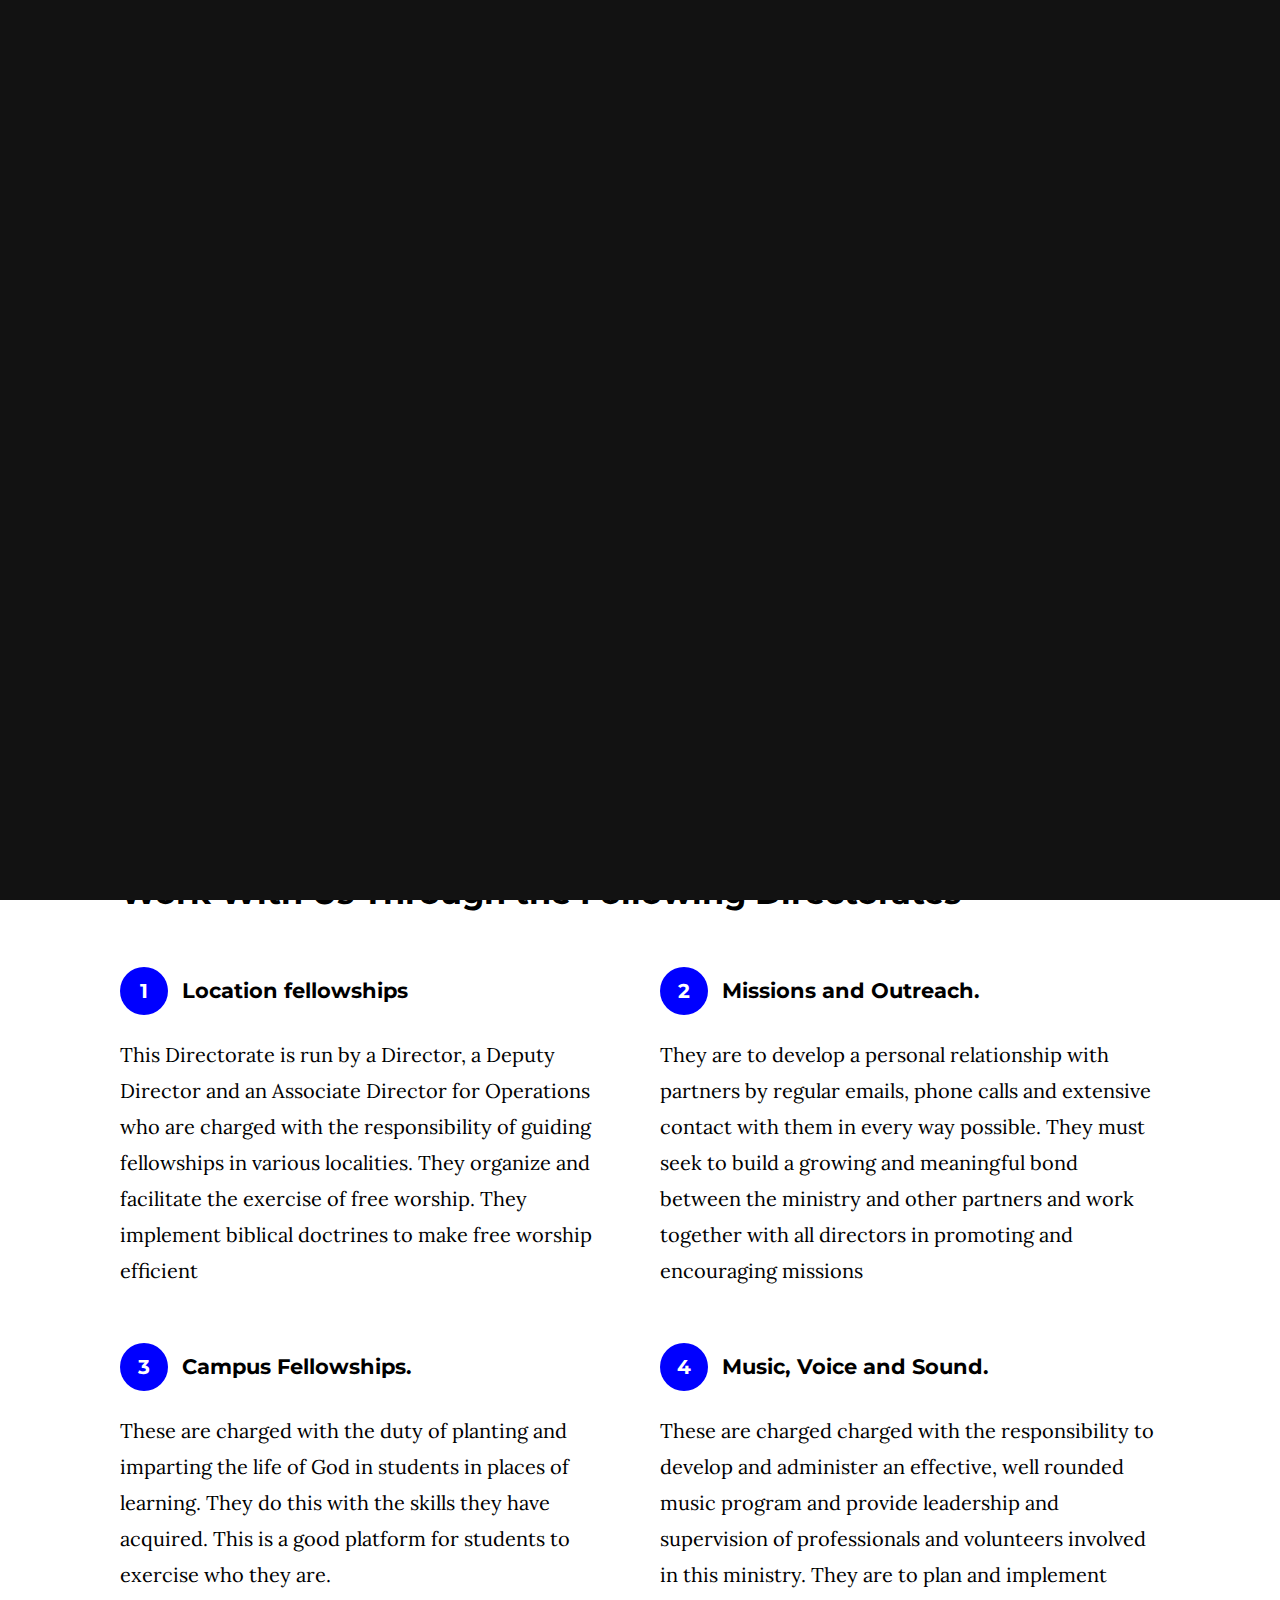
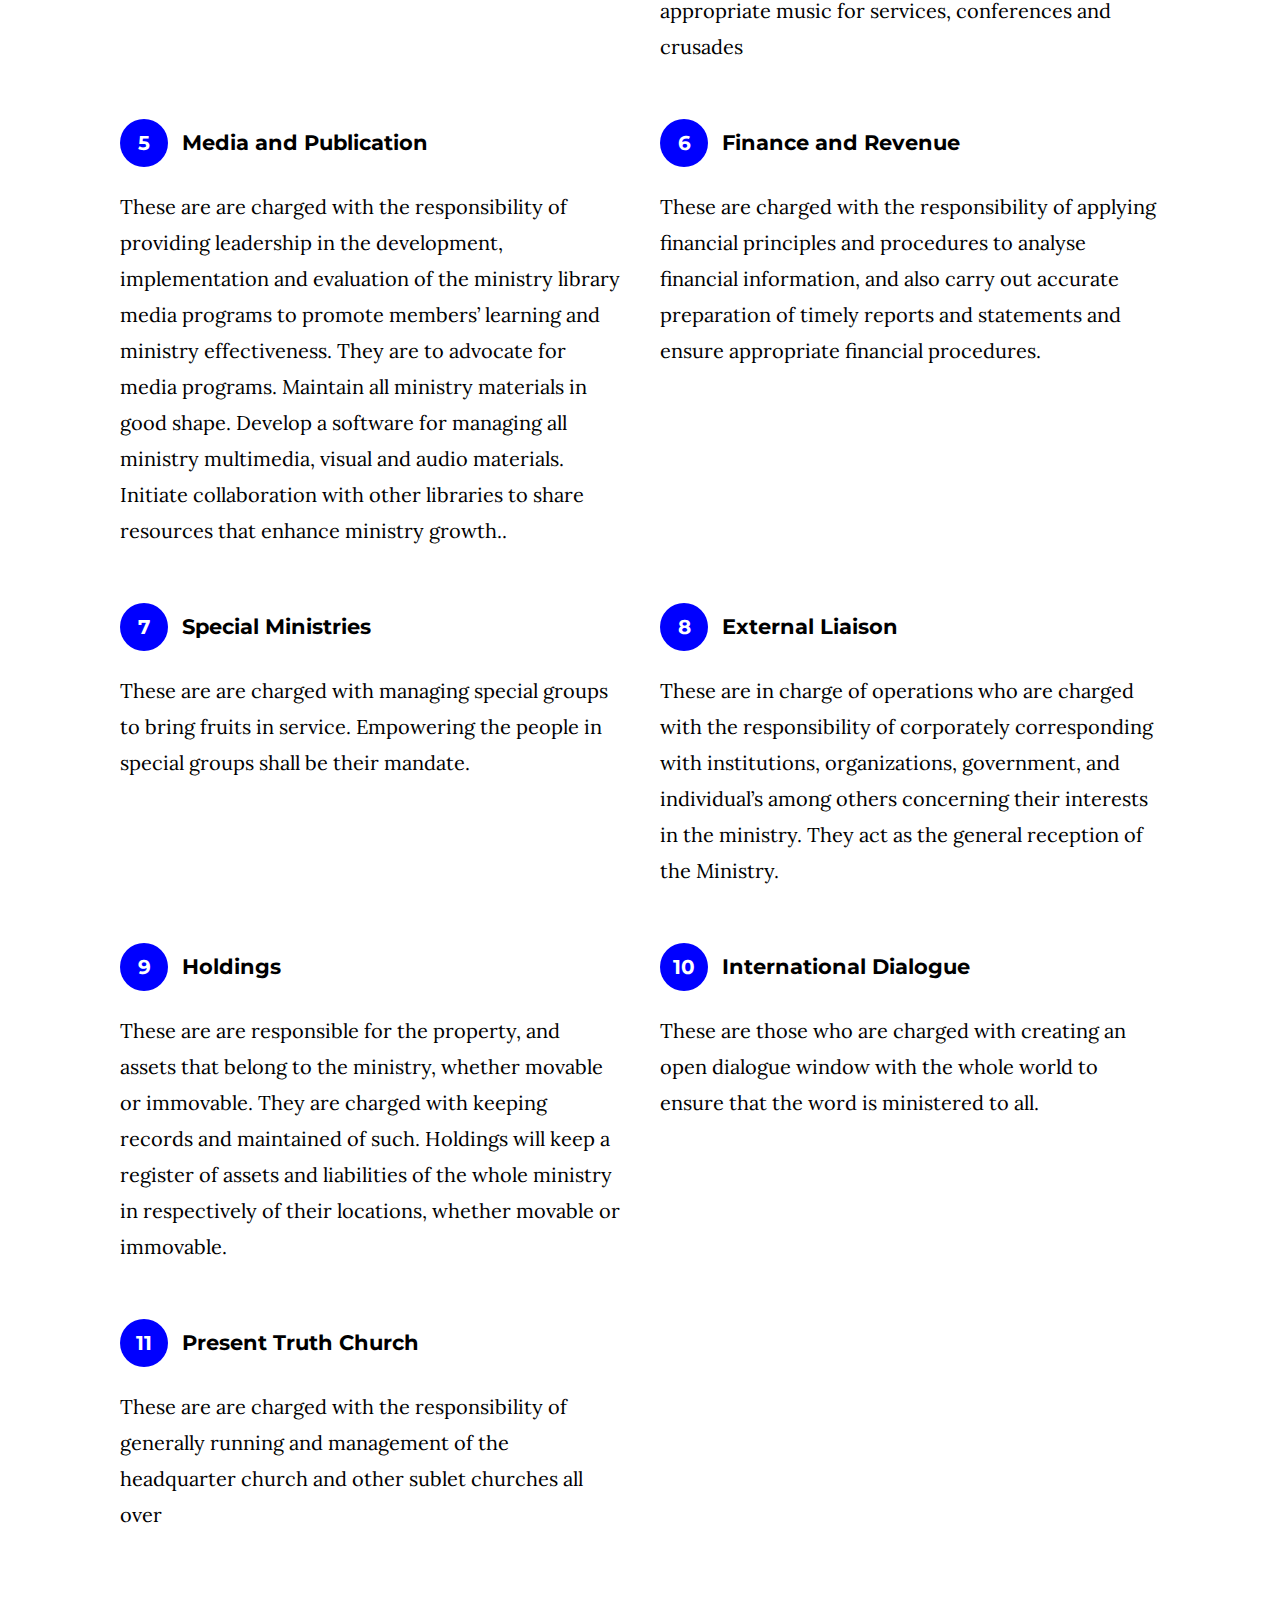
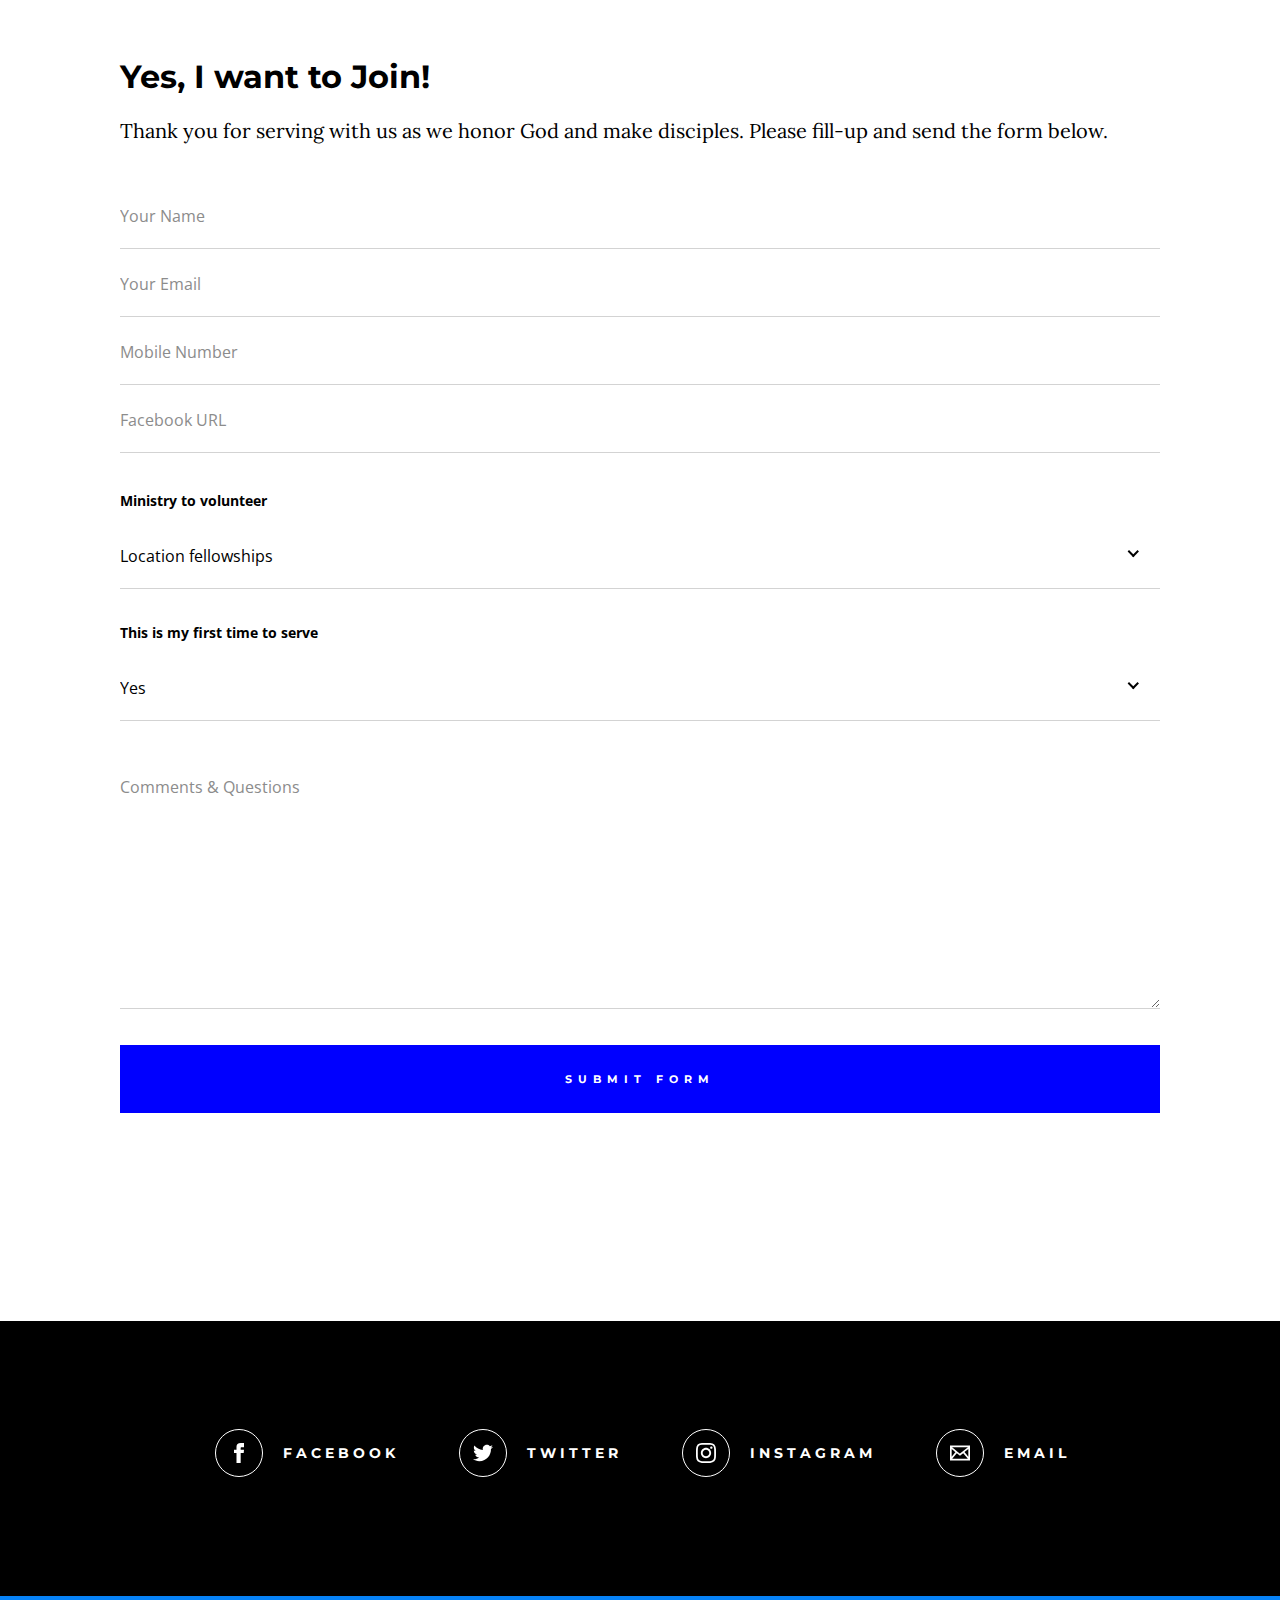
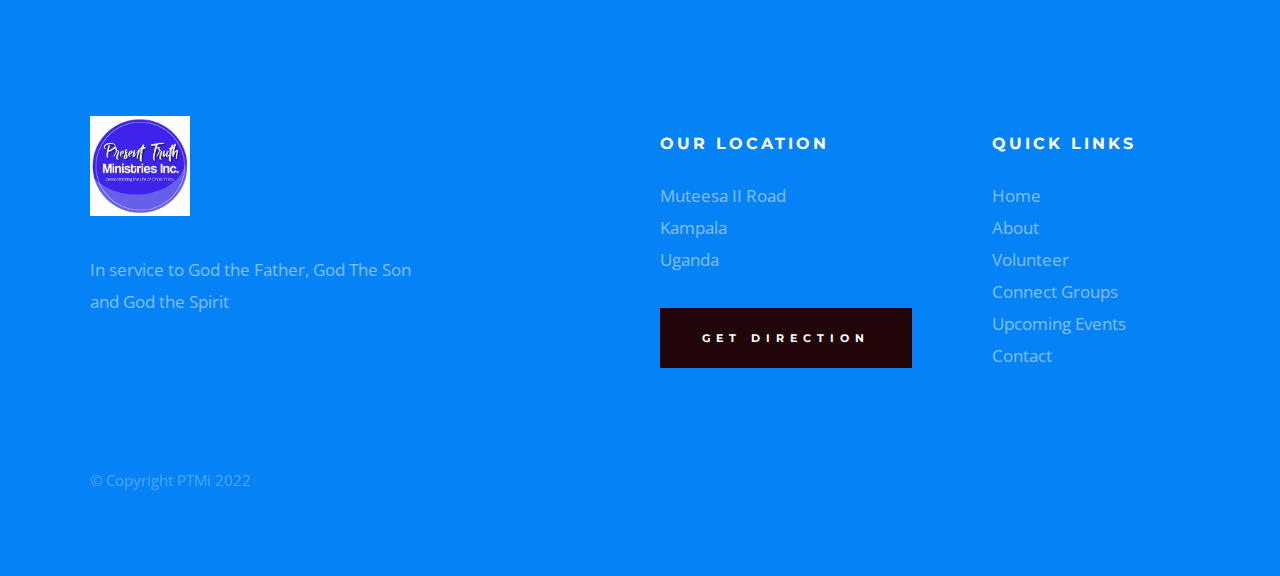
<file: volunteer.html>
<!DOCTYPE html>
<html class="no-js" lang="en">
<head>

    <!--- basic page needs
    ================================================== -->
    <meta charset="utf-8">
    <title>PTMI</title>
    <meta name="description" content="">
    <meta name="author" content="">

    <!-- mobile specific metas
    ================================================== -->
    <meta name="viewport" content="width=device-width, initial-scale=1">

    <!-- CSS
    ================================================== -->
    <link rel="stylesheet" href="css/base.css">
    <link rel="stylesheet" href="css/main.css">

    <!-- script
    ================================================== -->
    <script src="js/modernizr.js"></script>

    <!-- favicons
    ================================================== -->
    <link rel="apple-touch-icon" sizes="180x180" href="apple-touch-icon.png">
    <link rel="icon" type="image/png" sizes="32x32" href="favicon-32x32.png">
    <link rel="icon" type="image/png" sizes="16x16" href="favicon-16x16.png">
    <link rel="manifest" href="site.webmanifest">

</head>

<body id="top">

    <!-- preloader
    ================================================== -->
    <div id="preloader">
        <div id="loader" class="dots-jump">
            <div></div>
            <div></div>
            <div></div>
        </div>
    </div>


    <!-- header
    ================================================== -->
    <header class="s-header">

        <div class="header-logo">
            <a href="index.html"><img src="images/logo.jpg" alt="logo"></a>
        </div>

        <nav class="header-nav-wrap">
            <ul class="header-nav">
                <li class="current"><a href="index.html" title="Home">Home</a></li>
                <li><a href="about.html" title="About">About</a></li>
                <li><a href="events.html" title="Services">Events</a></li>
                <li><a href="contact.html" title="Contact us">Contact</a></li>	
            </ul>
        </nav>

        <a class="header-menu-toggle" href="#0"><span>Menu</span></a>

    </header> <!-- end s-header -->


    <!-- page header
    ================================================== -->
    <section class="page-header page-header--volunteer">

        <div class="gradient-overlay"></div>
        <div class="row page-header__content">
            <div class="column">
                <h1>Join the Directorates</h1>
            </div>
        </div>

    </section> <!-- end pageheader -->


    <!-- page content
    ================================================== -->
    <section class="page-content">

        <div class="row">
            <div class="column">

                <p class="lead drop-cap">
                    These are smaller sections that help the GOVERNING COUNCIL on the effective 
                    running of the ministry. They deal with specific areas of the ministry. 
                    The DIRECTORATES are assigned by the GOVERNING COUNCIL to do work on their behalf, 
                    before God for his PEOPLE
                </p>

                

                <br>

                <h2>Work With Us Through the Following Directorates</h2>
                
                <div class="row block-large-1-2 block-1000-full block-list">
                    <div class="column block-list__item">
                        <h4 class="block-list__title-with-num">Location fellowships</h4>
                        <p>
                            This Directorate is run by a Director, a Deputy Director and an Associate Director for Operations who are charged with the responsibility of guiding fellowships in various localities. 
                            They organize and facilitate the exercise of free worship. 
                            They implement biblical doctrines to make free worship efficient
                        </p>
                    </div>
                    <div class="column block-list__item">
                        <h4 class="block-list__title-with-num">
                            Missions and Outreach.
                        </h4>
                        <p>
                         
                            They are to develop a personal relationship with partners by regular emails, 
                            phone calls and extensive contact with them in every way possible.
                            They must seek to build a growing and meaningful bond between the ministry
                             and other partners and work together with all directors in promoting and encouraging missions
                        </p>
                    </div>
                    <div class="column block-list__item">
                        <h4 class="block-list__title-with-num">
                            Campus Fellowships.
                        </h4>
                        <p>
                        These are charged with the duty of planting and imparting the life of God in 
                        students in places of learning. They do this with the skills they have acquired. 
                        This is a good platform for students to exercise who they are.
                        </p>
                    </div>
                    <div class="column block-list__item">
                        <h4 class="block-list__title-with-num">
                        Music, Voice and Sound.
                        </h4>
                        <p>
                        These are charged charged with the responsibility to develop and administer an effective, 
                        well rounded music program and provide leadership and supervision of professionals 
                        and volunteers involved in this ministry. 
                        They are to plan and implement appropriate music for services, conferences and crusades
                        </p>
                    </div>
                    <div class="column block-list__item">
                        <h4 class="block-list__title-with-num">
                            Media and Publication
                        </h4>
                        <p>
                        These are are charged with the responsibility of providing leadership in the development, 
                        implementation and evaluation of the ministry library media programs to promote members’ 
                        learning and ministry effectiveness. They are to advocate for media programs. 
                        Maintain all ministry materials in good shape. Develop a software for managing all 
                        ministry multimedia, visual and audio materials. 
                        Initiate collaboration with other libraries to share resources that enhance ministry growth..
                        </p>
                    </div>
                    <div class="column block-list__item">
                        <h4 class="block-list__title-with-num">
                            Finance and Revenue
                        </h4>
                        <p>
                          These are charged with the responsibility of applying financial principles and procedures to analyse 
                          financial information, and also carry out accurate preparation of timely reports and 
                          statements and ensure appropriate financial procedures.
                        </p>
                    </div>
                    <div class="column block-list__item">
                        <h4 class="block-list__title-with-num">
                            Special Ministries
                        </h4>
                        <p>
                        These are are charged with managing special groups to bring fruits in service. 
                        Empowering the people in special groups shall be their mandate.
                        </p>
                    </div>
                    <div class="column block-list__item">
                        <h4 class="block-list__title-with-num">
                            External Liaison
                        </h4>
                        <p>
                            These are in charge of operations who are charged with the responsibility of corporately corresponding 
                            with institutions, organizations, government, and individual’s among others 
                            concerning their interests in the ministry. They act as the general reception of the Ministry.
                        
                        </p>
                    </div>
                    <div class="column block-list__item">
                        <h4 class="block-list__title-with-num">
                            Holdings
                        </h4>
                        <p>
                            These are are responsible for the property, and assets that belong to the ministry, 
                            whether movable or immovable. They are charged with keeping records and maintained of such. 
                            Holdings will keep a register of assets and liabilities of the whole ministry in respectively of their locations, whether movable or immovable.
                        </p>
                    </div>
                    <div class="column block-list__item">
                        <h4 class="block-list__title-with-num">
                            International Dialogue
                        </h4>
                        <p>
                           These are those who are charged with creating an open dialogue window with the whole world to ensure that the word is ministered to all.
                        </p>
                    </div>
                    <div class="column block-list__item">
                        <h4 class="block-list__title-with-num">
                            Present Truth Church
                        </h4>
                        <p>
                            These are are charged with the responsibility of generally running and management of the 
                            headquarter church and other sublet churches all over
                        </p>
                    </div>
                </div> <!-- end block-list -->

                <h2>Yes, I want to Join!</h2>
                <p>
                Thank you for serving with us as we honor God and make disciples. Please fill-up and send the form below.
                </p>

                <form name="volunteerForm" id="volunteerForm" class="volunteerForm" method="post" action="" autocomplete="off">
                    <fieldset>

                        <div class="form-field">
                            <input name="cName" id="cName" class="h-full-width h-remove-bottom" placeholder="Your Name" value="" type="text">
                        </div>

                        <div class="form-field">
                            <input name="cEmail" id="cEmail" class="h-full-width h-remove-bottom" placeholder="Your Email" value="" type="text">
                        </div>

                        <div class="form-field">
                            <input name="cPhone" id="cPhone" class="h-full-width h-remove-bottom" placeholder="Mobile Number" value="" type="tel">
                        </div>

                        <div class="form-field">
                            <input name="cFacebook" id="cFacebook" class="h-full-width h-remove-bottom" placeholder="Facebook URL" value="" type="text">
                        </div>

                        <br>
                        <div class="form-field">
                            <label for="cMinistry">Ministry to volunteer</label>
                            <div class="ss-custom-select">
                                <select class="h-full-width h-remove-bottom" name="cMinistry" id="cMinistry">
                                    <option value="Option 1">Location fellowships</option>
                                    <option value="Option 2">Hodings</option>
                                    <option value="Option 3">Music, voice and sound</option>
                                    <option value="Option 4">Finance and Revenue</option>
                                    <option value="Option 5">Present truth church</option>
                                    <option value="Option 6">Media and Publication</option>
                                    <option value="Option 7">International Dialogue</option>
                                    <option value="Option 8">External Liason</option>
                                    <option value="Option 8">Campus Fellowships</option>
                                    <option value="Option 8">Missions and Outreach</option>
                                </select>
                            </div>
                        </div>

                        <div class="form-field">
                            <label for="cFirstTime">This is my first time to serve</label>
                            <div class="ss-custom-select">
                                <select class="h-full-width h-remove-bottom" name="cFirstTime" id="cFirstTime">
                                    <option value="Option 1">Yes</option>
                                    <option value="Option 2">No</option>
                                </select>
                            </div>
                        </div>

                        <div class="comments form-field">
                            <textarea name="cComments" id="cComments" class="h-full-width h-remove-bottom" placeholder="Comments & Questions"></textarea>
                        </div>

                        <br>

                        <input name="submit" id="submit" class="btn btn--primary btn--large h-full-width" value="Submit Form" type="submit">

                    </fieldset>
                </form> <!-- end volunteerForm -->

            </div>
        </div>

    </section> <!-- end page content -->


    <!-- Social
    ================================================== -->
    <section class="s-social">
            
        <div class="row social-content">
            <div class="column">
                <ul class="social-list">
                    <li class="social-list__item">
                        <a href="#0" title="">
                            <span class="social-list__icon social-list__icon--facebook"></span>
                            <span class="social-list__text">Facebook</span>
                        </a>
                    </li>
                    <li class="social-list__item">
                        <a href="#0" title="">
                            <span class="social-list__icon social-list__icon--twitter"></span>
                            <span class="social-list__text">Twitter</span>
                        </a>
                    </li>
                    <li class="social-list__item">
                        <a href="#0" title="">
                            <span class="social-list__icon social-list__icon--instagram"></span>
                            <span class="social-list__text">Instagram</span>
                        </a>
                    </li>
                    <li class="social-list__item">
                        <a href="#0" title="">
                            <span class="social-list__icon social-list__icon--email"></span>
                            <span class="social-list__text">Email</span>
                        </a>
                    </li>
                </ul>
            </div>
        </div> <!-- end social-content -->

    </section> <!-- end s-social -->


   <!-- footer
    ================================================== -->
    <footer class="s-footer">

        <div class="row footer-top">
            <div class="column large-4 medium-5 tab-full">
                <div class="footer-logo">
                    <a class="site-footer-logo" href="index.html">
                        <img src="images/logo.jpg" alt="PTMI">
                    </a>
                </div>  <!-- footer-logo -->
                <p>
                In service to God the Father, God The Son and God the Spirit 
                </p>
            </div>
            <div class="column large-half tab-full">
                <div class="row">
                    <div class="column large-7 medium-full">
                        <h4 class="h6">Our Location</h4>
                        <p>
                        Muteesa II Road <br>
                        Kampala<br>
                        Uganda
                        </p>
        
                        <p>
                        <a href="https://www.google.com/maps/place/Hotel+Top+Five/@0.348129,32.6135443,17z/data=!3m1!4b1!4m8!3m7!1s0x177dba32a235bddb:0x5af6ba3ae3847737!5m2!4m1!1i2!8m2!3d0.348129!4d32.615733" target="_blank" class="btn btn--footer">Get Direction</a>
                        </p>
                    </div>
                    <div class="column large-5 medium-full">
                        <h4 class="h6">Quick Links</h4>
                        <ul class="footer-list">
                            <li><a href="index.html">Home</a></li>
                            <li><a href="about.html">About</a></li>
                            <li><a href="volunteer.html">Volunteer</a></li>
                            <li><a href="connect-group.html">Connect Groups</a></li>
                            <li><a href="events.html">Upcoming Events</a></li>
                            <li><a href="contact.html">Contact</a></li>
                        </ul>
                    </div>
                </div>
            </div>
        </div> <!-- end footer-top -->

        <div class="row footer-bottom">
            <div class="column ss-copyright">
                <span>© Copyright PTMi 2022</span> 
                
            </div>
        </div> <!-- footer-bottom -->

        <div class="ss-go-top">
            <a class="smoothscroll" title="Back to Top" href="#top">
                <svg xmlns="http://www.w3.org/2000/svg" width="24" height="24" viewBox="0 0 24 24"><path d="M12 0l8 9h-6v15h-4v-15h-6z"/></svg>
            </a>
        </div> <!-- ss-go-top -->

    </footer> <!-- end s-footer -->


    <!-- Java Script
    ================================================== -->
    <script src="js/jquery-3.2.1.min.js"></script>
    <script src="js/plugins.js"></script>
    <script src="js/main.js"></script>

</body>
</file>
<file: css/base.css>
/* =================================================================== 
 *  Hesed Base Stylesheet
 *  Ver. 1.0.0
 *  07-25-2019
 *  ------------------------------------------------------------------
 *
 *  TOC:
 *	# imports 
 *	# normalize
 *	# grid v2.1.0
 *	# block grids
 *	# MISC
 *
 * =================================================================== */

/* ===================================================================
 * # imports 
 *
 * ------------------------------------------------------------------- */
@import url("https://fonts.googleapis.com/css?family=Montserrat:400,500,600,700|Open+Sans:300,400,500,600,700|Lora:400,400i,700,700i&display=swap");


/* ==========================================================================
 * # normalize
 * normalize.css v8.0.1 | MIT License |
 * github.com/necolas/normalize.css
 *
 * -------------------------------------------------------------------------- */

/* ------------------------------------------------------------------- 
 * ## document
 * ------------------------------------------------------------------- */

/* 1. Correct the line height in all browsers.
 * 2. Prevent adjustments of font size after orientation changes in iOS.*/
html {
	line-height: 1.15;  /* 1 */
	-webkit-text-size-adjust: 100%;  /* 2 */
}

/* ------------------------------------------------------------------- 
 * ## sections
 * ------------------------------------------------------------------- */

/* Remove the margin in all browsers. */
body {
	margin: 0;
}

/* Render the `main` element consistently in IE. */
main {
	display: block;
}

/* Correct the font size and margin on `h1` elements within `section` and
 * `article` contexts in Chrome, Firefox, and Safari. */
h1 {
	font-size: 2em;
	margin: 0.67em 0;
}

/* ------------------------------------------------------------------- 
 * ## grouping
 * ------------------------------------------------------------------- */

/* 1. Add the correct box sizing in Firefox.
 * 2. Show the overflow in Edge and IE. */
hr {
	box-sizing: content-box;  /* 1 */
	height: 0;  /* 1 */
	overflow: visible;  /* 2 */
}

/* 1. Correct the inheritance and scaling of font size in all browsers.
 * 2. Correct the odd `em` font sizing in all browsers. */
pre {
	font-family: monospace, monospace;  /* 1 */
	font-size: 1em;  /* 2 */
}

/* ------------------------------------------------------------------- 
 * ## text-level semantics
 * ------------------------------------------------------------------- */

/* Remove the gray background on active links in IE 10. */
a {
	background-color: transparent;
}

/* 1. Remove the bottom border in Chrome 57-
 * 2. Add the correct text decoration in Chrome, Edge, IE, Opera, and Safari. */
abbr[title] {
	border-bottom: none;  /* 1 */
	text-decoration: underline;  /* 2 */
	text-decoration: underline dotted;  /* 2 */
}

/* Add the correct font weight in Chrome, Edge, and Safari. */
b,
strong {
	font-weight: bolder;
}

/* 1. Correct the inheritance and scaling of font size in all browsers.
 * 2. Correct the odd `em` font sizing in all browsers. */
code,
kbd,
samp {
	font-family: monospace, monospace;  /* 1 */
	font-size: 1em;  /* 2 */
}

/* Add the correct font size in all browsers. */
small {
	font-size: 80%;
}

/* Prevent `sub` and `sup` elements from affecting the line height in
 * all browsers. */
sub,
sup {
	font-size: 75%;
	line-height: 0;
	position: relative;
	vertical-align: baseline;
}

sub {
	bottom: -0.25em;
}

sup {
	top: -0.5em;
}

/* ------------------------------------------------------------------- 
 * ## embedded content
 * ------------------------------------------------------------------- */

/* Remove the border on images inside links in IE 10. */
img {
	border-style: none;
}

/* ------------------------------------------------------------------- 
 * ## forms
 * ------------------------------------------------------------------- */

/* 1. Change the font styles in all browsers.
 * 2. Remove the margin in Firefox and Safari. */
button,
input,
optgroup,
select,
textarea {
	font-family: inherit;  /* 1 */
	font-size: 100%;  /* 1 */
	line-height: 1.15;  /* 1 */
	margin: 0;  /* 2 */
}

/* Show the overflow in IE.
 * 1. Show the overflow in Edge. */
button,
input {

	/* 1 */
	overflow: visible;
}

/* Remove the inheritance of text transform in Edge, Firefox, and IE.
 * 1. Remove the inheritance of text transform in Firefox. */
button,
select {

	/* 1 */
	text-transform: none;
}

/* Correct the inability to style clickable types in iOS and Safari. */
button,
[type="button"],
[type="reset"],
[type="submit"] {
	-webkit-appearance: button;
}

/* Remove the inner border and padding in Firefox. */
button::-moz-focus-inner,
[type="button"]::-moz-focus-inner,
[type="reset"]::-moz-focus-inner,
[type="submit"]::-moz-focus-inner {
	border-style: none;
	padding: 0;
}

/* Restore the focus styles unset by the previous rule. */
button:-moz-focusring,
[type="button"]:-moz-focusring,
[type="reset"]:-moz-focusring,
[type="submit"]:-moz-focusring {
	outline: 1px dotted ButtonText;
}

/* Correct the padding in Firefox. */
fieldset {
	padding: 0.35em 0.75em 0.625em;
}

/* 1. Correct the text wrapping in Edge and IE.
 * 2. Correct the color inheritance from `fieldset` elements in IE.
 * 3. Remove the padding so developers are not caught out when they zero out
 *    `fieldset` elements in all browsers. */
legend {
	box-sizing: border-box;  /* 1 */
	color: inherit;  /* 2 */
	display: table;  /* 1 */
	max-width: 100%;  /* 1 */
	padding: 0;  /* 3 */
	white-space: normal;  /* 1 */
}

/* Add the correct vertical alignment in Chrome, Firefox, and Opera. */
progress {
	vertical-align: baseline;
}

/* Remove the default vertical scrollbar in IE 10+. */
textarea {
	overflow: auto;
}

/* 1. Add the correct box sizing in IE 10.
 * 2. Remove the padding in IE 10. */
[type="checkbox"],
[type="radio"] {
	box-sizing: border-box;  /* 1 */
	padding: 0;  /* 2 */
}

/* Correct the cursor style of increment and decrement buttons in Chrome. */
[type="number"]::-webkit-inner-spin-button,
[type="number"]::-webkit-outer-spin-button {
	height: auto;
}

/* 1. Correct the odd appearance in Chrome and Safari.
 * 2. Correct the outline style in Safari. */
[type="search"] {
	-webkit-appearance: textfield;  /* 1 */
	outline-offset: -2px;  /* 2 */
}

/* Remove the inner padding in Chrome and Safari on macOS. */
[type="search"]::-webkit-search-decoration {
	-webkit-appearance: none;
}

/* 1. Correct the inability to style clickable types in iOS and Safari.
 * 2. Change font properties to `inherit` in Safari. */
::-webkit-file-upload-button {
	-webkit-appearance: button;  /* 1 */
	font: inherit;  /* 2 */
}

/* ------------------------------------------------------------------- 
 * ## interactive
 * ------------------------------------------------------------------- */

/* Add the correct display in Edge, IE 10+, and Firefox. */
details {
	display: block;
}

/* Add the correct display in all browsers. */
summary {
	display: list-item;
}

/* ------------------------------------------------------------------- 
 * ## misc
 * ------------------------------------------------------------------- */

/* Add the correct display in IE 10+. */
template {
	display: none;
}

/* Add the correct display in IE 10. */
[hidden] {
	display: none;
}


/* ===================================================================
 * # basic/base setup styles
 *
 * ------------------------------------------------------------------- */
html {
	font-size: 62.5%;
	box-sizing: border-box;
}

*,
*::before,
*::after {
	box-sizing: inherit;
}

body {
	font-weight: normal;
	line-height: 1;
	word-wrap: break-word;
	-moz-font-smoothing: grayscale;
	-moz-osx-font-smoothing: grayscale;
	-webkit-font-smoothing: antialiased;
	-webkit-overflow-scrolling: touch;
	-webkit-text-size-adjust: none;
}

/* ------------------------------------------------------------------- 
 * ## Media
 * ------------------------------------------------------------------- */
svg,
img,
video
embed,
iframe,
object {
	max-width: 100%;
	height: auto;
}

/* ------------------------------------------------------------------- 
 * ## Typography resets 
 * ------------------------------------------------------------------- */
div,
dl,
dt,
dd,
ul,
ol,
li,
h1,
h2,
h3,
h4,
h5,
h6,
pre,
form,
p,
blockquote,
th,
td {
	margin: 0;
	padding: 0;
}

p {
	font-size: inherit;
	text-rendering: optimizeLegibility;
}

em,
i {
	font-style: italic;
	line-height: inherit;
}

strong,
b {
	font-weight: bold;
	line-height: inherit;
}

small {
	font-size: 60%;
	line-height: inherit;
}

ol,
ul {
	list-style: none;
}

li {
	display: block;
}

/* ------------------------------------------------------------------- 
 * ## links
 * ------------------------------------------------------------------- */
a {
	text-decoration: none;
	line-height: inherit;
}

a img {
	border: none;
}

/* ------------------------------------------------------------------- 
 * ## inputs
 * ------------------------------------------------------------------- */
fieldset {
	margin: 0;
	padding: 0;
}

input[type="email"],
input[type="number"],
input[type="search"],
input[type="text"],
input[type="tel"],
input[type="url"],
input[type="password"],
textarea {
	-webkit-appearance: none;
	-moz-appearance: none;
	appearance: none;
}


/* ===================================================================
 * # grid v2.1.0
 *
 *   -----------------------------------------------------------------
 * - Grid breakpoints are based on MAXIMUM WIDTH media queries, 
 *   meaning they apply to that one breakpoint and ALL THOSE BELOW IT.
 * - Grid columns without a specified width will automatically layout 
 *   as equal width columns.
 * ------------------------------------------------------------------- */

/* rows
 * ------------------------------------- */
.row {
	width: 89%;
	max-width: 1340px;
	margin: 0 auto;
	display: -ms-flexbox;
	display: -webkit-flex;
	display: flex;
	-webkit-flex-flow: row wrap;
	-ms-flex-flow: row wrap;
	flex-flow: row wrap;
}

.row .row {
	width: auto;
	max-width: none;
	margin-left: -20px;
	margin-right: -20px;
}

/* columns
 * -------------------------------------- */
.column {
	-webkit-flex: 1 1 0%;
	-ms-flex: 1 1 0%;
	flex: 1 1 0%;
	padding: 0 20px;
}

.collapse > .column,
.column.collapse {
	padding: 0;
}

/* flex row containers utility classes
 * ----------------------------------------- */
.row.row-wrap {
	-webkit-flex-wrap: wrap;
	-ms-flex-wrap: wrap;
	flex-wrap: wrap;
}

.row.row-nowrap {
	-webkit-flex-wrap: nowrap;
	-ms-flex-wrap: none;
	flex-wrap: nowrap;
}

.row.row-y-top {
	-webkit-align-items: flex-start;
	-ms-flex-align: start;
	align-items: flex-start;
}

.row.row-y-bottom {
	-webkit-align-items: flex-end;
	-ms-flex-align: end;
	align-items: flex-end;
}

.row.row-y-center {
	-webkit-align-items: center;
	-ms-flex-align: center;
	align-items: center;
}

.row.row-stretch {
	-webkit-align-items: stretch;
	-ms-flex-align: stretch;
	align-items: stretch;
}

.row.row-baseline {
	-webkit-align-items: baseline;
	-ms-flex-align: baseline;
	align-items: baseline;
}

.row.row-x-left {
	-ms-flex-pack: start;
	-webkit-justify-content: flex-start;
	justify-content: flex-start;
}

.row.row-x-right {
	-ms-flex-pack: end;
	-webkit-justify-content: flex-end;
	justify-content: flex-end;
}

.row.row-x-center {
	-ms-flex-pack: center;
	-webkit-justify-content: center;
	justify-content: center;
}

/* flex item utility alignment classes
 * ----------------------------------------- */
.align-center {
	margin: auto;
	-webkit-align-self: center;
	-ms-flex-item-align: center;
	align-self: center;
}

.align-left {
	margin-right: auto;
	-webkit-align-self: center;
	-ms-flex-item-align: center;
	align-self: center;
}

.align-right {
	margin-left: auto;
	-webkit-align-self: center;
	-ms-flex-item-align: center;
	align-self: center;
}

.align-x-center {
	margin-right: auto;
	margin-left: auto;
}

.align-x-left {
	margin-right: auto;
}

.align-x-right {
	margin-left: auto;
}

.align-y-center {
	-webkit-align-self: center;
	-ms-flex-item-align: center;
	align-self: center;
}

.align-y-top {
	-webkit-align-self: flex-start;
	-ms-flex-item-align: start;
	align-self: flex-start;
}

.align-y-bottom {
	-webkit-align-self: flex-end;
	-ms-flex-item-align: end;
	align-self: flex-end;
}

/* large screen column widths 
 * -------------------------------------- */
.large-1 {
	-webkit-flex: 0 0 8.33333%;
	-ms-flex: 0 0 8.33333%;
	flex: 0 0 8.33333%;
	max-width: 8.33333%;
}

.large-2 {
	-webkit-flex: 0 0 16.66667%;
	-ms-flex: 0 0 16.66667%;
	flex: 0 0 16.66667%;
	max-width: 16.66667%;
}

.large-3 {
	-webkit-flex: 0 0 25%;
	-ms-flex: 0 0 25%;
	flex: 0 0 25%;
	max-width: 25%;
}

.large-4 {
	-webkit-flex: 0 0 33.33333%;
	-ms-flex: 0 0 33.33333%;
	flex: 0 0 33.33333%;
	max-width: 33.33333%;
}

.large-5 {
	-webkit-flex: 0 0 41.66667%;
	-ms-flex: 0 0 41.66667%;
	flex: 0 0 41.66667%;
	max-width: 41.66667%;
}

.large-6,
.large-half {
	-webkit-flex: 0 0 50%;
	-ms-flex: 0 0 50%;
	flex: 0 0 50%;
	max-width: 50%;
}

.large-7 {
	-webkit-flex: 0 0 58.33333%;
	-ms-flex: 0 0 58.33333%;
	flex: 0 0 58.33333%;
	max-width: 58.33333%;
}

.large-8 {
	-webkit-flex: 0 0 66.66667%;
	-ms-flex: 0 0 66.66667%;
	flex: 0 0 66.66667%;
	max-width: 66.66667%;
}

.large-9 {
	-webkit-flex: 0 0 75%;
	-ms-flex: 0 0 75%;
	flex: 0 0 75%;
	max-width: 75%;
}

.large-10 {
	-webkit-flex: 0 0 83.33333%;
	-ms-flex: 0 0 83.33333%;
	flex: 0 0 83.33333%;
	max-width: 83.33333%;
}

.large-11 {
	-webkit-flex: 0 0 91.66667%;
	-ms-flex: 0 0 91.66667%;
	flex: 0 0 91.66667%;
	max-width: 91.66667%;
}

.large-12,
.large-full {
	-webkit-flex: 0 0 100%;
	-ms-flex: 0 0 100%;
	flex: 0 0 100%;
	max-width: 100%;
}

/* ------------------------------------------------------------------- 
 * ## medium screen devices
 * ------------------------------------------------------------------- */
@media screen and (max-width:1200px) {
	.row .row {
		margin-left: -16px;
		margin-right: -16px;
	}

	.column {
		padding: 0 16px;
	}

	.medium-1 {
		-webkit-flex: 0 0 8.33333%;
		-ms-flex: 0 0 8.33333%;
		flex: 0 0 8.33333%;
		max-width: 8.33333%;
	}

	.medium-2 {
		-webkit-flex: 0 0 16.66667%;
		-ms-flex: 0 0 16.66667%;
		flex: 0 0 16.66667%;
		max-width: 16.66667%;
	}

	.medium-3 {
		-webkit-flex: 0 0 25%;
		-ms-flex: 0 0 25%;
		flex: 0 0 25%;
		max-width: 25%;
	}

	.medium-4 {
		-webkit-flex: 0 0 33.33333%;
		-ms-flex: 0 0 33.33333%;
		flex: 0 0 33.33333%;
		max-width: 33.33333%;
	}

	.medium-5 {
		-webkit-flex: 0 0 41.66667%;
		-ms-flex: 0 0 41.66667%;
		flex: 0 0 41.66667%;
		max-width: 41.66667%;
	}

	.medium-6,
	.medium-half {
		-webkit-flex: 0 0 50%;
		-ms-flex: 0 0 50%;
		flex: 0 0 50%;
		max-width: 50%;
	}

	.medium-7 {
		-webkit-flex: 0 0 58.33333%;
		-ms-flex: 0 0 58.33333%;
		flex: 0 0 58.33333%;
		max-width: 58.33333%;
	}

	.medium-8 {
		-webkit-flex: 0 0 66.66667%;
		-ms-flex: 0 0 66.66667%;
		flex: 0 0 66.66667%;
		max-width: 66.66667%;
	}

	.medium-9 {
		-webkit-flex: 0 0 75%;
		-ms-flex: 0 0 75%;
		flex: 0 0 75%;
		max-width: 75%;
	}

	.medium-10 {
		-webkit-flex: 0 0 83.33333%;
		-ms-flex: 0 0 83.33333%;
		flex: 0 0 83.33333%;
		max-width: 83.33333%;
	}

	.medium-11 {
		-webkit-flex: 0 0 91.66667%;
		-ms-flex: 0 0 91.66667%;
		flex: 0 0 91.66667%;
		max-width: 91.66667%;
	}

	.medium-12,
	.medium-full {
		-webkit-flex: 0 0 100%;
		-ms-flex: 0 0 100%;
		flex: 0 0 100%;
		max-width: 100%;
	}

}

/* ------------------------------------------------------------------- 
 * ## tablets
 * ------------------------------------------------------------------- */
@media screen and (max-width:800px) {
	.tab-1 {
		-webkit-flex: 0 0 8.33333%;
		-ms-flex: 0 0 8.33333%;
		flex: 0 0 8.33333%;
		max-width: 8.33333%;
	}

	.tab-2 {
		-webkit-flex: 0 0 16.66667%;
		-ms-flex: 0 0 16.66667%;
		flex: 0 0 16.66667%;
		max-width: 16.66667%;
	}

	.tab-3 {
		-webkit-flex: 0 0 25%;
		-ms-flex: 0 0 25%;
		flex: 0 0 25%;
		max-width: 25%;
	}

	.tab-4 {
		-webkit-flex: 0 0 33.33333%;
		-ms-flex: 0 0 33.33333%;
		flex: 0 0 33.33333%;
		max-width: 33.33333%;
	}

	.tab-5 {
		-webkit-flex: 0 0 41.66667%;
		-ms-flex: 0 0 41.66667%;
		flex: 0 0 41.66667%;
		max-width: 41.66667%;
	}

	.tab-6,
	.tab-half {
		-webkit-flex: 0 0 50%;
		-ms-flex: 0 0 50%;
		flex: 0 0 50%;
		max-width: 50%;
	}

	.tab-7 {
		-webkit-flex: 0 0 58.33333%;
		-ms-flex: 0 0 58.33333%;
		flex: 0 0 58.33333%;
		max-width: 58.33333%;
	}

	.tab-8 {
		-webkit-flex: 0 0 66.66667%;
		-ms-flex: 0 0 66.66667%;
		flex: 0 0 66.66667%;
		max-width: 66.66667%;
	}

	.tab-9 {
		-webkit-flex: 0 0 75%;
		-ms-flex: 0 0 75%;
		flex: 0 0 75%;
		max-width: 75%;
	}

	.tab-10 {
		-webkit-flex: 0 0 83.33333%;
		-ms-flex: 0 0 83.33333%;
		flex: 0 0 83.33333%;
		max-width: 83.33333%;
	}

	.tab-11 {
		-webkit-flex: 0 0 91.66667%;
		-ms-flex: 0 0 91.66667%;
		flex: 0 0 91.66667%;
		max-width: 91.66667%;
	}

	.tab-12,
	.tab-full {
		-webkit-flex: 0 0 100%;
		-ms-flex: 0 0 100%;
		flex: 0 0 100%;
		max-width: 100%;
	}

	.hide-on-tablet {
		display: none;
	}

}

/* ------------------------------------------------------------------- 
 * ## mobile devices 
 * ------------------------------------------------------------------- */
@media screen and (max-width:600px) {
	.row {
		width: 100%;
		padding-left: 25px;
		padding-right: 25px;
	}

	.row .row {
		margin-left: -10px;
		margin-right: -10px;
		padding-left: 0;
		padding-right: 0;
	}

	.column {
		padding: 0 10px;
	}

	.mob-1 {
		-webkit-flex: 0 0 8.33333%;
		-ms-flex: 0 0 8.33333%;
		flex: 0 0 8.33333%;
		max-width: 8.33333%;
	}

	.mob-2 {
		-webkit-flex: 0 0 16.66667%;
		-ms-flex: 0 0 16.66667%;
		flex: 0 0 16.66667%;
		max-width: 16.66667%;
	}

	.mob-3 {
		-webkit-flex: 0 0 25%;
		-ms-flex: 0 0 25%;
		flex: 0 0 25%;
		max-width: 25%;
	}

	.mob-4 {
		-webkit-flex: 0 0 33.33333%;
		-ms-flex: 0 0 33.33333%;
		flex: 0 0 33.33333%;
		max-width: 33.33333%;
	}

	.mob-5 {
		-webkit-flex: 0 0 41.66667%;
		-ms-flex: 0 0 41.66667%;
		flex: 0 0 41.66667%;
		max-width: 41.66667%;
	}

	.mob-6,
	.mob-half {
		-webkit-flex: 0 0 50%;
		-ms-flex: 0 0 50%;
		flex: 0 0 50%;
		max-width: 50%;
	}

	.mob-7 {
		-webkit-flex: 0 0 58.33333%;
		-ms-flex: 0 0 58.33333%;
		flex: 0 0 58.33333%;
		max-width: 58.33333%;
	}

	.mob-8 {
		-webkit-flex: 0 0 66.66667%;
		-ms-flex: 0 0 66.66667%;
		flex: 0 0 66.66667%;
		max-width: 66.66667%;
	}

	.mob-9 {
		-webkit-flex: 0 0 75%;
		-ms-flex: 0 0 75%;
		flex: 0 0 75%;
		max-width: 75%;
	}

	.mob-10 {
		-webkit-flex: 0 0 83.33333%;
		-ms-flex: 0 0 83.33333%;
		flex: 0 0 83.33333%;
		max-width: 83.33333%;
	}

	.mob-11 {
		-webkit-flex: 0 0 91.66667%;
		-ms-flex: 0 0 91.66667%;
		flex: 0 0 91.66667%;
		max-width: 91.66667%;
	}

	.mob-12,
	.mob-full {
		-webkit-flex: 0 0 100%;
		-ms-flex: 0 0 100%;
		flex: 0 0 100%;
		max-width: 100%;
	}

	.hide-on-mobile {
		display: none;
	}

}

/* ------------------------------------------------------------------- 
 * ## small mobile devices <= 400px
 * ------------------------------------------------------------------- */
@media screen and (max-width:400px) {
	.row {
		padding-left: 22px;
		padding-right: 22px;
	}

	.row .row {
		margin-left: 0;
		margin-right: 0;
	}

	.column {
		-webkit-flex: 0 0 100%;
		-ms-flex: 0 0 100%;
		flex: 0 0 100%;
		max-width: 100%;
		width: 100%;
		margin-left: 0;
		margin-right: 0;
		padding: 0;
	}

}


/* ===================================================================
 * # block grids
 *
 * -------------------------------------------------------------------
 * Equally-sized columns define at parent/row level.
 * ------------------------------------------------------------------- */
.block-large-1-8 > .column {
	-webkit-flex: 0 0 12.5%;
	-ms-flex: 0 0 12.5%;
	flex: 0 0 12.5%;
	max-width: 12.5%;
}

.block-large-1-6 > .column {
	-webkit-flex: 0 0 16.66667%;
	-ms-flex: 0 0 16.66667%;
	flex: 0 0 16.66667%;
	max-width: 16.66667%;
}

.block-large-1-5 > .column {
	-webkit-flex: 0 0 20%;
	-ms-flex: 0 0 20%;
	flex: 0 0 20%;
	max-width: 20%;
}

.block-large-1-4 > .column {
	-webkit-flex: 0 0 25%;
	-ms-flex: 0 0 25%;
	flex: 0 0 25%;
	max-width: 25%;
}

.block-large-1-3 > .column {
	-webkit-flex: 0 0 33.33333%;
	-ms-flex: 0 0 33.33333%;
	flex: 0 0 33.33333%;
	max-width: 33.33333%;
}

.block-large-1-2 > .column {
	-webkit-flex: 0 0 50%;
	-ms-flex: 0 0 50%;
	flex: 0 0 50%;
	max-width: 50%;
}

.block-large-full > .column {
	-webkit-flex: 0 0 100%;
	-ms-flex: 0 0 100%;
	flex: 0 0 100%;
	max-width: 100%;
}

/* ------------------------------------------------------------------- 
 * ## block grids - medium screen devices
 * ------------------------------------------------------------------- */
@media screen and (max-width:1200px) {
	.block-medium-1-8 > .column {
		-webkit-flex: 0 0 12.5%;
		-ms-flex: 0 0 12.5%;
		flex: 0 0 12.5%;
		max-width: 12.5%;
	}

	.block-medium-1-6 > .column {
		-webkit-flex: 0 0 16.66667%;
		-ms-flex: 0 0 16.66667%;
		flex: 0 0 16.66667%;
		max-width: 16.66667%;
	}

	.block-medium-1-5 > .column {
		-webkit-flex: 0 0 20%;
		-ms-flex: 0 0 20%;
		flex: 0 0 20%;
		max-width: 20%;
	}

	.block-medium-1-4 > .column {
		-webkit-flex: 0 0 25%;
		-ms-flex: 0 0 25%;
		flex: 0 0 25%;
		max-width: 25%;
	}

	.block-medium-1-3 > .column {
		-webkit-flex: 0 0 33.33333%;
		-ms-flex: 0 0 33.33333%;
		flex: 0 0 33.33333%;
		max-width: 33.33333%;
	}

	.block-medium-1-2 > .column {
		-webkit-flex: 0 0 50%;
		-ms-flex: 0 0 50%;
		flex: 0 0 50%;
		max-width: 50%;
	}

	.block-medium-full > .column {
		-webkit-flex: 0 0 100%;
		-ms-flex: 0 0 100%;
		flex: 0 0 100%;
		max-width: 100%;
	}

}

/* ------------------------------------------------------------------- 
 * ## block grids - tablets
 * ------------------------------------------------------------------- */
@media screen and (max-width:800px) {
	.block-tab-1-8 > .column {
		-webkit-flex: 0 0 12.5%;
		-ms-flex: 0 0 12.5%;
		flex: 0 0 12.5%;
		max-width: 12.5%;
	}

	.block-tab-1-6 > .column {
		-webkit-flex: 0 0 16.66667%;
		-ms-flex: 0 0 16.66667%;
		flex: 0 0 16.66667%;
		max-width: 16.66667%;
	}

	.block-tab-1-5 > .column {
		-webkit-flex: 0 0 20%;
		-ms-flex: 0 0 20%;
		flex: 0 0 20%;
		max-width: 20%;
	}

	.block-tab-1-4 > .column {
		-webkit-flex: 0 0 25%;
		-ms-flex: 0 0 25%;
		flex: 0 0 25%;
		max-width: 25%;
	}

	.block-tab-1-3 > .column {
		-webkit-flex: 0 0 33.33333%;
		-ms-flex: 0 0 33.33333%;
		flex: 0 0 33.33333%;
		max-width: 33.33333%;
	}

	.block-tab-1-2 > .column {
		-webkit-flex: 0 0 50%;
		-ms-flex: 0 0 50%;
		flex: 0 0 50%;
		max-width: 50%;
	}

	.block-tab-full > .column {
		-webkit-flex: 0 0 100%;
		-ms-flex: 0 0 100%;
		flex: 0 0 100%;
		max-width: 100%;
	}

}

/* ------------------------------------------------------------------- 
 * ## block grids - mobile devices
 * ------------------------------------------------------------------- */
@media screen and (max-width:600px) {
	.block-mob-1-8 > .column {
		-webkit-flex: 0 0 12.5%;
		-ms-flex: 0 0 12.5%;
		flex: 0 0 12.5%;
		max-width: 12.5%;
	}

	.block-mob-1-6 > .column {
		-webkit-flex: 0 0 16.66667%;
		-ms-flex: 0 0 16.66667%;
		flex: 0 0 16.66667%;
		max-width: 16.66667%;
	}

	.block-mob-1-5 > .column {
		-webkit-flex: 0 0 20%;
		-ms-flex: 0 0 20%;
		flex: 0 0 20%;
		max-width: 20%;
	}

	.block-mob-1-4 > .column {
		-webkit-flex: 0 0 25%;
		-ms-flex: 0 0 25%;
		flex: 0 0 25%;
		max-width: 25%;
	}

	.block-mob-1-3 > .column {
		-webkit-flex: 0 0 33.33333%;
		-ms-flex: 0 0 33.33333%;
		flex: 0 0 33.33333%;
		max-width: 33.33333%;
	}

	.block-mob-1-2 > .column {
		-webkit-flex: 0 0 50%;
		-ms-flex: 0 0 50%;
		flex: 0 0 50%;
		max-width: 50%;
	}

	.block-mob-full > .column {
		-webkit-flex: 0 0 100%;
		-ms-flex: 0 0 100%;
		flex: 0 0 100%;
		max-width: 100%;
	}

}

/* ------------------------------------------------------------------- 
 * ## block grids - small mobile devices <= 400px
 * ------------------------------------------------------------------- */
@media screen and (max-width:400px) {
	.stack > .column {
		-webkit-flex: 0 0 100%;
		-ms-flex: 0 0 100%;
		flex: 0 0 100%;
		max-width: 100%;
		width: 100%;
		margin-left: 0;
		margin-right: 0;
		padding: 0;
	}

}


/* ===================================================================
 * # MISC
 *
 * ------------------------------------------------------------------- */
.h-group:after {
	content: "";
	display: table;
	clear: both;
}

/* misc helper classes
 * -------------------------------------- */
.is-hidden {
	display: none;
}

.is-invisible {
	visibility: hidden;
}

.h-antialiased {
	-webkit-font-smoothing: antialiased;
	-moz-osx-font-smoothing: grayscale;
}

.h-overflow-hidden {
	overflow: hidden;
}

.h-remove-bottom {
	margin-bottom: 0;
}

.h-add-half-bottom {
	margin-bottom: 1.6rem !important;
}

.h-add-bottom {
	margin-bottom: 3.2rem !important;
}

.h-no-border {
	border: none;
}

.h-full-width {
	width: 100%;
}

.h-text-center {
	text-align: center;
}

.h-text-left {
	text-align: left;
}

.h-text-right {
	text-align: right;
}

.h-pull-left {
	float: left;
}

.h-pull-right {
	float: right;
}

/*# sourceMappingURL=base.css.map */
</file>
<file: css/main.css>
/* =================================================================== 
 *  Hesed Main Stylesheet
 *  Template Ver. 1.0.0
 *  06-26-2019
 *  ------------------------------------------------------------------
 *
 *  TOC:
 *  # custom block grid STACK breakpoints
 *  # base style overrides
 *    ## links
 *  # typography & general theme styles
 *    ## lists
 *    ## responsive video container
 *    ## floated image
 *    ## tables
 *    ## spacing 
 *  # preloader
 *  # forms
 *    ## style placeholder text
 *    ## change autocomplete styles in Chrome
 *  # buttons
 *  # additional components
 *    ## additional typo styles
 *    ## skillbars
 *    ## alert box
 *    ## pagination
 *  # common and reusable styles
 *    ## events list
 *    ## block list
 *  # site header
 *    ## header logo
 *    ## main navigation
 *    ## mobile menu toggle
 *  # hero
 *    ## hero left bar
 *    ## hero content
 *    ## hero content buttons
 *    ## hero social
 *    ## hero scroll
 *    ## hero animations
 *  # about
 *    ## about content
 *    ## schedule of services
 *  # connect
 *  # events
 *  # current series
 *    ## series image
 *    ## series content
 *    ## series buttons
 *    ## series subscribe
 *  # social
 *  # footer
 *    ## footer logo
 *    ## footer list
 *    ## copyright
 *    ## go to top
 *  # page styles and page components
 *    ## page header
 *    ## page content
 *    ## about page
 *    ## event page
 *
 * =================================================================== */


/* ===================================================================
 * # custom block grid STACK breakpoints
 *
 * ------------------------------------------------------------------- */
@media screen and (max-width:1000px) {
  .block-1000-full > .column {
    -webkit-flex: 0 0 100%;
    -ms-flex: 0 0 100%;
    flex: 0 0 100%;
    max-width: 100%;
  }

}

@media screen and (max-width:900px) {
  .block-900-full > .column {
    -webkit-flex: 0 0 100%;
    -ms-flex: 0 0 100%;
    flex: 0 0 100%;
    max-width: 100%;
  }

}


/* ===================================================================
 * # base style overrides
 *
 * ------------------------------------------------------------------- */
html {
  font-size: 10px;
}

@media screen and (max-width:400px) {
  html {
    font-size: 9.5px;
  }

}

html,
body {
  height: 100%;
}

body {
  background: #121212;
  font-family: "Lora", serif;
  font-size: 2rem;
  font-style: normal;
  font-weight: normal;
  line-height: 1.8;
  color: #000000;
  margin: 0;
  padding: 0;
  position: relative;
}

/* ------------------------------------------------------------------- 
 * ## links
 * ------------------------------------------------------------------- */
a {
  color: #080cf0;
  transition: all 0.3s ease-in-out;
}

a:hover,
a:focus,
a:active {
  color: #037c82;
}

a:hover,
a:active {
  outline: 0;
}

/* ===================================================================
 * # typography & general theme styles
 * 
 * ------------------------------------------------------------------- */
h1, h2, h3, h4, h5, h6, .h1, .h2, .h3, .h4, .h5, .h6 {
  font-family: "Montserrat", sans-serif;
  font-weight: 700;
  font-style: normal;
  color: #000000;
  font-variant-ligatures: common-ligatures;
  text-rendering: optimizeLegibility;
}

h1, .h1, h2, .h2, h3, .h3, h4, .h4 {
  margin-top: 6rem;
  margin-bottom: 1.6rem;
}

@media screen and (max-width:600px) {
  h1, .h1, h2, .h2, h3, .h3, h4, .h4 {
    margin-top: 5.6rem;
  }

}

h5, .h5, h6, .h6 {
  margin-top: 4.8rem;
  margin-bottom: 1.2rem;
}

@media screen and (max-width:600px) {
  h5, .h5, h6, .h6 {
    margin-top: 4.4rem;
    margin-bottom: 0.8rem;
  }

}

h1, .h1 {
  font-size: 3.6rem;
  line-height: 1.222;
}

@media screen and (max-width:600px) {
  h1, .h1 {
    font-size: 3.3rem;
  }

}

h2,
.h2 {
  font-size: 3.2rem;
  line-height: 1.25;
}

h3, .h3 {
  font-size: 2.4rem;
  line-height: 1.167;
}

h4, .h4 {
  font-size: 2.1rem;
  line-height: 1.333;
}

h5, .h5 {
  font-size: 1.8rem;
  line-height: 1.333;
}

h6, .h6 {
  font-size: 1.6rem;
  line-height: 1.5;
  text-transform: uppercase;
  letter-spacing: .3rem;
}

p img {
  margin: 0;
}

p.lead {
  font-family: "Lora", serif;
  font-weight: 500;
  font-size: 2.8rem;
  line-height: 1.857;
  margin-bottom: 3.6rem;
  color: #000000;
}

@media screen and (max-width:1200px) {
  p.lead {
    font-size: 2.6rem;
  }

}

@media screen and (max-width:600px) {
  p.lead {
    font-size: 2.2rem;
  }

}

em,
i,
strong,
b {
  font-size: inherit;
  line-height: inherit;
}

em,
i {
  font-family: "Lora", serif;
  font-style: italic;
}

strong,
b {
  font-family: "Lora", serif;
  font-weight: 700;
}

small {
  font-size: 1.2rem;
  line-height: inherit;
}

blockquote {
  margin: 4rem 0;
  padding: 4rem 4rem;
  border-left: 4px solid black;
  position: relative;
}

@media screen and (max-width:600px) {
  blockquote {
    padding: 3.2rem 3.2rem;
  }

}

@media screen and (max-width:400px) {
  blockquote {
    padding: 2.8rem 2.8rem;
  }

}

blockquote p {
  font-family: "Lora", serif;
  font-weight: 400;
  padding: 0;
  font-size: 2.8rem;
  line-height: 1.857;
  color: #000000;
}

@media screen and (max-width:1200px) {
  blockquote p {
    font-size: 2.6rem;
  }

}

@media screen and (max-width:600px) {
  blockquote p {
    font-size: 2.2rem;
  }

}

blockquote cite {
  display: block;
  font-family: "Open Sans", sans-serif;
  font-size: 1.5rem;
  font-style: normal;
  line-height: 1.333;
}

blockquote cite:before {
  content: "\2014 \0020";
}

blockquote cite,
blockquote cite a,
blockquote cite a:visited {
  color: #646464;
  border: none;
}

abbr {
  font-family: "Lora", serif;
  font-weight: 700;
  font-variant: small-caps;
  text-transform: lowercase;
  letter-spacing: .05rem;
  color: #646464;
}

var,
kbd,
samp,
code,
pre {
  font-family: Consolas, "Andale Mono", Courier, "Courier New", monospace;
}

pre {
  padding: 2.4rem 3.2rem 3.2rem;
  background: #efefef;
  overflow-x: auto;
}

code {
  font-size: 1.4rem;
  margin: 0 .2rem;
  padding: .4rem .8rem;
  white-space: nowrap;
  background: #efefef;
  border: 1px solid #d3d3d3;
  color: #000000;
  border-radius: 3px;
}

pre > code {
  display: block;
  white-space: pre;
  line-height: 2;
  padding: 0;
  margin: 0;
}

pre.prettyprint > code {
  border: none;
}

del {
  text-decoration: line-through;
}

abbr[title],
dfn[title] {
  border-bottom: 1px dotted;
  cursor: help;
  text-decoration: none;
}

mark {
  background: #fff099;
  color: #000000;
}

hr {
  border: solid #e0e0e0;
  border-width: 1px 0 0;
  clear: both;
  margin: 8rem 0 9.6rem;
  height: 0;
}

/* ------------------------------------------------------------------- 
 * ## lists
 * ------------------------------------------------------------------- */
ol {
  list-style: decimal;
}

ul {
  list-style: disc;
}

li {
  display: list-item;
}

ol,
ul {
  margin-left: 1.6rem;
}

ul li {
  padding-left: .4rem;
}

ul ul,
ul ol,
ol ol,
ol ul {
  margin: .8rem 0 .8rem 1.6rem;
}

ul.disc li {
  display: list-item;
  list-style: none;
  padding: 0 0 0 .8rem;
  position: relative;
}

ul.disc li::before {
  content: "";
  display: inline-block;
  width: 8px;
  height: 8px;
  border-radius: 50%;
  background: #0000FF;
  position: absolute;
  left: -16px;
  top: 11px;
  vertical-align: middle;
}

dt {
  margin: 0;
  color: #0000FF;
}

dd {
  margin: 0 0 0 2rem;
}

/* ------------------------------------------------------------------- 
 * ## responsive video container
 * ------------------------------------------------------------------- */
.video-container {
  position: relative;
  padding-bottom: 56.25%;
  height: 0;
  overflow: hidden;
}

.video-container iframe,
.video-container object,
.video-container embed,
.video-container video {
  position: absolute;
  top: 0;
  left: 0;
  width: 100%;
  height: 100%;
}

/* ------------------------------------------------------------------- 
 * ## floated image
 * ------------------------------------------------------------------- */
img.h-pull-right {
  margin: 1.2rem 0 1.2rem 2.8rem;
}

img.h-pull-left {
  margin: 1.2rem 2.8rem 1.2rem 0;
}

/* ------------------------------------------------------------------- 
 * ## tables
 * ------------------------------------------------------------------- */
table {
  border-width: 0;
  width: 100%;
  max-width: 100%;
  font-family: "Lora", serif;
  border-collapse: collapse;
}

th,
td {
  padding: 1.5rem 3.2rem;
  text-align: left;
  border-bottom: 1px solid #e0e0e0;
}

th {
  color: #000000;
  font-family: "Montserrat", sans-serif;
  font-weight: 700;
}

th:first-child,
td:first-child {
  padding-left: 0;
}

th:last-child,
td:last-child {
  padding-right: 0;
}

.table-responsive {
  overflow-x: auto;
  -webkit-overflow-scrolling: touch;
}

/* ------------------------------------------------------------------- 
 * ## spacing
 * ------------------------------------------------------------------- */
button,
.btn {
  margin-bottom: 1.6rem;
}

fieldset {
  margin-bottom: 1.6rem;
}

input,
textarea,
select,
pre,
blockquote,
figure,
table,
p,
ul,
ol,
dl,
form,
.video-container,
.ss-custom-select {
  margin-bottom: 3.2rem;
}


/* ===================================================================
 * # preloader
 *
 * ------------------------------------------------------------------- */
#preloader {
  position: fixed;
  top: 0;
  left: 0;
  right: 0;
  bottom: 0;
  background: #121212;
  z-index: 500;
  height: 100vh;
  width: 100%;
  overflow: hidden;
}

.no-js #preloader,
.oldie #preloader {
  display: none;
}

#loader {
  position: absolute;
  left: 50%;
  top: 50%;
  width: 6px;
  height: 6px;
  padding: 0;
  display: inline-block;
  -webkit-transform: translate3d(-50%, -50%, 0);
  transform: translate3d(-50%, -50%, 0);
}

#loader > div {
  content: "";
  background: #ffffff;
  width: 6px;
  height: 6px;
  position: absolute;
  top: 0;
  left: 0;
  border-radius: 50%;
}

#loader > div:nth-of-type(1) {
  left: 15px;
}

#loader > div:nth-of-type(3) {
  left: -15px;
}

/* dots jump */
.dots-jump > div {
  -webkit-animation: dots-jump 1.2s infinite ease;
  animation: dots-jump 1.2s infinite ease;
  animation-delay: 0.2s;
}

.dots-jump > div:nth-of-type(1) {
  animation-delay: 0.4s;
}

.dots-jump > div:nth-of-type(3) {
  animation-delay: 0s;
}

@-webkit-keyframes dots-jump {
  0% {
    top: 0;
  }

  40% {
    top: -6px;
  }

  80% {
    top: 0;
  }

}

@keyframes dots-jump {
  0% {
    top: 0;
  }

  40% {
    top: -6px;
  }

  80% {
    top: 0;
  }

}

/* dots fade */
.dots-fade > div {
  -webkit-animation: dots-fade 1.6s infinite ease;
  animation: dots-fade 1.6s infinite ease;
  animation-delay: 0.4s;
}

.dots-fade > div:nth-of-type(1) {
  animation-delay: 0.8s;
}

.dots-fade > div:nth-of-type(3) {
  animation-delay: 0s;
}

@-webkit-keyframes dots-fade {
  0% {
    opacity: 1;
  }

  40% {
    opacity: 0.2;
  }

  80% {
    opacity: 1;
  }

}

@keyframes dots-fade {
  0% {
    opacity: 1;
  }

  40% {
    opacity: 0.2;
  }

  80% {
    opacity: 1;
  }

}

/* dots pulse */
.dots-pulse > div {
  -webkit-animation: dots-pulse 1.2s infinite ease;
  animation: dots-pulse 1.2s infinite ease;
  animation-delay: 0.2s;
}

.dots-pulse > div:nth-of-type(1) {
  animation-delay: 0.4s;
}

.dots-pulse > div:nth-of-type(3) {
  animation-delay: 0s;
}

@-webkit-keyframes dots-pulse {
  0% {
    -webkit-transform: scale(1);
    transform: scale(1);
  }

  40% {
    -webkit-transform: scale(1.1);
    transform: scale(1.3);
  }

  80% {
    -webkit-transform: scale(1);
    transform: scale(1);
  }

}

@keyframes dots-pulse {
  0% {
    -webkit-transform: scale(1);
    transform: scale(1);
  }

  40% {
    -webkit-transform: scale(1.1);
    transform: scale(1.3);
  }

  80% {
    -webkit-transform: scale(1);
    transform: scale(1);
  }

}


/* ===================================================================
 * # forms
 *
 * ------------------------------------------------------------------- */
fieldset {
  border: none;
}

input[type="email"],
input[type="number"],
input[type="search"],
input[type="text"],
input[type="tel"],
input[type="url"],
input[type="password"],
textarea,
select {
  display: block;
  height: 6.8rem;
  padding: 1.8rem 0 1.5rem;
  border: 0;
  outline: none;
  color: #000000;
  font-family: "Open Sans", sans-serif;
  font-size: 1.6rem;
  line-height: 3.2rem;
  max-width: 100%;
  background: transparent;
  border-bottom: 1px solid #d3d3d3;
  transition: all .3s ease-in-out;
}

.ss-custom-select {
  position: relative;
  padding: 0;
}

.ss-custom-select select {
  -webkit-appearance: none;
  -moz-appearance: none;
  appearance: none;
  text-indent: 0.01px;
  text-overflow: '';
  margin: 0;
  line-height: 3rem;
  vertical-align: middle;
}

.ss-custom-select select option {
  padding-left: 2rem;
  padding-right: 2rem;
}

.ss-custom-select select::-ms-expand {
  display: none;
}

.ss-custom-select::after {
  border-bottom: 2px solid #000000;
  border-right: 2px solid #000000;
  content: '';
  display: block;
  height: 8px;
  width: 8px;
  margin-top: -7px;
  pointer-events: none;
  position: absolute;
  right: 2.4rem;
  top: 50%;
  transition: all 0.15s ease-in-out;
  -webkit-transform-origin: 66% 66%;
  transform-origin: 66% 66%;
  -webkit-transform: rotate(45deg);
  transform: rotate(45deg);
}

textarea {
  min-height: 25.6rem;
}

input[type="email"]:focus,
input[type="number"]:focus,
input[type="search"]:focus,
input[type="text"]:focus,
input[type="tel"]:focus,
input[type="url"]:focus,
input[type="password"]:focus,
textarea:focus,
select:focus {
  color: #000000;
  border-bottom: 1px solid #000000;
}

label,
legend {
  font-family: "Open Sans", sans-serif;
  font-weight: 700;
  font-size: 1.4rem;
  margin-bottom: .8rem;
  line-height: 1.714;
  color: #000000;
  display: block;
}

input[type="checkbox"],
input[type="radio"] {
  display: inline;
}

label > .label-text {
  display: inline-block;
  margin-left: 1rem;
  font-family: "Open Sans", sans-serif;
  line-height: inherit;
}

label > input[type="checkbox"],
label > input[type="radio"] {
  margin: 0;
  position: relative;
  top: .2rem;
}

/* ------------------------------------------------------------------- 
 * ## style placeholder text
 * ------------------------------------------------------------------- */
::-webkit-input-placeholder {

  /* WebKit, Blink, Edge */
  color: #8c8c8c;
}

:-moz-placeholder {

  /* Mozilla Firefox 4 to 18 */
  color: #8c8c8c;
  opacity: 1;
}

::-moz-placeholder {

  /* Mozilla Firefox 19+ */
  color: #8c8c8c;
  opacity: 1;
}

:-ms-input-placeholder {

  /* Internet Explorer 10-11 */
  color: #8c8c8c;
}

::-ms-input-placeholder {

  /* Microsoft Edge */
  color: #8c8c8c;
}

::placeholder {

  /* Most modern browsers support this now. */
  color: #8c8c8c;
}

.placeholder {
  color: #8c8c8c !important;
}

/* ------------------------------------------------------------------- 
 * ## change autocomplete styles in Chrome
 * ------------------------------------------------------------------- */
input:-webkit-autofill,
input:-webkit-autofill:hover,
input:-webkit-autofill:focus
input:-webkit-autofill,
textarea:-webkit-autofill,
textarea:-webkit-autofill:hover
textarea:-webkit-autofill:focus,
select:-webkit-autofill,
select:-webkit-autofill:hover,
select:-webkit-autofill:focus {
  -webkit-text-fill-color: #0000FF;
  transition: background-color 5000s ease-in-out 0s;
}


/* ===================================================================
 * # buttons
 *
 * ------------------------------------------------------------------- */
.btn,
button,
input[type="submit"],
input[type="reset"],
input[type="button"] {
  display: inline-block;
  font-family: "Montserrat", sans-serif;
  font-weight: 700;
  font-size: 1.1rem;
  text-transform: uppercase;
  letter-spacing: .6rem;
  height: 6rem;
  line-height: 5.6rem;
  padding: 0 3.2rem;
  margin: 0 .4rem 1.6rem 0;
  color: #ffffff;
  text-decoration: none;
  text-align: center;
  white-space: nowrap;
  cursor: pointer;
  transition: all .3s ease-in-out;
  -webkit-font-smoothing: antialiased;
  -moz-osx-font-smoothing: grayscale;
  background-color: #272727;
  border: 0.2rem solid #272727;
}

.btn:hover,
button:hover,
input[type="submit"]:hover,
input[type="reset"]:hover,
input[type="button"]:hover,
.btn:focus,
button:focus,
input[type="submit"]:focus,
input[type="reset"]:focus,
input[type="button"]:focus {
  background-color: #000000;
  border-color: #000000;
  color: #ffffff;
  outline: 0;
}

/* button primary
 * ------------------------------------------------- */
.btn.btn--primary,
button.btn--primary,
input[type="submit"].btn--primary,
input[type="reset"].btn--primary,
input[type="button"].btn--primary {
  background: #0000FF;
  border-color: #0000FF;
  color: #ffffff;
}

.btn.btn--primary:hover,
button.btn--primary:hover,
input[type="submit"].btn--primary:hover,
input[type="reset"].btn--primary:hover,
input[type="button"].btn--primary:hover,
.btn.btn--primary:focus,
button.btn--primary:focus,
input[type="submit"].btn--primary:focus,
input[type="reset"].btn--primary:focus,
input[type="button"].btn--primary:focus {
  background: #000000;
  border-color: #000000;
}

/* button modifiers
 * ------------------------------------------------- */
.btn.h-full-width,
button.h-full-width {
  width: 100%;
  margin-right: 0;
}

.btn--small,
button.btn--small {
  height: 5.6rem !important;
  line-height: 5.2rem !important;
}

.btn--medium,
button.btn--medium {
  height: 6.4rem !important;
  line-height: 6rem !important;
}

.btn--large,
button.btn--large {
  height: 6.8rem !important;
  line-height: 6.4rem !important;
}

.btn--stroke,
button.btn--stroke {
  background: transparent !important;
  border: 0.2rem solid #000000;
  color: #000000;
}

.btn--stroke:hover,
button.btn--stroke:hover {
  background: #000000 !important;
  border: 0.2rem solid #000000;
  color: #ffffff;
}

.btn--pill,
button.btn--pill {
  padding-left: 3.2rem !important;
  padding-right: 3.2rem !important;
  border-radius: 1000px !important;
}

button::-moz-focus-inner,
input::-moz-focus-inner {
  border: 0;
  padding: 0;
}


/* =================================================================== 
 * # additional components
 *
 * ------------------------------------------------------------------- */

/* ------------------------------------------------------------------- 
 * ## additional typo styles
 * ------------------------------------------------------------------- */
.drop-cap:first-letter {
  float: left;
  font-family: "Lora", serif;
  font-weight: 700;
  font-size: 3.6em;
  line-height: 1;
  padding: 0 0.125em 0 0;
  text-transform: uppercase;
  background: transparent;
  color: #000000;
}

/* line definition style 
 * ----------------------------------------------- */
.lining dt,
.lining dd {
  display: inline;
  margin: 0;
}

.lining dt + dt:before,
.lining dd + dt:before {
  content: "\A";
  white-space: pre;
}

.lining dd + dd:before {
  content: ", ";
}

.lining dd + dd:before {
  content: ", ";
}

.lining dd:before {
  content: ": ";
  margin-left: -0.2em;
}

/* dictionary definition style 
 * ----------------------------------------------- */
.dictionary-style dt {
  display: inline;
  counter-reset: definitions;
}

.dictionary-style dt + dt:before {
  content: ", ";
  margin-left: -0.2em;
}

.dictionary-style dd {
  display: block;
  counter-increment: definitions;
}

.dictionary-style dd:before {
  content: counter(definitions, decimal) ". ";
}

/** 
 * Pull Quotes
 * -----------
 * markup:
 *
 * <aside class="pull-quote">
 *    <blockquote>
 *      <p></p>
 *    </blockquote>
 *  </aside>
 *
 * --------------------------------------------------------------------- */
.pull-quote {
  position: relative;
  padding: 2.4rem 0;
}

.pull-quote blockquote {
  background-color: #efefef;
  border: none;
  margin: 0;
  padding-top: 9.6rem;
  position: relative;
}

.pull-quote blockquote:before {
  content: "";
  display: block;
  height: 3.2rem;
  width: 3.2rem;
  background-repeat: no-repeat;
  background: center center;
  background-size: contain;
  background-image: url(../images/icons/icon-quote.svg);
  position: absolute;
  top: 4rem;
  left: 4rem;
}

/** 
 * Stats Tab
 * ---------
 * markup:
 *
 * <ul class="stats-tabs">
 *    <li><a href="#">[value]<em>[name]</em></a></li>
 *  </ul>
 *
 * Extend this object into your markup.
 *
 * --------------------------------------------------------------------- */
.stats-tabs {
  padding: 0;
  margin: 3.2rem 0;
}

.stats-tabs li {
  display: inline-block;
  margin: 0 1.6rem 3.2rem 0;
  padding: 0 1.5rem 0 0;
  border-right: 1px solid #d3d3d3;
}

.stats-tabs li:last-child {
  margin: 0;
  padding: 0;
  border: none;
}

.stats-tabs li a {
  display: inline-block;
  font-size: 2.5rem;
  font-family: "Montserrat", sans-serif;
  font-weight: 700;
  border: none;
  color: #000000;
}

.stats-tabs li a:hover {
  color: #0000FF;
}

.stats-tabs li a em {
  display: block;
  margin: .8rem 0 0 0;
  font-family: "Open Sans", sans-serif;
  font-size: 1.5rem;
  font-weight: normal;
  font-style: normal;
  color: #646464;
}

/* ------------------------------------------------------------------- 
 * ## skillbars
 * ------------------------------------------------------------------- */
.skill-bars {
  list-style: none;
  margin: 6.8rem 0 3.2rem;
}

.skill-bars li {
  height: .4rem;
  background: #c3c3c3;
  width: 100%;
  margin-bottom: 6.8rem;
  padding: 0;
  position: relative;
}

.skill-bars li strong {
  position: absolute;
  left: 0;
  top: -4rem;
  font-family: "Montserrat", sans-serif;
  font-weight: 700;
  color: #000000;
  text-transform: uppercase;
  letter-spacing: .2rem;
  font-size: 1.4rem;
  line-height: 2.4rem;
}

.skill-bars li .progress {
  background: #000000;
  position: relative;
  height: 100%;
}

.skill-bars li .progress span {
  position: absolute;
  right: 0;
  top: -3.6rem;
  display: block;
  font-family: "Montserrat", sans-serif;
  color: #ffffff;
  font-size: 1.1rem;
  line-height: 1;
  background: #000000;
  padding: .8rem .8rem;
  border-radius: 3px;
}

.skill-bars li .progress span::after {
  position: absolute;
  left: 50%;
  bottom: -10px;
  margin-left: -5px;
  width: 0;
  height: 0;
  border: 5px solid transparent;
  border-top-color: #000000;
  content: "";
}

.skill-bars li .percent5 {
  width: 5%;
}

.skill-bars li .percent10 {
  width: 10%;
}

.skill-bars li .percent15 {
  width: 15%;
}

.skill-bars li .percent20 {
  width: 20%;
}

.skill-bars li .percent25 {
  width: 25%;
}

.skill-bars li .percent30 {
  width: 30%;
}

.skill-bars li .percent35 {
  width: 35%;
}

.skill-bars li .percent40 {
  width: 40%;
}

.skill-bars li .percent45 {
  width: 45%;
}

.skill-bars li .percent50 {
  width: 50%;
}

.skill-bars li .percent55 {
  width: 55%;
}

.skill-bars li .percent60 {
  width: 60%;
}

.skill-bars li .percent65 {
  width: 65%;
}

.skill-bars li .percent70 {
  width: 70%;
}

.skill-bars li .percent75 {
  width: 75%;
}

.skill-bars li .percent80 {
  width: 80%;
}

.skill-bars li .percent85 {
  width: 85%;
}

.skill-bars li .percent90 {
  width: 90%;
}

.skill-bars li .percent95 {
  width: 95%;
}

.skill-bars li .percent100 {
  width: 100%;
}

/* ------------------------------------------------------------------- 
 * ## alert box
 * ------------------------------------------------------------------- */
.alert-box {
  padding: 2.4rem 4rem 2.4rem 3.2rem;
  position: relative;
  margin-bottom: 3.2rem;
  border-radius: 3px;
  font-family: "Open Sans", sans-serif;
  font-weight: 600;
  font-size: 1.5rem;
  line-height: 1.6;
}

.alert-box__close {
  position: absolute;
  display: block;
  right: 1.6rem;
  top: 1.6rem;
  cursor: pointer;
  width: 12px;
  height: 12px;
}

.alert-box__close::before,
.alert-box__close::after {
  content: '';
  position: absolute;
  display: inline-block;
  width: 2px;
  height: 12px;
  top: 0;
  left: 5px;
}

.alert-box__close::before {
  -webkit-transform: rotate(45deg);
  transform: rotate(45deg);
}

.alert-box__close::after {
  -webkit-transform: rotate(-45deg);
  transform: rotate(-45deg);
}

.alert-box--error {
  background-color: #ffd1d2;
  color: #dd4043;
}

.alert-box--error .alert-box__close::before,
.alert-box--error .alert-box__close::after {
  background-color: #dd4043;
}

.alert-box--success {
  background-color: #c8e675;
  color: #637533;
}

.alert-box--success .alert-box__close::before,
.alert-box--success .alert-box__close::after {
  background-color: #637533;
}

.alert-box--info {
  background-color: #d5ebfb;
  color: #387fb2;
}

.alert-box--info .alert-box__close::before,
.alert-box--info .alert-box__close::after {
  background-color: #387fb2;
}

.alert-box--notice {
  background-color: #fff099;
  color: #827217;
}

.alert-box--notice .alert-box__close::before,
.alert-box--notice .alert-box__close::after {
  background-color: #827217;
}

/* -------------------------------------------------------------------
 * ## pagination
 * ------------------------------------------------------------------- */
.pgn {
  margin: 3.2rem auto 3.2rem;
  text-align: center;
}

.pgn ul {
  display: inline-block;
  list-style: none;
  margin-left: 0;
  position: relative;
  padding: 0 6rem;
}

.pgn ul li {
  display: inline-block;
  margin: 0;
  padding: 0;
}

.pgn__num {
  font-family: "Montserrat", sans-serif;
  font-weight: 700;
  font-size: 1.7rem;
  line-height: 3.2rem;
  display: inline-block;
  padding: .2rem 1.2rem;
  height: 3.6rem;
  margin: .2rem .2rem;
  color: #000000;
  transition: all, .3s, ease-in-out;
}

.pgn__num:hover {
  background: #e0e0e0;
  color: #000000;
}

.pgn .current,
.pgn .current:hover {
  background-color: #000000;
  color: white;
}

.pgn .inactive,
.pgn .inactive:hover {
  opacity: 0.4;
  cursor: default;
}

.pgn__prev,
.pgn__next {
  display: block;
  background-repeat: no-repeat;
  background-size: 16px 16px;
  background-position: center;
  height: 3.6rem;
  width: 4.8rem;
  line-height: 2rem;
  padding: 0;
  margin: 0;
  opacity: 1;
  font: 0/0 a;
  text-shadow: none;
  color: transparent;
  transition: all, .2s, ease-in-out;
  position: absolute;
  top: 50%;
  -webkit-transform: translate3d(0, -50%, 0);
  transform: translate3d(0, -50%, 0);
}

.pgn__prev:hover,
.pgn__next:hover {
  background-color: #e0e0e0;
}

.pgn__prev {
  background-image: url("../images/icons/icon-arrow-left.svg");
  left: 0;
}

.pgn__next {
  background-image: url("../images/icons/icon-arrow-right.svg");
  right: 0;
}

.pgn__prev.inactive,
.pgn__next.inactive {
  opacity: 0.4;
  cursor: default;
}

.pgn__prev.inactive:hover,
.pgn__next.inactive:hover {
  background-color: transparent;
}

/* ------------------------------------------------------------------- 
 * responsive:
 * pagination
 * ------------------------------------------------------------------- */
@media screen and (max-width:600px) {
  .pgn ul {
    padding: 0 5.2rem;
  }

}


/* ===================================================================
 * # common and reusable styles
 *
 * ------------------------------------------------------------------- */
.wide {
  max-width: 1400px;
}

.wider {
  max-width: 1600px;
}

.narrow {
  max-width: 930px;
}

.subhead {
  font-family: "Montserrat", sans-serif;
  font-size: 1.6rem;
  font-weight: 700;
  line-height: 1.5;
  text-transform: uppercase;
  letter-spacing: .3rem;
  color: #fb8b23;
  margin-top: 0;
  margin-bottom: .4rem;
  margin-left: 4px;
}

.display-1 {
  font-family: "Montserrat", sans-serif;
  font-weight: 700;
  font-size: 3.6rem;
  line-height: 1.222;
  margin-top: 0;
  margin-bottom: 2.8rem;
}

/* ------------------------------------------------------------------- 
 * ## events list
 * ------------------------------------------------------------------- */
.events-list .column:nth-child(2n+1) {
  padding-right: 2.4vw;
}

.events-list .column:nth-child(2n+2) {
  padding-left: 2.4vw;
}

.events-list__item {
  margin-bottom: 4rem;
}

.events-list__item-title a {
  color: #000000;
  border-bottom: 1px solid transparent;
}

.events-list__item-title a:hover,
.events-list__item-title a:focus {
  color: #0000FF;
  border-bottom: 1px solid #0000FF;
}

.events-list__meta {
  list-style: none;
  font-family: "Montserrat", sans-serif;
  font-size: 1.2rem;
  font-weight: 600;
  line-height: 1.667;
  text-transform: uppercase;
  letter-spacing: .25rem;
  color: #000000;
  margin-left: 0;
  border-top: 1px solid #e0e0e0;
}

.events-list__meta li {
  padding-top: 2rem;
  padding-bottom: 2rem;
  padding-right: 2rem;
  padding-left: 4.8rem;
  border-bottom: 1px solid #e0e0e0;
  position: relative;
}

.events-list__meta li::before {
  content: "";
  display: block;
  height: 2.1rem;
  width: 2.1rem;
  background-repeat: no-repeat;
  background-position: center center;
  background-size: contain;
  position: absolute;
  top: 1.8rem;
  left: .8rem;
}

.events-list__meta .events-list__meta-date::before {
  background-image: url(../images/icons/icon-calendar.svg);
}

.events-list__meta .events-list__meta-time::before {
  background-image: url(../images/icons/icon-time.svg);
}

.events-list__meta .events-list__meta-location::before {
  background-image: url(../images/icons/icon-location.svg);
  height: 2.6rem;
  width: 2.6rem;
}

/* ------------------------------------------------------------------- 
 * ## block list
 * ------------------------------------------------------------------- */
.block-list {
  margin-top: 6.4rem;
  counter-reset: ctr;
}

.block-list h1,
.block-list h2,
.block-list h3,
.block-list h4,
.block-list h5,
.block-list h6 {
  margin-top: 0;
}

.block-list__item {
  margin-bottom: 3.2rem;
}

.block-list__title-with-num {
  padding-left: 6.2rem;
  margin-bottom: 3.2rem;
  position: relative;
}

.block-list__title-with-num::before {
  content: counter(ctr);
  counter-increment: ctr;
  display: block;
  font-family: "Montserrat", sans-serif;
  font-size: 2rem;
  font-weight: 700;
  text-align: center;
  color: #ffffff;
  background-color: #0000FF;
  height: 4.8rem;
  width: 4.8rem;
  line-height: 4.8rem;
  border-radius: 50%;
  position: absolute;
  left: 0;
  top: -1rem;
}

/* ------------------------------------------------------------------- 
 * responsive:
 * common and reusable styles
 * ------------------------------------------------------------------- */
@media screen and (max-width:1200px) {
  .display-1 {
    font-size: 3.2rem;
  }

}

@media screen and (max-width:1000px) {
  .events-list .column:nth-child(2n+1) {
    padding-right: 2.2vw;
  }

  .events-list .column:nth-child(2n+2) {
    padding-left: 2.2vw;
  }

}

@media screen and (max-width:900px) {
  .events-list .column:nth-child(2n+1) {
    padding-right: 16px;
  }

  .events-list .column:nth-child(2n+2) {
    padding-left: 16px;
  }

}

@media screen and (max-width:600px) {
  .events-list .column:nth-child(2n+1) {
    padding-right: 10px;
  }

  .events-list .column:nth-child(2n+2) {
    padding-left: 10px;
  }

}

@media screen and (max-width:400px) {
  .events-list .column:nth-child(2n+1) {
    padding-right: 0;
  }

  .events-list .column:nth-child(2n+2) {
    padding-left: 0;
  }

}


/* ===================================================================
 * # site header
 *
 * ------------------------------------------------------------------- */
.s-header {
  z-index: 100;
  height: 7.2rem;
  width: 100%;
  position: absolute;
  
}

/* -------------------------------------------------------------------
 * ## header logo
 * ------------------------------------------------------------------- */
.header-logo {
  z-index: 102;
  display: inline-block;
  margin: 0;
  padding: 0;
  transition: all .3s;
  -webkit-transform: translate3d(0, -50%, 0);
  transform: translate3d(0, -50%, 0);
  position: absolute;
  left: 11rem;
  top: 50%;
}

.header-logo::before {
  content: "";
  display: block;
  background-color: rgba(255, 255, 255, 0.5);
  height: 1px;
  width: 9rem;
  position: absolute;
  top: 50%;
  left: -11rem;
}

.header-logo a {
  display: block;
  padding: 0;
  outline: 0;
  border: none;
}

.header-logo img {
  width: 100px;
  height: 100px;
}

/* -------------------------------------------------------------------
 * ## main navigation
 * ------------------------------------------------------------------- */
.header-nav-wrap {
  z-index: 101;
  position: absolute;
  right: 4.4rem;
  top: 1.2rem;
}

.header-nav {
  list-style: none;
  font-family: "Montserrat", sans-serif;
  font-size: .9rem;
  line-height: 4.8rem;
  text-transform: uppercase;
  letter-spacing: .35rem;
}

.header-nav a {
  color: rgba(255, 255, 255, 0.8);
}

.header-nav a:hover,
.header-nav a:focus {
  color: #fb8b23;
}

.header-nav li {
  display: inline-block;
  margin: 0 .8rem;
}

/* ------------------------------------------------------------------- 
 * ## mobile menu toggle
 * ------------------------------------------------------------------- */
.header-menu-toggle {
  z-index: 102;
  display: none;
  height: 4.2rem;
  width: 4.2rem;
  line-height: 4.2rem;
  font-family: "Lora", serif;
  font-size: 1.4rem;
  text-transform: uppercase;
  letter-spacing: .2rem;
  color: rgba(255, 255, 255, 0.5);
  transition: all .3s;
  position: absolute;
  right: 32px;
  top: 1rem;
}

.header-menu-toggle:hover,
.header-menu-toggle:focus {
  color: #ffffff;
}

.header-menu-toggle span {
  display: block;
  width: 2.4rem;
  height: 2px;
  background-color: #ffffff;
  transition: all .5s;
  font: 0/0 a;
  text-shadow: none;
  color: transparent;
  margin-top: -1px;
  position: absolute;
  top: 50%;
  left: .9rem;
  right: auto;
  bottom: auto;
}

.header-menu-toggle span::before,
.header-menu-toggle span::after {
  content: '';
  width: 100%;
  height: 100%;
  background-color: inherit;
  transition: all .5s;
  position: absolute;
  left: 0;
}

.header-menu-toggle span::before {
  top: -.9rem;
}

.header-menu-toggle span::after {
  bottom: -.9rem;
}

.header-menu-toggle.is-clicked span {
  background-color: rgba(255, 255, 255, 0);
  transition: all .1s;
}

.header-menu-toggle.is-clicked span::before,
.header-menu-toggle.is-clicked span::after {
  background-color: white;
}

.header-menu-toggle.is-clicked span::before {
  top: 0;
  -webkit-transform: rotate(135deg);
  transform: rotate(135deg);
}

.header-menu-toggle.is-clicked span::after {
  bottom: 0;
  -webkit-transform: rotate(225deg);
  transform: rotate(225deg);
}

/* ------------------------------------------------------------------- 
 * responsive:
 * header
 * ------------------------------------------------------------------- */
@media screen and (max-width:1400px) {
  .header-logo {
    left: 9.8rem;
  }

  .header-logo::before {
    width: 7.8rem;
    left: -9.8rem;
  }

}

@media screen and (max-width:1200px) {
  .header-nav li {
    margin: 0 .6rem;
  }

}

@media screen and (max-width:1000px) {
  .header-logo {
    left: 8.8rem;
  }

  .header-logo::before {
    width: 6.8rem;
    left: -8.8rem;
  }

}

@media screen and (max-width:800px) {
  .header-nav-wrap {
    display: none;
    height: auto;
    width: 100%;
    background-color: black;
    padding: 14rem 4.4rem 6.4rem;
    position: absolute;
    top: -2.8rem;
    left: 0;
  }

  .header-nav-wrap .header-nav {
    display: block;
    height: auto;
    font-size: 10px;
    margin: 0 0 4rem 0;
    padding-left: 0;
    border-top: 1px solid rgba(255, 255, 255, 0.06);
  }

  .header-nav-wrap .header-nav li {
    display: block;
    margin: 0;
    padding: 0;
    border-bottom: 1px solid rgba(255, 255, 255, 0.06);
  }

  .header-nav-wrap .header-nav li a {
    padding: 18px 0;
    line-height: 20px;
    display: block;
  }

  .header-menu-toggle {
    display: block;
  }

}

@media screen and (max-width:600px) {
  .header-logo {
    left: 4.8rem;
  }

  .header-logo::before {
    width: 3.6rem;
    left: -4.8rem;
  }

}

/* -------------------------------------------------------------------
 * make sure menu is visible on larger screens
 * ------------------------------------------------------------------- */
@media only screen and (min-width:801px) {
  .header-nav-wrap {
    display: block !important;
  }

}


/* ===================================================================
 * # hero
 *
 * ------------------------------------------------------------------- */
.s-hero {
  width: 100%;
  height: 100vh;
  min-height: 82rem;
  overflow: hidden;
  background-color: transparent;
  position: relative;
}

.s-hero::before {
  display: block;
  content: "";
  position: absolute;
  top: 0;
  left: 0;
  width: 100%;
  height: 100%;
  background-color: #050505;
  opacity: .5;
}

.no-js .s-hero {
  background: #000000;
}

/* -------------------------------------------------------------------
 * ## hero left bar
 * ------------------------------------------------------------------- */
.hero-left-bar {
  height: 100%;
  width: 8rem;
  background-color: #000000;
  opacity: .9;
  position: absolute;
  top: 0;
  left: 0;
  bottom: 0;
}

/* -------------------------------------------------------------------
 * ## hero content
 * ------------------------------------------------------------------- */
.hero-content {
  height: 100%;
  max-width: 1400px;
  padding-top: 20vh;
  padding-bottom: 18vh;
  -webkit-align-items: flex-end;
  -ms-flex-align: end;
  align-items: flex-end;
  position: relative;
}

.hero-content__text {
  position: relative;
}

.hero-content h1 {
  font-weight: 700;
  font-size: 7.6rem;
  line-height: 1.263;
  letter-spacing: 0;
  color: #ffffff;
  margin-top: 0;
  margin-right: 350px;
  padding-top: 3.2rem;
  position: relative;
}

.hero-content h1::before {
  display: block;
  content: "";
  height: 2px;
  width: 10rem;
  background-color: #7d1c24;
  position: absolute;
  top: 0;
  left: .8rem;
}

/* -------------------------------------------------------------------
 * ## hero content buttons
 * ------------------------------------------------------------------- */
.hero-content__buttons {
  position: absolute;
  right: 3rem;
  bottom: 3.2rem;
}

.hero-content__buttons .btn {
  display: block;
  border-color: #ffffff;
  color: #ffffff;
  width: 30rem;
  margin-right: 0;
}

.hero-content__buttons .btn:hover,
.hero-content__buttons .btn:focus {
  background-color: #ffffff !important;
  color: #000000;
}

/* ------------------------------------------------------------------- 
 * ## hero social
 * ------------------------------------------------------------------- */
.hero-social {
  list-style: none;
  font-family: "Montserrat", sans-serif;
  font-size: .9rem;
  line-height: 4.8rem;
  text-transform: uppercase;
  letter-spacing: .4rem;
  color: #ffffff;
  margin: 0;
  position: absolute;
  bottom: 4.8rem;
  left: 0px;
  -webkit-transform: rotate(-90deg) translate3d(0, 6.2rem, 0);
  transform: rotate(-90deg) translate3d(0, 6.2rem, 0);
  -webkit-transform-origin: left bottom;
  transform-origin: left bottom;
}

.hero-social a {
  color: rgba(255, 255, 255, 0.3);
  transition: all .5s;
}

.hero-social a:hover {
  color: #ffffff;
}

.hero-social__title {
  font-weight: 700;
  font-size: 1.2rem;
  text-transform: none;
  letter-spacing: 0;
  padding-right: 4rem;
  margin-right: .8rem;
  position: relative;
}

.hero-social__title::after {
  display: block;
  content: "";
  width: 2.4rem;
  height: 1px;
  background-color: rgba(255, 255, 255, 0.1);
  position: absolute;
  right: 0;
  top: 50%;
}

.hero-social li {
  display: inline-block;
  margin-right: 1.2rem;
  position: relative;
}

.hero-social li a {
  display: block;
}

.hero-social li:last-child {
  margin-right: 0;
}

/* ------------------------------------------------------------------- 
 * ## hero scroll
 * ------------------------------------------------------------------- */
.hero-scroll {
  position: absolute;
  right: 6rem;
  bottom: 0;
  -webkit-transform: rotate(-90deg) translate3d(100%, 50%, 0);
  transform: rotate(-90deg) translate3d(100%, 50%, 0);
  -webkit-transform-origin: right bottom;
  transform-origin: right bottom;
}

.hero-scroll .scroll-link {
  font-family: "Montserrat", sans-serif;
  font-weight: 400;
  font-size: 9px;
  text-transform: uppercase;
  letter-spacing: .4rem;
  text-align: left;
  color: #ffffff;
  padding-left: 9rem;
  position: relative;
}

.hero-scroll .scroll-link:hover,
.hero-scroll .scroll-link:focus {
  color: #fb8b23;
}

.hero-scroll::before {
  display: block;
  content: "";
  background-color: rgba(255, 255, 255, 0.1);
  width: 74px;
  height: 1px;
  position: absolute;
  left: 0;
  top: calc(50% + 2px);
}

/* animate .hero-content
 * ------------------------------------------------------------------- */
html.ss-preload .hero-content {
  opacity: 0;
}

html.ss-loaded .hero-content {
  -webkit-animation-duration: 2s;
  animation-duration: 2s;
  -webkit-animation-name: fadeIn;
  animation-name: fadeIn;
}

html.no-csstransitions .hero-content {
  opacity: 1;
}

/* ------------------------------------------------------------------- 
 * ## hero animations
 * ------------------------------------------------------------------- */

/* fade in */
@-webkit-keyframes fadeIn {
  from {
    opacity: 0;
    visibility: hidden;
    -webkit-transform: translate3d(0, 100%, 0);
    transform: translate3d(0, 100%, 0);
  }

  to {
    opacity: 1;
    visibility: visible;
    -webkit-transform: translate3d(0, 0, 0);
    transform: translate3d(0, 0, 0);
  }

}

@keyframes fadeIn {
  from {
    opacity: 0;
    visibility: hidden;
    -webkit-transform: translate3d(0, 100%, 0);
    transform: translate3d(0, 100%, 0);
  }

  to {
    opacity: 1;
    visibility: visible;
    -webkit-transform: translate3d(0, 0, 0);
    transform: translate3d(0, 0, 0);
  }

}

/* fade out */
@-webkit-keyframes fadeOut {
  from {
    opacity: 1;
    visibility: visible;
  }

  to {
    opacity: 0;
    visibility: hidden;
    -webkit-transform: translate3d(0, -100%, 0);
    transform: translate3d(0, -100%, 0);
  }

}

@keyframes fadeOut {
  from {
    opacity: 1;
    visibility: visible;
  }

  to {
    opacity: 0;
    visibility: hidden;
    -webkit-transform: translate3d(0, -100%, 0);
    transform: translate3d(0, -100%, 0);
  }

}

/* ------------------------------------------------------------------- 
 * responsive:
 * hero
 * ------------------------------------------------------------------- */
@media screen and (max-width:1700px) {
  .hero-content h1 {
    margin-left: 4rem;
  }

}

@media screen and (max-width:1600px) {
  .hero-content {
    max-width: 1200px;
  }

}

@media screen and (max-width:1400px) {
  .hero-left-bar {
    width: 6.8rem;
  }

  .hero-content {
    max-width: 1100px;
  }

  .hero-content h1 {
    font-size: 6.4rem;
  }

  .hero-social {
    -webkit-transform: rotate(-90deg) translate3d(0, 5.8rem, 0);
    transform: rotate(-90deg) translate3d(0, 5.8rem, 0);
  }

}

@media screen and (max-width:1300px) {
  .hero-content {
    max-width: 1000px;
  }

  .hero-content h1 {
    font-size: 6rem;
  }

}

@media screen and (max-width:1200px) {
  .hero-content {
    max-width: 760px;
  }

  .hero-content h1 {
    font-size: 7.2rem;
    margin-right: 0;
    margin-left: 0;
    margin-bottom: 4.8rem;
  }

  .hero-content__buttons {
    position: static;
  }

  .hero-content__buttons .btn {
    display: inline-block;
    width: auto;
    margin-right: 1.2rem;
  }

}

@media screen and (max-width:1000px) {
  .hero-content {
    max-width: 580px;
  }

  .hero-content h1 {
    font-size: 6.2rem;
  }

}

@media screen and (max-width:800px) {
  .hero-content {
    max-width: 480px;
    width: 70%;
    padding-top: 22vh;
    padding-bottom: 10vh;
    text-align: center;
    -webkit-align-items: center;
    -ms-flex-align: center;
    align-items: center;
  }

  .hero-content h1 {
    font-size: 5.4rem;
  }

  .hero-content h1 br {
    display: none;
  }

  .hero-content h1::before {
    left: 50%;
    -webkit-transform: translate3d(-50%, 0, 0);
    transform: translate3d(-50%, 0, 0);
  }

  .hero-content__buttons .btn {
    display: block;
    margin-right: 0;
  }

}

@media screen and (max-width:700px) {
  .hero-content h1 {
    font-size: 4.8rem;
  }

  .hero-left-bar {
    opacity: .7;
  }

}

@media screen and (max-width:600px) {
  .hero-content {
    width: 80%;
    padding-top: 20vh;
  }

  .hero-content h1 {
    font-size: 4.4rem;
  }

  .hero-left-bar,
  .hero-social {
    display: none;
  }

}

@media screen and (max-width:500px) {
  .hero-content {
    width: 86%;
  }

  .hero-scroll {
    -webkit-transform: none;
    transform: none;
    right: auto;
    left: 0;
    bottom: 6.4rem;
  }

}


/* ===================================================================
 * # about
 *
 * ------------------------------------------------------------------- */
.s-about {
  padding-top: 19.6rem;
  padding-bottom: 19.6rem;
  background-color: #0682f7;
  color: rgba(255, 255, 255, 0.8);
}

.s-about .subhead {
  color: #fb8b23;
  margin-bottom: 4rem;
}

.s-about .lead {
  color: #ffffff;
  margin-bottom: 4rem;
}

.s-about .btn--about {
  display: block;
  width: 100%;
  margin-right: 0;
  background-color: #21070a;
  border-color: #21070a;
}

/* ------------------------------------------------------------------- 
 * ## about content
 * ------------------------------------------------------------------- */
.about-content .column:first-child {
  padding-right: 2.4vw;
}

.about-content .column:last-child {
  padding-left: 2.4vw;
}

/* ------------------------------------------------------------------- 
 * ## schedule of services
 * ------------------------------------------------------------------- */
.about-sched {
  list-style: none;
  margin: 0;
  border-top: 1px solid rgba(255, 255, 255, 0.05);
}

.about-sched h4 {
  font-size: 1.5rem;
  line-height: 1.333;
  margin-top: 0;
  text-transform: uppercase;
  letter-spacing: .4rem;
  color: #ffffff;
}

.about-sched li {
  border-bottom: 1px solid rgba(255, 255, 255, 0.05);
  padding-top: 3.2rem;
  padding-left: 0;
}

/* ------------------------------------------------------------------- 
 * responsive:
 * about
 * ------------------------------------------------------------------- */
@media screen and (max-width:1200px) {
  .about-content {
    max-width: 900px;
  }

  .about-content .column:first-child {
    padding-right: 16px;
  }

  .about-content .column:last-child {
    padding-left: 16px;
  }

  .about-content .column:first-child {
    margin-bottom: 6.4rem;
  }

}

@media screen and (max-width:600px) {
  .about-content .column:first-child {
    padding-right: 10px;
  }

  .about-content .column:last-child {
    padding-left: 10px;
  }

}

@media screen and (max-width:400px) {
  .about-content .column:first-child {
    padding-right: 0;
  }

  .about-content .column:last-child {
    padding-left: 0;
  }

}


/* ===================================================================
 * # connect
 *
 * ------------------------------------------------------------------- */
.s-connect {
  padding-top: 16rem;
  padding-bottom: 0;
  background-color: #ffffff;
}

.connect-content {
  padding-bottom: 12rem;
  border-bottom: 1px solid rgba(0, 0, 0, 0.1);
}

.connect-content .column {
  display: -ms-flexbox;
  display: -webkit-flex;
  display: flex;
  -webkit-flex-flow: column nowrap;
  -ms-flex-flow: column nowrap;
  flex-flow: column nowrap;
}

.connect-content .column:first-child {
  padding-right: 2.4vw;
}

.connect-content .column:last-child {
  padding-left: 2.4vw;
}

.connect-content .btn {
  margin-top: auto;
  margin-right: 0;
}

/* ------------------------------------------------------------------- 
 * responsive:
 * connect
 * ------------------------------------------------------------------- */
@media screen and (max-width:1000px) {
  .connect-content .column:first-child {
    padding-right: 2.2vw;
  }

  .connect-content .column:last-child {
    padding-left: 2.2vw;
  }

}

@media screen and (max-width:900px) {
  .connect-content .column {
    -webkit-flex: 0 0 100%;
    -ms-flex: 0 0 100%;
    flex: 0 0 100%;
    max-width: 100%;
  }

  .connect-content .column:first-child {
    padding-right: 16px;
  }

  .connect-content .column:last-child {
    padding-left: 16px;
  }

  .connect-content .column:first-child {
    margin-bottom: 6.4rem;
  }

}

@media screen and (max-width:600px) {
  .connect-content .column:first-child {
    padding-right: 10px;
  }

  .connect-content .column:last-child {
    padding-left: 10px;
  }

}

@media screen and (max-width:400px) {
  .connect-content .column:first-child {
    padding-right: 0;
  }

  .connect-content .column:last-child {
    padding-left: 0;
  }

}

/* ===================================================================
 * # events 
 *
 * ------------------------------------------------------------------- */
.s-events {
  padding-top: 10.4rem;
  padding-bottom: 16rem;
  background-color: #ffffff;
}

.s-events .subhead {
  color: #000000;
}

.events-header {
  margin-bottom: 2.4rem;
}

/* ===================================================================
 * # current series 
 *
 * ------------------------------------------------------------------- */
.s-series {
  padding-top: 19.2rem;
  padding-bottom: 19.2rem;
  min-height: 80rem;
  background-color: #050505;
  background-image: url(../images/pattern.jpg);
  background-size: 760px 380px;
  color: #ffffff;
  position: relative;
}

.s-series::before {
  content: "";
  display: block;
  position: absolute;
  top: 0;
  left: 0;
  width: 100%;
  height: 100%;
  background-color: #000000;
  opacity: .75;
}

.s-series h2 {
  font-size: 5.2rem;
  line-height: 1.231;
  color: #ffffff;
  margin-top: 1.6rem;
  margin-bottom: 5.6rem;
}

/* ------------------------------------------------------------------- 
 * ## series image 
 * ------------------------------------------------------------------- */
.series-img {
  display: block;
  background-repeat: no-repeat;
  background-position: center center;
  background-size: cover;
  background-color: #000000;
  position: absolute;
  top: 0;
  left: 50%;
  bottom: 0;
  right: 0;
}

.series-img::before {
  content: "";
  position: absolute;
  top: 0;
  left: 0;
  width: 100%;
  height: 100%;
  background-color: rgba(0, 0, 0, 0.8);
}

/* ------------------------------------------------------------------- 
 * ## series content 
 * ------------------------------------------------------------------- */
.series-content {
  padding: 12rem 6.8rem 8.8rem;
  max-width: 1340px;
  border: 1px solid rgba(255, 255, 255, 0.1);
  position: relative;
}

.series-content .column:first-child {
  padding-right: 7.2rem;
}

.series-content .column:last-child {
  padding-left: 7.2rem;
}

/* ------------------------------------------------------------------- 
 * ## series buttons 
 * ------------------------------------------------------------------- */
.series-content__buttons {
  padding-bottom: 4.8rem;
  margin-top: 1.6rem;
  margin-bottom: 3.2rem;
  border-bottom: 1px solid rgba(255, 255, 255, 0.1);
}

.series-content__buttons .btn {
  background-color: #000000;
  border-color: #000000;
}

.series-content__buttons .btn:hover,
.series-content__buttons .btn:focus {
  background-color: #ffffff;
  border-color: #ffffff;
  color: #000000;
}

/* ------------------------------------------------------------------- 
 * ## series subscribe 
 * ------------------------------------------------------------------- */
.series-content__subscribe {
  font-family: "Open Sans", sans-serif;
  font-size: 1.5rem;
  line-height: 1.867;
  padding: 0 4rem;
  color: rgba(255, 255, 255, 0.5);
  text-align: center;
}

.series-content__subscribe-links {
  list-style: none;
  display: block;
  margin: 0;
  text-align: center;
}

.series-content__subscribe-links li {
  display: inline-block;
  padding-left: 0;
  line-height: 1;
}

.series-content__subscribe-links a {
  display: block;
  height: 3.8rem;
  width: 3.8rem;
  margin: 0 1.2rem 1.2rem;
  background-repeat: no-repeat;
  background-position: center center;
  background-size: contain;
  font: 0/0 a;
  text-shadow: none;
  color: transparent;
}

.series-content__subscribe-links .ss-apple-podcast a {
  background-image: url(../images/icons/podcast/icon-podcast.svg);
}

.series-content__subscribe-links .ss-spotify a {
  background-image: url(../images/icons/podcast/icon-spotify.svg);
}

.series-content__subscribe-links .ss-soundcloud a {
  background-image: url(../images/icons/podcast/icon-soundcloud.svg);
}

.series-content__subscribe-links .ss-youtube a {
  background-image: url(../images/icons/podcast/icon-youtube.svg);
}

/* ------------------------------------------------------------------- 
 * responsive:
 * series
 * ------------------------------------------------------------------- */
@media screen and (max-width:1400px) {
  .series-content {
    padding: 12rem 4rem 8.8rem;
  }

  .series-content .column:first-child {
    padding-right: 4.4rem;
  }

  .series-content .column:last-child {
    padding-left: 4.4rem;
  }

}

@media screen and (max-width:1200px) {
  .s-series {
    padding-top: 13.6rem;
    padding-bottom: 13.6rem;
  }

  .series-img {
    left: 0;
  }

  .series-img::before {
    background-color: rgba(0, 0, 0, 0.8);
  }

  .series-content {
    max-width: 960px;
  }

  .series-content .column:first-child,
  .series-content .column:last-child {
    padding: 0 16px;
  }

}

@media screen and (max-width:800px) {
  .s-series h2 {
    font-size: 4.8rem;
  }

}

@media screen and (max-width:600px) {
  .s-series h2 {
    font-size: 4.2rem;
  }

  .series-content {
    padding: 0 25px;
    border: none;
  }

  .series-content .column:first-child,
  .series-content .column:last-child {
    padding: 0 10px;
  }

  .series-content__subscribe-links a {
    height: 3.6rem;
    width: 3.6rem;
  }

}

@media screen and (max-width:400px) {
  .series-content {
    padding: 0 22px;
  }

  .series-content .column:first-child,
  .series-content .column:last-child {
    padding: 0;
  }

}


/* ===================================================================
 * # social  
 *
 * ------------------------------------------------------------------- */
.s-social {
  padding-top: 10.4rem;
  padding-bottom: 9.6rem;
  background-color: #000000;
}

.social-content {
  max-width: 1000px;
}

.social-list {
  list-style: none;
  font-family: "Montserrat", sans-serif;
  font-weight: 700;
  font-size: 1.4rem;
  line-height: 5.6rem;
  text-transform: uppercase;
  letter-spacing: .4rem;
  text-align: center;
  margin: 0;
}

.social-list li {
  display: inline-block;
  margin-right: 2.4rem;
  margin-left: 2.4rem;
}

.social-list a {
  color: #ffffff;
  display: -ms-flexbox;
  display: -webkit-flex;
  display: flex;
  -webkit-flex-flow: row nowrap;
  -ms-flex-flow: row nowrap;
  flex-flow: row nowrap;
  -webkit-align-items: center;
  -ms-flex-align: center;
  align-items: center;
}

.social-list__icon {
  display: block;
  width: 4.8rem;
  height: 4.8rem;
  border-radius: 50%;
  border: 1px solid #ffffff;
  margin-right: 2rem;
  position: relative;
}

.social-list__icon::before {
  content: "";
  display: block;
  height: 2rem;
  width: 2rem;
  background-repeat: no-repeat;
  background-position: center center;
  background-size: contain;
  -webkit-transform: translate3d(-50%, -50%, 0);
  transform: translate3d(-50%, -50%, 0);
  position: absolute;
  top: 50%;
  left: 50%;
}

.social-list__icon--facebook::before {
  background-image: url(../images/icons/social/icon-facebook.svg);
}

.social-list__icon--twitter::before {
  background-image: url(../images/icons/social/icon-twitter.svg);
}

.social-list__icon--instagram::before {
  background-image: url(../images/icons/social/icon-instagram.svg);
}

.social-list__icon--email::before {
  background-image: url(../images/icons/social/icon-email.svg);
}

/* ------------------------------------------------------------------- 
 * responsive:
 * social
 * ------------------------------------------------------------------- */
@media screen and (max-width:1200px) {
  .social-list li {
    margin-right: 1.2rem;
    margin-left: 1.2rem;
  }

}

@media screen and (max-width:1000px) {
  .social-list__text {
    display: none;
  }

  .social-list__icon {
    width: 5.6rem;
    height: 5.6rem;
    margin-right: 0;
  }

  .social-list__icon::before {
    height: 2.4rem;
    width: 2.4rem;
  }

}

@media screen and (max-width:600px) {
  .social-list__icon {
    width: 4.8rem;
    height: 4.8rem;
  }

  .social-list__icon::before {
    height: 2rem;
    width: 2rem;
  }

}

@media screen and (max-width:400px) {
  .social-list li {
    margin-right: .8rem;
    margin-left: .8rem;
  }

  .social-list__icon {
    width: 4.4rem;
    height: 4.4rem;
  }

  .social-list__icon::before {
    height: 1.6rem;
    width: 1.6rem;
  }

}


/* ===================================================================
 * # footer 
 *
 * ------------------------------------------------------------------- */
.s-footer {
  padding-top: 12rem;
  padding-bottom: 8rem;
  background-color: #0682f7;
  font-family: "Open Sans", sans-serif;
  font-size: 1.7rem;
  line-height: 1.882;
  color: rgba(255, 255, 255, 0.5);
}

.s-footer a {
  color: #ffffff;
}

.s-footer h4 {
  margin-top: 1.6rem;
  margin-bottom: 2.4rem;
  color: #ffffff;
}

.s-footer .btn--footer {
  border-color: #21070a;
  background-color: #21070a;
  padding: 0 4rem;
}

.s-footer .btn--footer:hover,
.s-footer .btn--footer:focus {
  border-color: #000000;
  background-color: #000000;
}

.s-footer .row .column:first-child {
  margin-right: auto;
}

/* -------------------------------------------------------------------
 * ## footer logo 
 * ------------------------------------------------------------------- */
.footer-logo {
  margin-bottom: 2.8rem;
}

.footer-logo a {
  display: block;
}

.footer-logo img {
  width: 100px;
  height:100px;
}

/* -------------------------------------------------------------------
 * ## footer list 
 * ------------------------------------------------------------------- */
.footer-list {
  list-style: none;
  margin-left: 0;
}

.footer-list a {
  color: rgba(255, 255, 255, 0.5);
}

.footer-list a:hover,
.footer-list a:focus {
  color: #ffffff;
}

.footer-list li {
  padding-left: 0;
}

/* ------------------------------------------------------------------- 
 * ## copyright 
 * ------------------------------------------------------------------- */
.ss-copyright {
  margin-top: 4.8rem;
  padding-right: 80px;
  color: rgba(255, 255, 255, 0.3);
}

.ss-copyright span {
  font-size: 15px;
  display: inline-block;
}

.ss-copyright span::after {
  content: "|";
  display: inline-block;
  padding: 0 1rem 0 1.2rem;
  color: rgba(255, 255, 255, 0.1);
}

.ss-copyright span:last-child::after {
  display: none;
}

/* ------------------------------------------------------------------- 
 * ## go to top 
 * ------------------------------------------------------------------- */
.ss-go-top {
  z-index: 2;
  opacity: 0;
  visibility: hidden;
  -webkit-transform: translate3d(0, 200%, 0);
  transform: translate3d(0, 200%, 0);
  transition: all .8s;
  position: fixed;
  bottom: 4rem;
  right: 4.8rem;
}

.ss-go-top a {
  display: block;
  background-color: #000000;
  text-decoration: none;
  margin: 0;
  padding: 0;
  border: none;
  height: 60px;
  width: 58px;
  line-height: 60px;
  text-transform: uppercase;
  text-align: center;
  color: white;
  transition: all .3s;
  position: relative;
}

.ss-go-top svg {
  height: 12px;
  width: 12px;
  -webkit-transform: translate3d(-50%, -50%, 0);
  transform: translate3d(-50%, -50%, 0);
  position: absolute;
  top: 50%;
  left: 50%;
}

.ss-go-top svg path {
  fill: #ffffff;
}

.ss-go-top a:hover {
  background-color: #037c82;
  color: #ffffff;
}

.ss-go-top.link-is-visible {
  opacity: 1;
  visibility: visible;
  -webkit-transform: translate3d(0, 0, 0);
  transform: translate3d(0, 0, 0);
}

/* ------------------------------------------------------------------- 
 * responsive:
 * footer
 * ------------------------------------------------------------------- */
@media screen and (max-width:1400px) {
  .ss-go-top {
    bottom: 3.6rem;
    right: 3.2rem;
  }

}

@media screen and (max-width:800px) {
  .ss-copyright span {
    display: block;
  }

  .ss-copyright span::after {
    display: none;
  }

  .ss-go-top {
    bottom: 0;
    right: 0;
  }

}

@media screen and (max-width:400px) {
  .btn--footer {
    display: block;
    margin-right: 0;
  }

  .footer-logo img {
    width: 116px;
    height: 30px;
  }

}


/* ===================================================================
 * # page styles and page components 
 *
 * ------------------------------------------------------------------- */

/* ------------------------------------------------------------------- 
 * ## page header 
 * ------------------------------------------------------------------- */
.page-header {
  min-height: 24rem;
  padding-top: 24rem;
  padding-bottom: 8rem;
  text-align: center;
  background-color: #121212;
  background-repeat: no-repeat;
  background-size: cover;
  background-position: center;
  position: relative;
}

.page-header::before {
  display: block;
  content: "";
  position: absolute;
  top: 0;
  left: 0;
  width: 100%;
  height: 100%;
  background-color: #000000;
  opacity: .7;
}

.page-header .gradient-overlay {
  position: absolute;
  top: 0;
  left: 0;
  width: 100%;
  height: 100%;
  background: black;
  background: linear-gradient(180deg, rgba(0, 0, 0, 0) 0%, rgba(0, 0, 0, 0.6) 90%);
  opacity: .5;
}

.page-header h1 {
  font-size: 6.3rem;
  font-weight: 600;
  letter-spacing: -.01em;
  color: #ffffff;
  margin-top: 0;
}

.page-header--about {
  background-image: url(../images/header-bgs/about-header-bg-2000.jpg);
}

.page-header--contact {
  background-image: url(../images/header-bgs/contact-header-bg-2000.jpg);
}

.page-header--events {
  background-image: url(../images/header-bgs/events-header-bg-2000.jpg);
}

.page-header--connect {
  background-image: url(../images/header-bgs/connect-header-bg-2000.jpg);
}

.page-header--volunteer {
  background-image: url(../images/header-bgs/volunteer-header-bg-2000.jpg);
}

.page-header__content {
  position: relative;
}

/* ------------------------------------------------------------------- 
 * ## page content 
 * ------------------------------------------------------------------- */
.page-content {
  padding-top: 12rem;
  padding-bottom: 16rem;
  background-color: #ffffff;
}

.page-content .row {
  max-width: 1080px;
}

/* ------------------------------------------------------------------- 
 * ## about page 
 * ------------------------------------------------------------------- */

/* church staff
 * ----------------------------------------------- */
.church-staff {
  margin-top: 6rem;
}

.church-staff__item {
  margin-bottom: 1.6rem;
}

.church-staff__header {
  margin-bottom: 1.6rem;
  padding-top: 1.6rem;
  display: -ms-flexbox;
  display: -webkit-flex;
  display: flex;
  -webkit-flex-flow: row nowrap;
  -ms-flex-flow: row nowrap;
  flex-flow: row nowrap;
  -webkit-align-items: center;
  -ms-flex-align: center;
  align-items: center;
}

.church-staff__name {
  margin-top: 0;
  font-weight: 700;
}

.church-staff__position {
  display: block;
  font-family: "Open Sans", sans-serif;
  font-size: 1.5rem;
  font-weight: 400;
  margin-top: .6rem;
}

.church-staff__picture {
  -webkit-flex: 0 0 8rem;
  -ms-flex: 0 0 8rem;
  flex: 0 0 8rem;
  max-width: 8rem;
  margin-right: 2rem;
}

.church-staff__picture img {
  width: 8rem;
  height: 8rem;
  border-radius: 50%;
}

/* ------------------------------------------------------------------- 
 * ## event page 
 * ------------------------------------------------------------------- */

/* event content
 * ----------------------------------------------- */
.event-content {
  max-width: 800px;
  margin-left: auto;
  margin-right: auto;
  margin-top: 6rem;
}

.event-thumb {
  padding: 2.4rem;
  background-color: #efefef;
}

.event-thumb img {
  vertical-align: bottom;
}

.event-title {
  text-align: center;
}

.event-meta {
  list-style: none;
  margin-top: 4.8rem;
  margin-left: 0;
  border-top: 1px solid #e0e0e0;
  font-family: "Open Sans", sans-serif;
  font-size: 1.7rem;
  line-height: 3.2rem;
}

.event-meta li {
  padding-top: 1.2rem;
  padding-bottom: 1.2rem;
  padding-left: 0;
  border-bottom: 1px solid #e0e0e0;
}

.event-meta strong {
  font-family: "Open Sans", sans-serif;
  margin-right: 1.2rem;
  color: #0000FF;
}

.event-meta strong::after {
  content: " :";
}

/* ------------------------------------------------------------------- 
 * responsive:
 * page styles
 * ------------------------------------------------------------------- */
@media screen and (max-width:800px) {
  .page-header {
    padding-top: 20rem;
  }

  .page-header h1 {
    font-size: 5.5rem;
  }

}

@media screen and (max-width:600px) {
  .page-header h1 {
    font-size: 4.8rem;
  }

  .event-thumb {
    padding: 2rem;
  }

}

@media screen and (max-width:500px) {
  .church-staff__name {
    font-size: 2rem;
  }

  .church-staff__picture {
    -webkit-flex: 0 0 6.4rem;
    -ms-flex: 0 0 6.4rem;
    flex: 0 0 6.4rem;
    max-width: 6.4rem;
  }

  .church-staff__picture img {
    width: 6.4rem;
    height: 6.4rem;
  }

  .event-thumb {
    padding: 1.6rem;
  }

}

@media screen and (max-width:400px) {
  .page-header h1 {
    font-size: 4.2rem;
  }

}

/*# sourceMappingURL=main.css.map */
</file>
